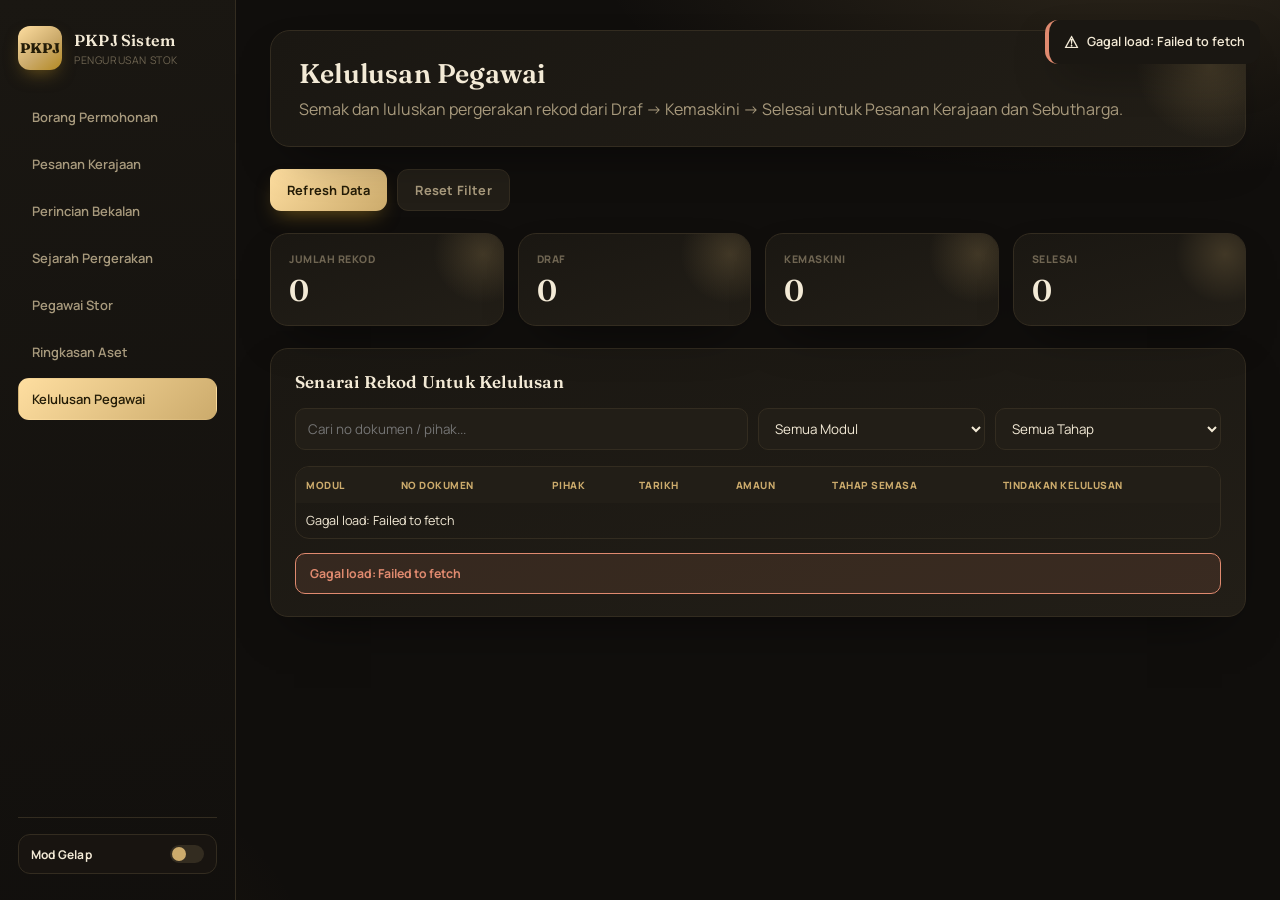
<file: kelulusan_pegawai.html>
<!DOCTYPE html>
<html lang="ms">
<head>
  <meta charset="UTF-8">
  <meta name="viewport" content="width=device-width, initial-scale=1.0">
  <title>Kelulusan Pegawai - PKPJ</title>

  <style>
@import url('https://fonts.googleapis.com/css2?family=Manrope:wght@400;500;600;700;800&family=Fraunces:opsz,wght@9..144,500;9..144,600;9..144,700&display=swap');

:root{
  --gold-pale:#FEDEA0;
  --gold-mid:#CCAB6C;
  --gold-deep:#B38922;
  --ink:#34312F;

  --bg:#100e0c;
  --bg-elev:#1a1712;
  --bg-elev-2:#221e17;
  --panel:#181410;
  --panel-border:#332c20;
  --text:#f3ead6;
  --text-dim:#a89a7d;
  --text-faint:#6f6552;
  --ok:#6fbf8b; --ok-bg:rgba(111,191,139,.12);
  --err:#e08a6f; --err-bg:rgba(224,138,111,.12);
  --info:#7fa8e0; --info-bg:rgba(127,168,224,.12);
  --shadow-soft:0 20px 50px -24px rgba(0,0,0,.65);
  color-scheme: dark;
}
[data-theme="light"]{
  --bg:#f6efdd;
  --bg-elev:#fffaf0;
  --bg-elev-2:#fbf3df;
  --panel:#fffdf8;
  --panel-border:#e7d9b6;
  --text:#2b2416;
  --text-dim:#7a6a45;
  --text-faint:#a7996f;
  --ok:#1f7a4d; --ok-bg:#e4f4ea;
  --err:#b5442e; --err-bg:#fbeae5;
  --info:#1d4ed8; --info-bg:#e6edfc;
  --shadow-soft:0 20px 44px -26px rgba(90,70,20,.35);
  color-scheme: light;
}

*{box-sizing:border-box;}
html,body{margin:0;padding:0;}
body{
  font-family:'Manrope',-apple-system,BlinkMacSystemFont,sans-serif;
  background:
    radial-gradient(900px 420px at 88% -8%, rgba(204,171,108,.16), transparent 60%),
    radial-gradient(700px 420px at -8% 108%, rgba(179,137,34,.10), transparent 60%),
    var(--bg);
  color:var(--text);
  min-height:100vh;
  transition:background .35s ease,color .35s ease;
}
h1,h2,h3{font-family:'Fraunces',serif;letter-spacing:.2px;margin:0;}
p{color:var(--text-dim);}
::selection{background:var(--gold-deep);color:#100e0c;}

.app{display:flex;min-height:100vh;}
.sidebar{
  width:236px;flex-shrink:0;padding:26px 18px;
  background:linear-gradient(175deg,var(--bg-elev) 0%, var(--bg) 120%);
  border-right:1px solid var(--panel-border);
  position:fixed;top:0;bottom:0;left:0;overflow-y:auto;
  display:flex;flex-direction:column;gap:26px;
}
.brand{display:flex;align-items:center;gap:12px;}
.brand-logo{
  width:44px;height:44px;border-radius:12px;flex-shrink:0;
  background:linear-gradient(140deg,var(--gold-pale),var(--gold-mid) 55%,var(--gold-deep));
  color:#241c07;font-weight:800;font-family:'Fraunces',serif;font-size:14px;
  display:flex;align-items:center;justify-content:center;
  box-shadow:0 8px 18px -6px rgba(179,137,34,.55);
}
.brand h2{font-size:16px;font-weight:600;color:var(--text);margin:0;font-family:'Fraunces',serif;}
.brand p{margin:3px 0 0;font-size:10.5px;letter-spacing:.6px;text-transform:uppercase;color:var(--text-faint);}

.menu{display:flex;flex-direction:column;gap:5px;}
.menu a{
  display:flex;align-items:center;gap:10px;text-decoration:none;
  color:var(--text-dim);font-size:13px;font-weight:600;
  padding:11px 13px;border-radius:11px;border:1px solid transparent;transition:.2s;
}
.menu a .dot{width:6px;height:6px;border-radius:50%;background:var(--text-faint);flex-shrink:0;}
.menu a:hover{background:var(--panel);border-color:var(--panel-border);color:var(--text);}
.menu a.active{background:linear-gradient(135deg,var(--gold-pale),var(--gold-mid));color:#241c07;box-shadow:var(--shadow-soft);}
.menu a.active .dot{background:#241c07;}

.sidebar-foot{margin-top:auto;padding-top:16px;border-top:1px solid var(--panel-border);}
.theme-toggle{
  width:100%;display:flex;align-items:center;justify-content:space-between;gap:8px;
  background:var(--panel);border:1px solid var(--panel-border);color:var(--text);
  padding:10px 12px;border-radius:12px;font-size:12px;font-weight:700;cursor:pointer;font-family:inherit;
}
.theme-toggle .knob{width:34px;height:18px;border-radius:999px;background:var(--panel-border);position:relative;transition:.25s;}
.theme-toggle .knob::after{content:"";position:absolute;top:2px;left:2px;width:14px;height:14px;border-radius:50%;background:var(--gold-mid);transition:.25s;}
[data-theme="light"] .theme-toggle .knob::after{left:18px;background:var(--gold-deep);}

.main{margin-left:236px;width:calc(100% - 236px);padding:30px 34px 60px;max-width:1220px;}

.hero{
  background:linear-gradient(150deg,var(--bg-elev) 0%,var(--bg-elev-2) 100%);
  border:1px solid var(--panel-border);
  color:var(--text);border-radius:20px;padding:26px 28px;margin-bottom:22px;
  box-shadow:var(--shadow-soft);position:relative;overflow:hidden;
}
.hero::after{content:"";position:absolute;right:-40px;top:-40px;width:150px;height:150px;border-radius:50%;
  background:radial-gradient(circle,rgba(204,171,108,.22),transparent 70%);}
.hero h1{margin:0;font-size:27px;font-weight:600;}
.hero p{margin:8px 0 0;color:var(--text-dim);}

.toolbar{display:flex;gap:10px;flex-wrap:wrap;margin-bottom:22px;}
button{border:none;cursor:pointer;font-weight:700;border-radius:11px;padding:11px 17px;font-size:12.8px;transition:.2s;letter-spacing:.2px;font-family:inherit;}
button:hover{transform:translateY(-1px);}
button:disabled{opacity:.5;cursor:not-allowed;transform:none;}
.btn-primary{background:linear-gradient(135deg,var(--gold-pale),var(--gold-mid));color:#241c07;box-shadow:0 10px 20px -8px rgba(179,137,34,.55);}
.btn-blue{background:var(--info);color:#0d1930;}
.btn-green{background:var(--ok);color:#0e1a13;}
.btn-red{background:var(--err);color:#2b0e07;}
.btn-gray{background:var(--bg-elev-2);color:var(--text-dim);border:1px solid var(--panel-border);}
.btn-small{padding:7px 11px;font-size:11px;border-radius:8px;}

.card{
  background:linear-gradient(165deg,var(--bg-elev),var(--bg-elev-2));
  border:1px solid var(--panel-border);border-radius:18px;
  padding:22px 24px;margin-bottom:20px;box-shadow:var(--shadow-soft);
}
.card h2{margin:0 0 16px;font-size:17px;font-weight:600;color:var(--text);}

label{display:block;font-size:11px;font-weight:700;margin-bottom:6px;color:var(--text-dim);letter-spacing:.2px;}
input,select{
  width:100%;padding:10px 12px;border:1px solid var(--panel-border);border-radius:10px;font-size:13.4px;outline:none;
  background:var(--bg-elev-2);font-family:inherit;color:var(--text);transition:.2s;
}
input:focus,select:focus{border-color:var(--gold-mid);box-shadow:0 0 0 3px rgba(204,171,108,.18);}
.search{width:100%;}

.table-wrap{overflow-x:auto;border-radius:14px;border:1px solid var(--panel-border);}
table{width:100%;border-collapse:collapse;}
thead tr{background:var(--bg-elev-2);}
th{color:var(--gold-mid);font-size:10px;font-weight:800;letter-spacing:.5px;text-transform:uppercase;padding:11px 10px;text-align:left;white-space:nowrap;}
td{border-bottom:1px solid var(--panel-border);padding:9px 10px;font-size:12.6px;vertical-align:middle;color:var(--text);}
tbody tr:hover{background:var(--bg-elev-2);}
tbody tr:last-child td{border-bottom:none;}
.kosong{text-align:center;color:var(--text-faint);padding:24px 10px !important;font-style:italic;}

.status,.badge{display:inline-block;padding:5px 11px;border-radius:999px;font-size:10.5px;font-weight:800;letter-spacing:.3px;}
.badge-draf{background:var(--info-bg);color:var(--info);}
.badge-kemaskini{background:rgba(204,171,108,.18);color:var(--gold-mid);}
.badge-selesai{background:var(--ok-bg);color:var(--ok);}
.badge-source{background:var(--bg-elev-2);color:var(--gold-mid);border:1px solid var(--panel-border);}

.summary-grid{display:grid;grid-template-columns:repeat(4,1fr);gap:14px;margin-bottom:22px;}
.summary-card{
  background:linear-gradient(165deg,var(--bg-elev),var(--bg-elev-2));
  border:1px solid var(--panel-border);border-radius:18px;padding:18px 18px 16px;
  box-shadow:var(--shadow-soft);position:relative;overflow:hidden;
}
.summary-card::after{content:"";position:absolute;right:-30px;top:-30px;width:100px;height:100px;border-radius:50%;
  background:radial-gradient(circle,rgba(204,171,108,.20),transparent 70%);}
.summary-card .label{font-size:10.5px;font-weight:800;letter-spacing:.5px;text-transform:uppercase;color:var(--text-faint);}
.summary-card .value{font-family:'Fraunces',serif;font-size:30px;font-weight:600;color:var(--text);margin-top:6px;}

.filter-grid{display:grid;grid-template-columns:2fr 1fr 1fr;gap:10px;margin-bottom:16px;}

.approve-actions{display:flex;gap:6px;flex-wrap:wrap;}

.msg{margin-top:14px;padding:11px 14px;border-radius:10px;font-weight:700;font-size:12.3px;display:none;}
.msg.show{display:block;}
.msg.ok{background:var(--ok-bg);color:var(--ok);border:1px solid var(--ok);}
.msg.err{background:var(--err-bg);color:var(--err);border:1px solid var(--err);}

.toast-stack{position:fixed;top:20px;right:20px;z-index:9999;display:flex;flex-direction:column;gap:9px;max-width:320px;}
.toast{display:flex;align-items:flex-start;gap:9px;background:var(--bg-elev);color:var(--text);padding:13px 15px;border-radius:13px;box-shadow:0 18px 40px -14px rgba(0,0,0,.5);border-left:4px solid var(--gold-mid);font-size:12.6px;font-weight:600;line-height:1.4;transform:translateX(120%);opacity:0;animation:toastIn .45s cubic-bezier(.2,.9,.3,1.3) forwards;}
.toast.err{border-left-color:var(--err);}
.toast .icn{font-size:16px;line-height:1;margin-top:1px;}
.toast.leaving{animation:toastOut .35s ease forwards;}
@keyframes toastIn{to{transform:translateX(0);opacity:1;}}
@keyframes toastOut{to{transform:translateX(120%);opacity:0;}}

.saving-overlay{
  display:none;position:fixed;inset:0;background:rgba(8,7,5,.55);
  backdrop-filter:blur(2px);
  align-items:center;justify-content:center;z-index:10000;padding:20px;
}
.saving-overlay.show{display:flex;}
.saving-box{
  background:var(--bg-elev);border:1px solid var(--panel-border);border-radius:18px;
  padding:30px 34px;box-shadow:0 30px 70px -20px rgba(0,0,0,.6);
  color:var(--text);text-align:center;min-width:220px;
}
.saving-spinner{
  width:46px;height:46px;border:5px solid var(--panel-border);
  border-top-color:var(--gold-mid);border-right-color:var(--gold-pale);
  border-radius:50%;animation:spin .85s linear infinite;margin:0 auto 16px;
}
@keyframes spin{to{transform:rotate(360deg);}}
.saving-title{font-weight:700;margin-bottom:4px;font-size:14px;color:var(--text);}
.saving-text{font-size:12.5px;color:var(--text-dim);}

@media(max-width:900px){
  .summary-grid{grid-template-columns:repeat(2,1fr);}
  .filter-grid{grid-template-columns:1fr 1fr;}
}
@media(max-width:760px){
  .sidebar{width:100%;position:relative;height:auto;padding:16px;}
  .app{flex-direction:column;}
  .main{margin-left:0;width:100%;padding:18px;}
  .summary-grid{grid-template-columns:1fr 1fr;}
  .filter-grid{grid-template-columns:1fr;}
}
</style>
</head>

<body>
<script>
(function () {
  function safeGet(k) { try { return localStorage.getItem(k); } catch (e) { return null; } }
  function safeSet(k, v) { try { localStorage.setItem(k, v); } catch (e) {} }
  function applyTheme(mode) {
    document.body.setAttribute("data-theme", mode);
    const label = document.getElementById("themeToggleLabel");
    if (label) label.textContent = mode === "dark" ? "Mod Gelap" : "Mod Terang";
    safeSet("pkpj_theme", mode);
  }
  window.toggleTheme = function () {
    const cur = document.body.getAttribute("data-theme") === "dark" ? "light" : "dark";
    applyTheme(cur);
  };
  document.addEventListener("DOMContentLoaded", function () {
    applyTheme(safeGet("pkpj_theme") || "dark");
  });
})();
</script>

<div class="toast-stack" id="toastStack"></div>

<div class="saving-overlay" id="savingOverlay">
  <div class="saving-box">
    <div class="saving-spinner"></div>
    <div class="saving-title" id="savingTitle">Sedang diproses...</div>
    <div class="saving-text" id="savingText">Sila tunggu sebentar</div>
  </div>
</div>

<div class="app">

  <aside class="sidebar">
    <div class="brand">
      <div class="brand-logo">PKPJ</div>
      <div>
        <h2>PKPJ Sistem</h2>
        <p>Pengurusan Stok</p>
      </div>
    </div>

    <nav class="menu">
      <a href="index.html"></span>Borang Permohonan</a>
      <a href="pesanan.html"></span>Pesanan Kerajaan</a>
      <a href="sebutharga.html"></span>Perincian Bekalan</a>
      <a href="sejarah_pergerakan.html"></span>Sejarah Pergerakan</a>
      <a href="pegawai_stor.html"></span>Pegawai Stor</a>
      <a href="ringkasan_aset.html"></span>Ringkasan Aset</a>
      <a href="kelulusan_pegawai.html" class="active"></span>Kelulusan Pegawai</a>
    </nav>
    <div class="sidebar-foot">
      <button class="theme-toggle" id="themeToggleBtn" onclick="toggleTheme()">
        <span id="themeToggleLabel">Mod Gelap</span>
        <span class="knob"></span>
      </button>
    </div>
  </aside>

  <main class="main">

    <section class="hero">
      <h1>Kelulusan Pegawai</h1>
      <p>Semak dan luluskan pergerakan rekod dari Draf → Kemaskini → Selesai untuk Pesanan Kerajaan dan Sebutharga.</p>
    </section>

    <div class="toolbar">
      <button class="btn-primary" onclick="loadSemua()">Refresh Data</button>
      <button class="btn-gray" onclick="resetFilter()">Reset Filter</button>
    </div>

    <section class="summary-grid">
      <div class="summary-card">
        <div class="label">Jumlah Rekod</div>
        <div class="value" id="countTotal">0</div>
      </div>
      <div class="summary-card">
        <div class="label">Draf</div>
        <div class="value" id="countDraf">0</div>
      </div>
      <div class="summary-card">
        <div class="label">Kemaskini</div>
        <div class="value" id="countKemaskini">0</div>
      </div>
      <div class="summary-card">
        <div class="label">Selesai</div>
        <div class="value" id="countSelesai">0</div>
      </div>
    </section>

    <section class="card">
      <h2>Senarai Rekod Untuk Kelulusan</h2>

      <div class="filter-grid">
        <input id="searchInput" type="text" placeholder="Cari no dokumen / pihak..." oninput="applyFilter()">

        <select id="sourceFilter" onchange="applyFilter()">
          <option value="">Semua Modul</option>
          <option value="Pesanan Kerajaan">Pesanan Kerajaan</option>
          <option value="Sebutharga">Sebutharga</option>
        </select>

        <select id="stageFilter" onchange="applyFilter()">
          <option value="">Semua Tahap</option>
          <option value="DRAF">Draf</option>
          <option value="KEMASKINI">Kemaskini</option>
          <option value="SELESAI">Selesai</option>
        </select>
      </div>

      <div class="table-wrap">
        <table>
          <thead>
            <tr>
              <th>Modul</th>
              <th>No Dokumen</th>
              <th>Pihak</th>
              <th>Tarikh</th>
              <th>Amaun</th>
              <th>Tahap Semasa</th>
              <th>Tindakan Kelulusan</th>
            </tr>
          </thead>
          <tbody id="recordBody">
            <tr><td colspan="7">Memuatkan data...</td></tr>
          </tbody>
        </table>
      </div>

      <div id="msg" class="msg"></div>
    </section>

  </main>
</div>

<script>
  const APPS_SCRIPT_URL = "https://script.google.com/macros/s/AKfycbyLsu4ZUtYEO5lhbKWW-VVPEaxvAKlOuAz5X7XppNHdX0lBHoh9273DdBMGNTbrcM4I/exec";
  const SHEET_SECRET = "pkpj-secret-123";

  let allRecords = [];
  let filteredRecords = [];

  document.addEventListener("DOMContentLoaded", function () {
    loadSemua();
  });

  function showSaving(title, text) {
    document.getElementById("savingTitle").textContent = title || "Sedang diproses...";
    document.getElementById("savingText").textContent = text || "Sila tunggu sebentar";
    document.getElementById("savingOverlay").classList.add("show");
  }
  function hideSaving() {
    document.getElementById("savingOverlay").classList.remove("show");
  }

  function showToast(text, ok) {
    const stack = document.getElementById("toastStack");
    const t = document.createElement("div");
    t.className = "toast" + (ok ? "" : " err");
    t.innerHTML = '<span class="icn">' + (ok ? "✓" : "⚠") + '</span><span>' + escapeHtml(text) + '</span>';
    stack.appendChild(t);
    setTimeout(function () {
      t.classList.add("leaving");
      setTimeout(function () { t.remove(); }, 350);
    }, 3200);
  }

  function setMsg(text, ok) {
    const el = document.getElementById("msg");
    el.textContent = text || "";
    el.className = "msg" + (text ? " show " + (ok ? "ok" : "err") : "");
  }

  async function readJson(response) {
    const text = await response.text();
    try {
      return JSON.parse(text);
    } catch (err) {
      throw new Error("Apps Script tidak pulangkan JSON. Response: " + text.substring(0, 160));
    }
  }

  async function fetchList(action) {
    let url = APPS_SCRIPT_URL + "?secret=" + encodeURIComponent(SHEET_SECRET);
    if (action) url += "&action=" + encodeURIComponent(action);
    const res = await fetch(url);
    const result = await readJson(res);
    if (!result.ok) throw new Error(result.error || "Gagal baca data.");
    return result.data || [];
  }

  function normalizeTahap(status) {
    const s = String(status || "").toUpperCase().trim();
    if (["SELESAI", "DITERIMA", "DILULUSKAN", "LULUS", "APPROVED", "COMPLETE", "COMPLETED"].includes(s)) {
      return "SELESAI";
    }
    if (["KEMASKINI", "DIKEMASKINI", "DIHANTAR", "DALAM PROSES", "PROSES", "PROCESSING", "DITOLAK"].includes(s)) {
      return "KEMASKINI";
    }
    return "DRAF";
  }

  // Tahap paparan dipetakan semula kepada status sebenar yang disimpan di Sheet,
  // supaya setiap modul (Pesanan / Sebutharga) simpan nilai status yang mereka faham.
  function tahapToStoredStatus(tahap) {
    if (tahap === "SELESAI") return "SELESAI";
    if (tahap === "KEMASKINI") return "DIHANTAR";
    return "DRAF";
  }

  function nextTahap(tahap) {
    if (tahap === "DRAF") return "KEMASKINI";
    if (tahap === "KEMASKINI") return "SELESAI";
    return null;
  }

  function loadSemua() {
    const tbody = document.getElementById("recordBody");
    setMsg("Sedang memuatkan rekod...", true);
    tbody.innerHTML = '<tr><td colspan="7">Memuatkan data...</td></tr>';

    Promise.all([fetchList("pesanan_list"), fetchList("sebutharga_list")])
      .then(function (results) {
        const pesanan = results[0];
        const sebutharga = results[1];

        allRecords = [];

        pesanan.forEach(function (d) {
          allRecords.push({
            source: "Pesanan Kerajaan",
            id: d.id,
            ref: d.no_dokumen || d.id || "-",
            pihak: d.pembekal || d.penyedia || "-",
            tarikh: d.tarikh_dokumen || d.created_at || "",
            amaun: d.jumlah_keseluruhan || "0.00",
            statusAsal: d.status || "DRAF",
            tahap: normalizeTahap(d.status),
            raw: d
          });
        });

        sebutharga.forEach(function (d) {
          allRecords.push({
            source: "Sebutharga",
            id: d.id,
            ref: d.no_sebutharga || d.id || "-",
            pihak: d.prepared_by || "-",
            tarikh: d.tarikh || "",
            amaun: d.grand_total || "0.00",
            statusAsal: d.status || "DRAF",
            tahap: normalizeTahap(d.status),
            raw: d
          });
        });

        applyFilter();
        setMsg("Data berjaya dimuatkan.", true);
        showToast("Data berjaya dimuatkan.", true);
      })
      .catch(function (err) {
        tbody.innerHTML = '<tr><td colspan="7">Gagal load: ' + escapeHtml(err.message) + '</td></tr>';
        setMsg("Gagal load: " + err.message, false);
        showToast("Gagal load: " + err.message, false);
      });
  }

  function applyFilter() {
    const search = String(document.getElementById("searchInput").value || "").toLowerCase().trim();
    const source = document.getElementById("sourceFilter").value;
    const stage = document.getElementById("stageFilter").value;

    filteredRecords = allRecords.filter(function (row) {
      const matchSearch = !search ||
        String(row.ref || "").toLowerCase().includes(search) ||
        String(row.pihak || "").toLowerCase().includes(search);
      const matchSource = !source || row.source === source;
      const matchStage = !stage || row.tahap === stage;
      return matchSearch && matchSource && matchStage;
    });

    renderTable(filteredRecords);
    updateSummary(filteredRecords);
  }

  function resetFilter() {
    document.getElementById("searchInput").value = "";
    document.getElementById("sourceFilter").value = "";
    document.getElementById("stageFilter").value = "";
    applyFilter();
  }

  function renderTable(data) {
    const tbody = document.getElementById("recordBody");

    if (!data.length) {
      tbody.innerHTML = '<tr><td colspan="7" class="kosong">Tiada rekod dijumpai.</td></tr>';
      return;
    }

    tbody.innerHTML = data.map(function (row, index) {
      const next = nextTahap(row.tahap);
      let actionsHtml = "";

      if (next) {
        actionsHtml += `<button class="btn-small btn-green" onclick="approveRecord(${index})">Lulus ke ${next === "KEMASKINI" ? "Kemaskini" : "Selesai"}</button>`;
      } else {
        actionsHtml += `<span style="color:var(--text-faint);font-size:11px;">Sudah selesai</span>`;
      }

      if (row.tahap !== "DRAF") {
        actionsHtml += ` <button class="btn-small btn-gray" onclick="revertRecord(${index})">Undur ke Draf</button>`;
      }

      return `
        <tr>
          <td><span class="badge badge-source">${escapeHtml(row.source)}</span></td>
          <td>${escapeHtml(row.ref)}</td>
          <td>${escapeHtml(shortText(row.pihak, 40))}</td>
          <td>${formatDate(row.tarikh)}</td>
          <td>RM ${escapeHtml(formatMoney(row.amaun))}</td>
          <td>${renderTahapBadge(row.tahap)}</td>
          <td class="approve-actions">${actionsHtml}</td>
        </tr>
      `;
    }).join("");
  }

  function renderTahapBadge(tahap) {
    if (tahap === "SELESAI") return '<span class="badge badge-selesai">SELESAI</span>';
    if (tahap === "KEMASKINI") return '<span class="badge badge-kemaskini">KEMASKINI</span>';
    return '<span class="badge badge-draf">DRAF</span>';
  }

  function updateSummary(data) {
    const total = data.length;
    const draf = data.filter(function (x) { return x.tahap === "DRAF"; }).length;
    const kemaskini = data.filter(function (x) { return x.tahap === "KEMASKINI"; }).length;
    const selesai = data.filter(function (x) { return x.tahap === "SELESAI"; }).length;

    document.getElementById("countTotal").innerText = total;
    document.getElementById("countDraf").innerText = draf;
    document.getElementById("countKemaskini").innerText = kemaskini;
    document.getElementById("countSelesai").innerText = selesai;
  }

  // Luluskan rekod ke tahap seterusnya. Kita hantar semula keseluruhan
  // rekod asal (raw) dengan medan "status" sahaja yang diubah, supaya
  // data lain (items, gambar dsb) di Google Sheet tidak hilang.
  async function approveRecord(index) {
    const row = filteredRecords[index];
    if (!row) return;

    const next = nextTahap(row.tahap);
    if (!next) return;

    await updateRecordStatus(row, next);
  }

  async function revertRecord(index) {
    const row = filteredRecords[index];
    if (!row) return;

    if (!confirm("Undur rekod ini kembali ke peringkat Draf?")) return;

    await updateRecordStatus(row, "DRAF");
  }

  async function updateRecordStatus(row, newTahap) {
    const newStatus = tahapToStoredStatus(newTahap);

    const payload = Object.assign({}, row.raw, {
      secret: SHEET_SECRET,
      action: row.source === "Pesanan Kerajaan" ? "pesanan_update" : "sebutharga_update",
      id: row.id,
      status: newStatus
    });

    showSaving("Mengemaskini status...", "Rekod " + row.ref + " sedang dikemaskini.");

    try {
      const res = await fetch(APPS_SCRIPT_URL, {
        method: "POST",
        headers: { "Content-Type": "text/plain;charset=utf-8" },
        body: JSON.stringify(payload)
      });

      const result = await readJson(res);

      if (!result.ok) {
        throw new Error(result.error || "Gagal kemaskini status.");
      }

      showToast("Rekod " + row.ref + " berjaya dikemaskini ke " + newTahap + ".", true);
      setMsg("Rekod " + row.ref + " berjaya dikemaskini ke " + newTahap + ".", true);

      await loadSemuaAsync();

    } catch (err) {
      showToast("Gagal: " + err.message, false);
      setMsg("Gagal: " + err.message, false);
    } finally {
      hideSaving();
    }
  }

  function loadSemuaAsync() {
    return new Promise(function (resolve) {
      loadSemua();
      // loadSemua sendiri async melalui Promise.all didalamnya; beri sedikit masa
      // supaya UI sempat refresh sebelum overlay saving ditutup.
      setTimeout(resolve, 300);
    });
  }

  function escapeHtml(value) {
    return String(value ?? "").replace(/[&<>'"]/g, function (char) {
      return {
        "&": "&amp;",
        "<": "&lt;",
        ">": "&gt;",
        "'": "&#039;",
        '"': "&quot;"
      }[char];
    });
  }

  function shortText(value, max) {
    const text = String(value || "");
    return text.length <= max ? text : text.slice(0, max) + "...";
  }

  function formatDate(value) {
    if (!value) return "-";
    try {
      const d = new Date(value);
      if (isNaN(d.getTime())) return escapeHtml(value);
      return d.toLocaleDateString("ms-MY");
    } catch (err) {
      return escapeHtml(value);
    }
  }

  function formatMoney(value) {
    const n = Number(String(value || "0").replace(/[^0-9.-]/g, ""));
    if (isNaN(n)) return "0.00";
    return n.toFixed(2);
  }
</script>

</body>
</html>
</file>
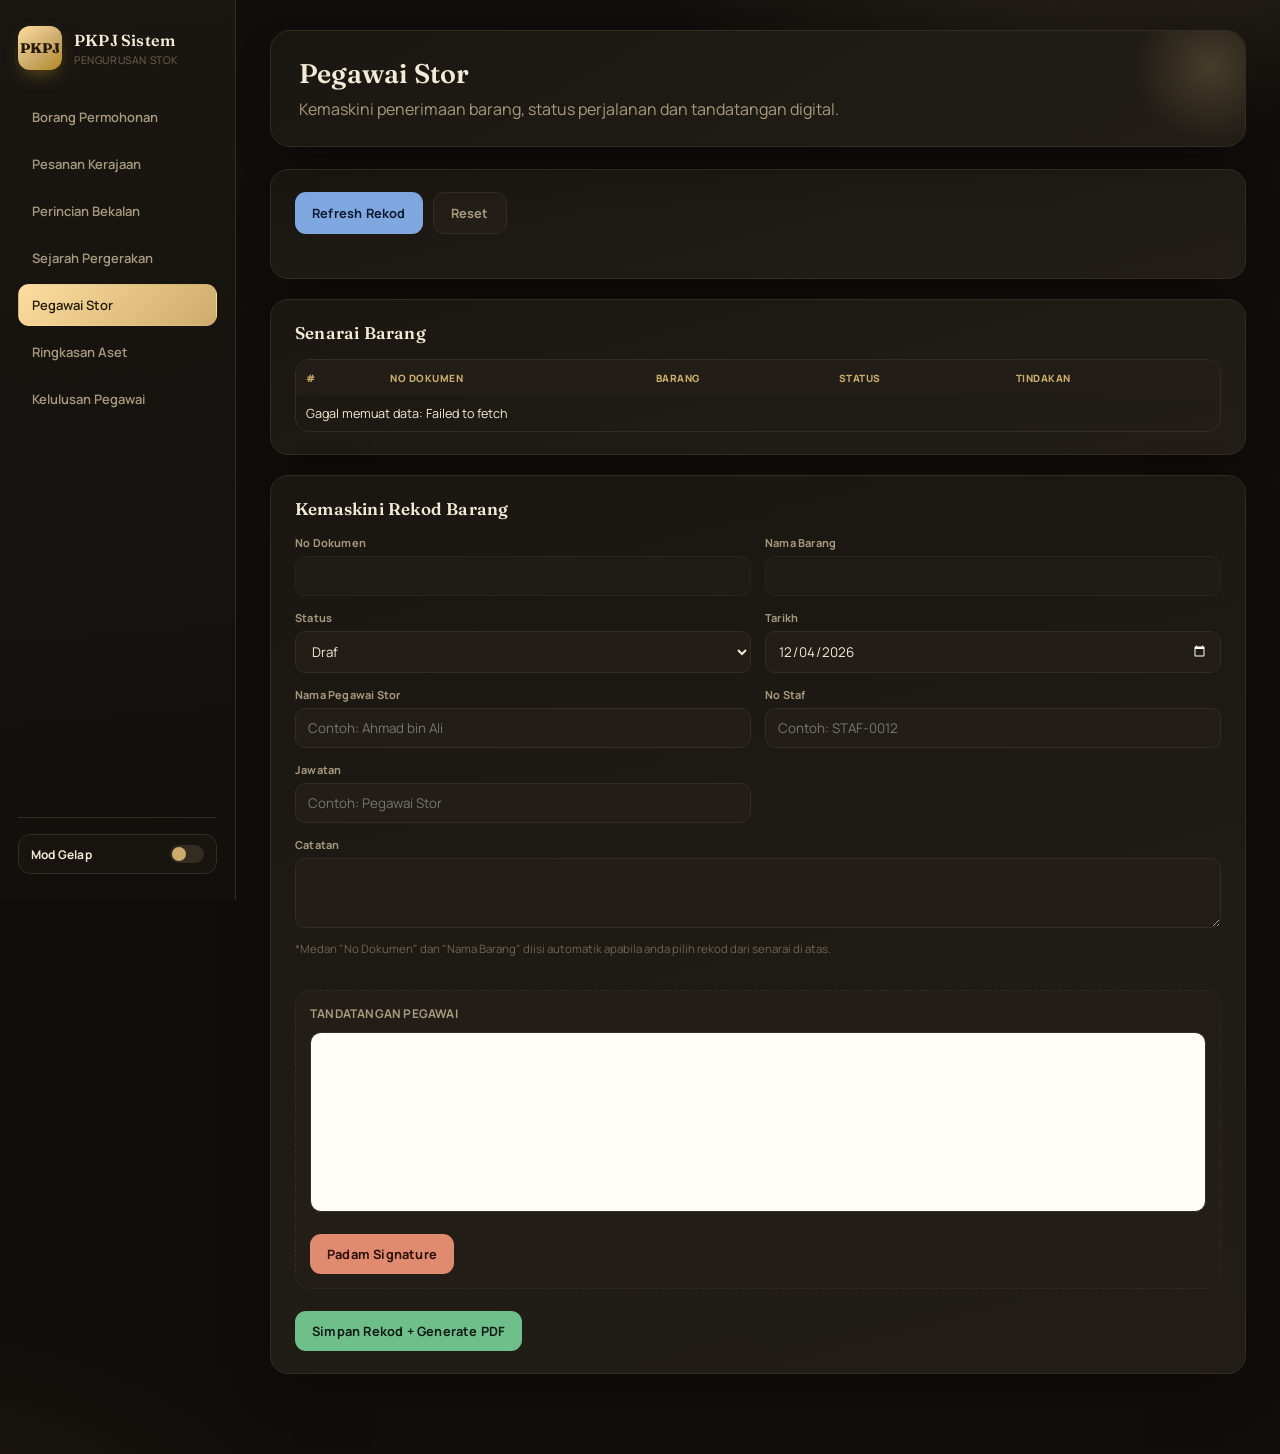
<file: pegawai_stor.html>
<!DOCTYPE html>
<html lang="ms">
<head>
<meta charset="UTF-8">
<meta name="viewport" content="width=device-width, initial-scale=1.0">
<title>Pegawai Stor - PKPJ</title>

<style>
@import url('https://fonts.googleapis.com/css2?family=Manrope:wght@400;500;600;700;800&family=Fraunces:opsz,wght@9..144,500;9..144,600;9..144,700&display=swap');

/* ============================================================
   PKPJ SHARED THEME — gold-on-charcoal design system
   Dipakai oleh semua halaman: index, pesanan, sebutharga,
   sejarah_pergerakan, pegawai_stor, ringkasan_aset.
   ============================================================ */
:root{
  --gold-pale:#FEDEA0;
  --gold-mid:#CCAB6C;
  --gold-deep:#B38922;
  --ink:#34312F;

  --bg:#100e0c;
  --bg-elev:#1a1712;
  --bg-elev-2:#221e17;
  --panel:#181410;
  --panel-border:#332c20;
  --text:#f3ead6;
  --text-dim:#a89a7d;
  --text-faint:#6f6552;
  --ok:#6fbf8b; --ok-bg:rgba(111,191,139,.12);
  --err:#e08a6f; --err-bg:rgba(224,138,111,.12);
  --info:#7fa8e0; --info-bg:rgba(127,168,224,.12);
  --shadow-soft:0 20px 50px -24px rgba(0,0,0,.65);
  color-scheme: dark;
}
[data-theme="light"]{
  --bg:#f6efdd;
  --bg-elev:#fffaf0;
  --bg-elev-2:#fbf3df;
  --panel:#fffdf8;
  --panel-border:#e7d9b6;
  --text:#2b2416;
  --text-dim:#7a6a45;
  --text-faint:#a7996f;
  --ok:#1f7a4d; --ok-bg:#e4f4ea;
  --err:#b5442e; --err-bg:#fbeae5;
  --info:#1d4ed8; --info-bg:#e6edfc;
  --shadow-soft:0 20px 44px -26px rgba(90,70,20,.35);
  color-scheme: light;
}

*{box-sizing:border-box;}
html,body{margin:0;padding:0;}
body{
  font-family:'Manrope',-apple-system,BlinkMacSystemFont,sans-serif;
  background:
    radial-gradient(900px 420px at 88% -8%, rgba(204,171,108,.16), transparent 60%),
    radial-gradient(700px 420px at -8% 108%, rgba(179,137,34,.10), transparent 60%),
    var(--bg);
  color:var(--text);
  min-height:100vh;
  transition:background .35s ease,color .35s ease;
}
h1,h2,h3{font-family:'Fraunces',serif;letter-spacing:.2px;margin:0;}
p{color:var(--text-dim);}
::selection{background:var(--gold-deep);color:#100e0c;}

/* ============================================================
   APP SHELL / SIDEBAR
   ============================================================ */
.app{display:flex;min-height:100vh;}
.sidebar{
  width:236px;flex-shrink:0;padding:26px 18px;
  background:linear-gradient(175deg,var(--bg-elev) 0%, var(--bg) 120%);
  border-right:1px solid var(--panel-border);
  position:fixed;top:0;bottom:0;left:0;overflow-y:auto;
  display:flex;flex-direction:column;gap:26px;
}
.brand{display:flex;align-items:center;gap:12px;}
.brand-logo{
  width:44px;height:44px;border-radius:12px;flex-shrink:0;
  background:linear-gradient(140deg,var(--gold-pale),var(--gold-mid) 55%,var(--gold-deep));
  color:#241c07;font-weight:800;font-family:'Fraunces',serif;font-size:14px;
  display:flex;align-items:center;justify-content:center;
  box-shadow:0 8px 18px -6px rgba(179,137,34,.55);
}
.brand h2{font-size:16px;font-weight:600;color:var(--text);margin:0;font-family:'Fraunces',serif;}
.brand p{margin:3px 0 0;font-size:10.5px;letter-spacing:.6px;text-transform:uppercase;color:var(--text-faint);}

.menu{display:flex;flex-direction:column;gap:5px;}
.menu a{
  display:flex;align-items:center;gap:10px;text-decoration:none;
  color:var(--text-dim);font-size:13px;font-weight:600;
  padding:11px 13px;border-radius:11px;border:1px solid transparent;transition:.2s;
}
.menu a .dot{width:6px;height:6px;border-radius:50%;background:var(--text-faint);flex-shrink:0;}
.menu a:hover{background:var(--panel);border-color:var(--panel-border);color:var(--text);}
.menu a.active{background:linear-gradient(135deg,var(--gold-pale),var(--gold-mid));color:#241c07;box-shadow:var(--shadow-soft);}
.menu a.active .dot{background:#241c07;}

.sidebar-foot{margin-top:auto;padding-top:16px;border-top:1px solid var(--panel-border);}
.theme-toggle{
  width:100%;display:flex;align-items:center;justify-content:space-between;gap:8px;
  background:var(--panel);border:1px solid var(--panel-border);color:var(--text);
  padding:10px 12px;border-radius:12px;font-size:12px;font-weight:700;cursor:pointer;font-family:inherit;
}
.theme-toggle .knob{width:34px;height:18px;border-radius:999px;background:var(--panel-border);position:relative;transition:.25s;}
.theme-toggle .knob::after{content:"";position:absolute;top:2px;left:2px;width:14px;height:14px;border-radius:50%;background:var(--gold-mid);transition:.25s;}
[data-theme="light"] .theme-toggle .knob::after{left:18px;background:var(--gold-deep);}

.main{margin-left:236px;width:calc(100% - 236px);padding:30px 34px 60px;max-width:1220px;}

/* ============================================================
   HERO
   ============================================================ */
.hero{
  background:linear-gradient(150deg,var(--bg-elev) 0%,var(--bg-elev-2) 100%);
  border:1px solid var(--panel-border);
  color:var(--text);border-radius:20px;padding:26px 28px;margin-bottom:22px;
  box-shadow:var(--shadow-soft);position:relative;overflow:hidden;
}
.hero::after{content:"";position:absolute;right:-40px;top:-40px;width:150px;height:150px;border-radius:50%;
  background:radial-gradient(circle,rgba(204,171,108,.22),transparent 70%);}
.hero h1{margin:0;font-size:27px;font-weight:600;}
.hero p{margin:8px 0 0;color:var(--text-dim);}

/* ============================================================
   TOOLBAR / BUTTONS
   ============================================================ */
.toolbar{display:flex;gap:10px;flex-wrap:wrap;margin-bottom:22px;}
button{border:none;cursor:pointer;font-weight:700;border-radius:11px;padding:11px 17px;font-size:12.8px;transition:.2s;letter-spacing:.2px;font-family:inherit;}
button:hover{transform:translateY(-1px);}
button:disabled{opacity:.5;cursor:not-allowed;transform:none;}
.btn-primary{background:linear-gradient(135deg,var(--gold-pale),var(--gold-mid));color:#241c07;box-shadow:0 10px 20px -8px rgba(179,137,34,.55);}
.btn-blue{background:var(--info);color:#0d1930;}
.btn-green{background:var(--ok);color:#0e1a13;}
.btn-red{background:var(--err);color:#2b0e07;}
.btn-gray{background:var(--bg-elev-2);color:var(--text-dim);border:1px solid var(--panel-border);}
.btn-small{padding:7px 11px;font-size:11px;border-radius:8px;}

/* ============================================================
   CARD / SECTIONS
   ============================================================ */
.card{
  background:linear-gradient(165deg,var(--bg-elev),var(--bg-elev-2));
  border:1px solid var(--panel-border);border-radius:18px;
  padding:22px 24px;margin-bottom:20px;box-shadow:var(--shadow-soft);
}
.card h2{margin:0 0 16px;font-size:17px;font-weight:600;color:var(--text);}
.list-card{background:linear-gradient(165deg,var(--bg-elev),var(--bg-elev-2));border:1px solid var(--panel-border);border-radius:18px;padding:20px 22px;box-shadow:var(--shadow-soft);}

/* document-style card (sebutharga) */
.document-box{
  background:linear-gradient(165deg,var(--bg-elev),var(--bg-elev-2));
  border:1px solid var(--panel-border);border-radius:18px;padding:24px;margin-bottom:20px;box-shadow:var(--shadow-soft);
}
.doc-header{display:flex;justify-content:space-between;gap:22px;flex-wrap:wrap;margin-bottom:18px;padding-bottom:18px;border-bottom:1px dashed var(--panel-border);}
.company-box h2{font-size:16px;margin-bottom:6px;}
.company-box p{margin:2px 0;font-size:12.5px;color:var(--text-dim);}
.info-box{min-width:260px;flex:1;max-width:340px;}
.info-row{display:flex;align-items:center;justify-content:space-between;gap:10px;margin-bottom:8px;}
.info-row span{font-size:11.5px;font-weight:700;color:var(--text-dim);flex-shrink:0;}
.info-row input{max-width:180px;}

/* ============================================================
   FORM ELEMENTS
   ============================================================ */
.form-grid{display:grid;grid-template-columns:repeat(2,1fr);gap:14px;}
.form-grid.cols-4{grid-template-columns:repeat(4,1fr);}
.full{grid-column:1/-1;}
.half{grid-column:span 2;}
label{display:block;font-size:11px;font-weight:700;margin-bottom:6px;color:var(--text-dim);letter-spacing:.2px;}
.required{color:var(--err);}
input,textarea,select{
  width:100%;padding:10px 12px;border:1px solid var(--panel-border);border-radius:10px;font-size:13.4px;outline:none;
  background:var(--bg-elev-2);font-family:inherit;color:var(--text);transition:.2s;
}
input:focus,textarea:focus,select:focus{border-color:var(--gold-mid);box-shadow:0 0 0 3px rgba(204,171,108,.18);}
input[readonly]{opacity:.65;}
textarea{min-height:70px;resize:vertical;}
.hint{font-size:11.5px;color:var(--text-faint);margin-top:8px;}
.search{width:100%;}

/* ============================================================
   TABLES
   ============================================================ */
.table-wrap,.items-table-wrap{overflow-x:auto;border-radius:14px;border:1px solid var(--panel-border);}
table,.items-table{width:100%;border-collapse:collapse;}
thead tr{background:var(--bg-elev-2);}
th{color:var(--gold-mid);font-size:10px;font-weight:800;letter-spacing:.5px;text-transform:uppercase;padding:11px 10px;text-align:left;white-space:nowrap;}
td{border-bottom:1px solid var(--panel-border);padding:9px 10px;font-size:12.6px;vertical-align:middle;color:var(--text);}
td input, td textarea{padding:8px 9px;font-size:12.6px;}
tbody tr{transition:background .15s;}
tbody tr:hover{background:var(--bg-elev-2);}
tbody tr:last-child td{border-bottom:none;}
.kosong,.empty{text-align:center;color:var(--text-faint);padding:24px 10px !important;font-style:italic;}
.item-desc{min-width:200px;}
.item-text{min-width:220px;min-height:54px;}
.item-images-btn{padding:7px 10px;font-size:10.5px;border-radius:8px;background:var(--info);color:#0d1930;border:none;cursor:pointer;white-space:nowrap;font-weight:700;}
.no-col{width:44px;}
.qty-col{width:90px;}
.price-col{width:120px;}
.amount-col{width:130px;}
.action-col,.action-buttons{width:90px;}

/* ============================================================
   TOTALS
   ============================================================ */
.total-box,.total-area{
  max-width:430px;margin-left:auto;margin-top:18px;
  background:var(--bg-elev-2);border:1px solid var(--panel-border);border-radius:14px;padding:15px;
}
.total-row{display:grid;grid-template-columns:1fr 140px;align-items:center;gap:10px;margin-bottom:10px;}
.total-row:last-child{margin-bottom:0;}
.total-row span,.total-row b{font-size:13px;color:var(--text-dim);font-weight:700;}
.grand-total{color:var(--gold-mid) !important;font-size:14px !important;}

/* ============================================================
   IMAGE UPLOAD / GALLERY
   ============================================================ */
.gambar-box{border:1.5px dashed var(--panel-border);border-radius:16px;padding:16px;background:var(--bg-elev-2);}
.gambar-actions{display:flex;flex-wrap:wrap;gap:10px;margin-bottom:12px;}
.gambar-list,.item-images-grid{display:grid;grid-template-columns:repeat(auto-fill,minmax(150px,1fr));gap:12px;margin-top:12px;}
.gambar-item,.item-image-preview{position:relative;border:1px solid var(--panel-border);border-radius:12px;overflow:hidden;background:var(--panel);}
.gambar-item img,.item-image-preview img{width:100%;height:120px;object-fit:cover;display:block;}
.gambar-item-name,.item-image-name{padding:8px;font-size:11.5px;word-break:break-word;background:var(--panel);color:var(--text-dim);}
.gambar-item-delete,.item-image-delete-btn{
  position:absolute;top:5px;right:5px;background:var(--err);color:#2b0e07;border:none;
  border-radius:8px;padding:4px 8px;font-size:10.5px;font-weight:800;cursor:pointer;
}
.link-gambar{color:var(--gold-mid);font-weight:700;text-decoration:none;}
.link-gambar:hover{text-decoration:underline;}
.upload-status{margin-top:10px;padding:8px 13px;border-radius:999px;font-size:12px;font-weight:700;display:inline-block;background:var(--bg-elev-2);color:var(--text-dim);}

/* ============================================================
   MODALS / OVERLAYS
   ============================================================ */
.modal-overlay,.camera-overlay,.item-images-modal,.saving-overlay,.loading{
  display:none;position:fixed;inset:0;background:rgba(8,7,5,.72);
  align-items:center;justify-content:center;z-index:999;padding:20px;
}
.modal-overlay.open,.camera-overlay.open,.item-images-modal.open{display:flex;}
.modal-box,.camera-box,.item-images-modal-content,.saving-box,.loading-box{
  background:var(--bg-elev);border:1px solid var(--panel-border);border-radius:18px;padding:24px;
  max-width:820px;width:100%;max-height:88vh;overflow-y:auto;box-shadow:0 30px 70px -20px rgba(0,0,0,.6);
  color:var(--text);text-align:center;
}
.modal-close{margin-top:16px;width:100%;background:var(--bg-elev-2);color:var(--text-dim);border:1px solid var(--panel-border);}
.modal-img{width:100%;max-height:220px;object-fit:cover;border-radius:12px;margin-bottom:12px;background:var(--bg-elev-2);}
.modal-tag{display:inline-block;font-size:10.5px;font-weight:800;letter-spacing:.4px;text-transform:uppercase;color:var(--gold-mid);background:var(--bg-elev-2);border:1px solid var(--panel-border);padding:4px 10px;border-radius:999px;margin-bottom:8px;}
.modal-detail{text-align:left;margin-top:12px;font-size:13px;color:var(--text-dim);}
#cameraPreview{width:100%;max-height:400px;background:#000;border-radius:12px;margin-top:10px;}
.camera-actions{display:flex;gap:10px;margin-top:16px;}
.camera-actions button{flex:1;}

.loading,.saving-overlay{z-index:9999;}
.spinner,.saving-spinner{width:44px;height:44px;border:5px solid var(--panel-border);border-top-color:var(--gold-mid);border-radius:50%;animation:spin 1s linear infinite;margin:0 auto 14px;}
@keyframes spin{to{transform:rotate(360deg);}}
.saving-title{font-weight:700;margin-bottom:4px;}
.saving-text{font-size:12.5px;color:var(--text-dim);}

/* ============================================================
   SIGNATURE
   ============================================================ */
.signature-box{border:1.5px dashed var(--panel-border);border-radius:15px;padding:14px;background:var(--bg-elev-2);}
.signature-box h3,.signature-box h4{margin:0 0 10px;font-size:12px;color:var(--text-dim);font-weight:700;letter-spacing:.2px;text-transform:uppercase;font-family:'Manrope',sans-serif;}
#signatureCanvas,canvas.sig-canvas{width:100%;height:180px;background:#fffdf8;border:1px solid var(--panel-border);border-radius:11px;touch-action:none;display:block;}

/* ============================================================
   STATUS / BADGES (semua varian — dipakai dinamik dari JS)
   ============================================================ */
.status,.badge,.status-badge{display:inline-block;padding:5px 11px;border-radius:999px;font-size:10.5px;font-weight:800;letter-spacing:.3px;}
.status-draf,.status-DRAF,.badge-draf{background:var(--info-bg);color:var(--info);}
.status-proses,.status-DALAM-PROSES,.status-dihantar,.status-DIHANTAR,.badge-kemaskini,.status-dikemaskini,.status-DIKEMASKINI{background:var(--gold-mid);color:#241c07;background-color:rgba(204,171,108,.18);color:var(--gold-mid);}
.status-selesai,.status-SELESAI,.badge-selesai,.status-diluluskan,.status-DILULUSKAN,.status-diterima,.status-DITERIMA{background:var(--ok-bg);color:var(--ok);}
.status-pending,.status-PENDING{background:var(--info-bg);color:var(--info);}
.status-ditolak,.status-DITOLAK{background:var(--err-bg);color:var(--err);}
.badge-source{background:var(--bg-elev-2);color:var(--gold-mid);border:1px solid var(--panel-border);}

/* ============================================================
   SUMMARY / STAT GRIDS
   ============================================================ */
.summary-grid,.stat-row{display:grid;grid-template-columns:repeat(4,1fr);gap:14px;margin-bottom:22px;}
.summary-card,.stat-card{
  background:linear-gradient(165deg,var(--bg-elev),var(--bg-elev-2));
  border:1px solid var(--panel-border);border-radius:18px;padding:18px 18px 16px;
  box-shadow:var(--shadow-soft);position:relative;overflow:hidden;
}
.summary-card::after,.stat-card::after{content:"";position:absolute;right:-30px;top:-30px;width:100px;height:100px;border-radius:50%;
  background:radial-gradient(circle,rgba(204,171,108,.20),transparent 70%);}
.summary-card .label,.stat-card .lbl{font-size:10.5px;font-weight:800;letter-spacing:.5px;text-transform:uppercase;color:var(--text-faint);}
.summary-card .value,.stat-card .num{font-family:'Fraunces',serif;font-size:30px;font-weight:600;color:var(--text);margin-top:6px;}

.filter-grid{display:grid;grid-template-columns:2fr 1fr 1fr 1fr;gap:10px;margin-bottom:16px;}

/* ============================================================
   ASSET / GRID CARDS (ringkasan_aset)
   ============================================================ */
.section-title{font-size:16px;font-weight:600;display:flex;align-items:center;gap:8px;color:var(--text);}
.section-badge{background:var(--bg-elev-2);color:var(--gold-mid);font-size:10.5px;font-weight:800;padding:3px 9px;border-radius:999px;border:1px solid var(--panel-border);}
.section-sub{margin:4px 0 14px;font-size:12px;color:var(--text-dim);}
.grid{display:grid;grid-template-columns:repeat(auto-fill,minmax(230px,1fr));gap:14px;}
.asset-card{
  background:var(--bg-elev-2);border:1px solid var(--panel-border);border-radius:14px;overflow:hidden;cursor:pointer;transition:.2s;
}
.asset-card:hover{transform:translateY(-2px);box-shadow:var(--shadow-soft);}
.asset-img{width:100%;height:120px;object-fit:cover;background:var(--panel);}
.asset-img.noimg{display:flex;align-items:center;justify-content:center;color:var(--text-faint);font-size:11px;}
.asset-body{padding:12px;}
.asset-meta{font-size:11.5px;color:var(--text-dim);margin-top:4px;}

/* ============================================================
   TIMELINE / STEP (sejarah pergerakan)
   ============================================================ */
.timeline{display:flex;align-items:center;gap:4px;}
.step{width:8px;height:8px;border-radius:50%;background:var(--panel-border);}
.step.active{background:var(--gold-mid);}
.line{flex:1;height:2px;background:var(--panel-border);min-width:10px;}

/* ============================================================
   MESSAGES / TOASTS
   ============================================================ */
.msg{margin-top:14px;padding:11px 14px;border-radius:10px;font-weight:700;font-size:12.3px;}
.toast-notification{
  position:fixed;top:20px;right:20px;z-index:9999;background:var(--bg-elev);color:var(--text);
  padding:13px 18px;border-radius:13px;box-shadow:0 18px 40px -14px rgba(0,0,0,.5);border-left:4px solid var(--gold-mid);
  font-size:12.6px;font-weight:600;display:none;max-width:320px;
}
.toast-notification.show{display:block;}

/* ============================================================
   RESPONSIVE
   ============================================================ */
@media(max-width:900px){
  .summary-grid,.stat-row{grid-template-columns:repeat(2,1fr);}
  .filter-grid{grid-template-columns:1fr 1fr;}
  .doc-header{flex-direction:column;}
}
@media(max-width:760px){
  .sidebar{width:100%;position:relative;height:auto;padding:16px;}
  .app{flex-direction:column;}
  .main{margin-left:0;width:100%;padding:18px;}
  .form-grid,.form-grid.cols-4{grid-template-columns:1fr;}
  .full,.half{grid-column:auto;}
  .summary-grid,.stat-row{grid-template-columns:1fr 1fr;}
  .filter-grid{grid-template-columns:1fr;}
}

/* ============================================================
   DASHBOARD (index.html) — kad KPI, graf, aliran kerja accordion
   ============================================================ */
.page-header{display:flex;align-items:flex-end;justify-content:space-between;gap:16px;margin-bottom:24px;flex-wrap:wrap;}
.page-header h2{font-size:25px;font-weight:600;color:var(--text);}
.page-header p{margin:6px 0 0;color:var(--text-dim);font-size:13px;}
.pill-live{display:inline-flex;align-items:center;gap:7px;font-size:11px;font-weight:800;letter-spacing:.4px;color:var(--gold-mid);background:var(--panel);border:1px solid var(--panel-border);padding:7px 13px;border-radius:999px;}
.pill-live .blip{width:7px;height:7px;border-radius:50%;background:var(--ok);box-shadow:0 0 0 3px var(--ok-bg);}

.stat-card{cursor:pointer;transition:.2s;}
.stat-card:hover{transform:translateY(-2px);}
.stat-card .sub{font-size:11.5px;color:var(--text-dim);margin-top:4px;}
.stat-card .bar{height:5px;border-radius:99px;background:var(--panel-border);margin-top:14px;overflow:hidden;}
.stat-card .bar i{display:block;height:100%;border-radius:99px;background:linear-gradient(90deg,var(--gold-mid),var(--gold-deep));width:0%;transition:width .6s ease;}

.chart-card{background:linear-gradient(165deg,var(--bg-elev),var(--bg-elev-2));border:1px solid var(--panel-border);border-radius:18px;padding:20px 22px;box-shadow:var(--shadow-soft);margin-bottom:22px;}
.chart-card .chart-head{display:flex;align-items:center;justify-content:space-between;margin-bottom:14px;flex-wrap:wrap;gap:8px;}
.chart-card h3{font-size:15px;font-weight:600;color:var(--text);}
.chart-card .chart-head p{margin:2px 0 0;font-size:11.5px;color:var(--text-dim);}
.chart-legend{display:flex;gap:14px;flex-wrap:wrap;}
.chart-legend span{display:inline-flex;align-items:center;gap:6px;font-size:11px;color:var(--text-dim);font-weight:700;}
.chart-legend i{width:8px;height:8px;border-radius:2px;display:inline-block;}
#chartWrap{width:100%;overflow-x:auto;}
.bar-rect{transition:height .6s ease, y .6s ease;}
.bar-label{font-size:10.5px;font-weight:700;}

.flow-item{background:var(--panel);border:1px solid var(--panel-border);border-radius:18px;margin-bottom:16px;overflow:hidden;box-shadow:var(--shadow-soft);transition:box-shadow .25s;}
.flow-item.open{box-shadow:0 24px 50px -22px rgba(179,137,34,.30), var(--shadow-soft);}
.flow-head{display:flex;align-items:center;justify-content:space-between;padding:18px 20px;cursor:pointer;user-select:none;}
.flow-head:hover{background:rgba(204,171,108,.05);}
.flow-head .left{display:flex;align-items:center;gap:14px;}
.step-num{width:36px;height:36px;border-radius:11px;flex-shrink:0;background:linear-gradient(140deg,var(--gold-pale),var(--gold-mid));color:#241c07;font-family:'Fraunces',serif;font-weight:700;font-size:14px;display:flex;align-items:center;justify-content:center;transition:transform .25s;}
.flow-item:hover .step-num{transform:scale(1.06) rotate(-3deg);}
.flow-head h2{font-size:16px;font-weight:600;color:var(--text);}
.flow-head .sub{margin:3px 0 0;font-size:12px;color:var(--text-dim);}
.count-pill{background:var(--bg-elev-2);color:var(--gold-mid);font-size:10.5px;font-weight:800;padding:3px 9px;border-radius:999px;margin-left:8px;border:1px solid var(--panel-border);}
.chevron{font-size:15px;color:var(--gold-mid);transition:transform .25s;}
.flow-item.open .chevron{transform:rotate(180deg);}
.flow-body{display:none;padding:0 20px 22px;border-top:1px solid var(--panel-border);}
.flow-item.open .flow-body{display:block;padding-top:18px;animation:fadeSlideIn .3s ease;}
@keyframes fadeSlideIn{from{opacity:0;transform:translateY(-6px);}to{opacity:1;transform:translateY(0);}}
.panel-toolbar{display:flex;gap:10px;margin-bottom:14px;flex-wrap:wrap;align-items:center;}
.panel-toolbar input{flex:1;min-width:160px;}
.detail-form{margin-top:18px;padding-top:18px;border-top:1px dashed var(--panel-border);display:none;}
.detail-form.show{display:block;}
.detail-form .form-title{display:flex;align-items:center;justify-content:space-between;margin-bottom:14px;gap:10px;flex-wrap:wrap;}
.detail-form .form-title h3{font-size:15px;font-weight:600;color:var(--text);}
.sig-existing{display:flex;align-items:center;gap:13px;padding:9px 11px;background:var(--panel);border:1px solid var(--panel-border);border-radius:11px;margin-bottom:9px;}
.sig-existing img{height:52px;border-radius:8px;border:1px solid var(--panel-border);background:#fff;}
.sig-existing span{font-size:11px;color:var(--text-dim);}
.sig-actions{display:flex;gap:8px;margin-top:9px;}
.msg{display:none;}
.msg.show{display:block;}
.msg.ok{background:var(--ok-bg);color:var(--ok);border:1px solid var(--ok);}
.msg.err{background:var(--err-bg);color:var(--err);border:1px solid var(--err);}

.toast-stack{position:fixed;top:20px;right:20px;z-index:9999;display:flex;flex-direction:column;gap:9px;max-width:320px;}
.toast{display:flex;align-items:flex-start;gap:9px;background:var(--bg-elev);color:var(--text);padding:13px 15px;border-radius:13px;box-shadow:0 18px 40px -14px rgba(0,0,0,.5);border-left:4px solid var(--gold-mid);font-size:12.6px;font-weight:600;line-height:1.4;transform:translateX(120%);opacity:0;animation:toastIn .45s cubic-bezier(.2,.9,.3,1.3) forwards;}
.toast.err{border-left-color:var(--err);}
.toast .icn{font-size:16px;line-height:1;margin-top:1px;}
.toast.leaving{animation:toastOut .35s ease forwards;}
@keyframes toastIn{to{transform:translateX(0);opacity:1;}}
@keyframes toastOut{to{transform:translateX(120%);opacity:0;}}

</style>
</head>

<body>
<script>
// ============================================================
// PKPJ — suis Mod Gelap / Mod Terang (dikongsi semua halaman)
// ============================================================
(function () {
  function safeGet(k) { try { return localStorage.getItem(k); } catch (e) { return null; } }
  function safeSet(k, v) { try { localStorage.setItem(k, v); } catch (e) {} }

  function applyTheme(mode) {
    document.body.setAttribute("data-theme", mode);
    const label = document.getElementById("themeToggleLabel");
    if (label) label.textContent = mode === "dark" ? "Mod Gelap" : "Mod Terang";
    safeSet("pkpj_theme", mode);
  }

  window.toggleTheme = function () {
    const cur = document.body.getAttribute("data-theme") === "dark" ? "light" : "dark";
    applyTheme(cur);
  };

  document.addEventListener("DOMContentLoaded", function () {
    applyTheme(safeGet("pkpj_theme") || "dark");
  });
})();

</script>
<div class="app">

  <aside class="sidebar">
    <div class="brand">
      <div class="brand-logo">PKPJ</div>
      <div>
        <h2>PKPJ Sistem</h2>
        <p>Pengurusan Stok</p>
      </div>
    </div>
    <nav class="menu">
      <a href="index.html"></span>Borang Permohonan</a>
      <a href="pesanan.html"></span>Pesanan Kerajaan</a>
      <a href="sebutharga.html"></span>Perincian Bekalan</a>
      <a href="sejarah_pergerakan.html"></span>Sejarah Pergerakan</a>
      <a href="pegawai_stor.html" class="active"></span>Pegawai Stor</a>
      <a href="ringkasan_aset.html"></span>Ringkasan Aset</a>
      <a href="kelulusan_pegawai.html"></span>Kelulusan Pegawai</a>
    </nav>
    <div class="sidebar-foot">
      <button class="theme-toggle" id="themeToggleBtn" onclick="toggleTheme()">
        <span id="themeToggleLabel">Mod Gelap</span>
        <span class="knob"></span>
      </button>
    </div>
  </aside>

  <main class="main">

    <section class="hero">
      <h1>Pegawai Stor</h1>
      <p>Kemaskini penerimaan barang, status perjalanan dan tandatangan digital.</p>
    </section>

    <section class="card">
      <div class="toolbar">
        <button class="btn-blue" onclick="loadBarang()">Refresh Rekod</button>
        <button class="btn-gray" onclick="resetForm()">Reset</button>
      </div>
    </section>

    <section class="card">
      <h2>Senarai Barang</h2>
      <div class="table-wrap">
        <table>
          <thead>
            <tr>
              <th>#</th>
              <th>No Dokumen</th>
              <th>Barang</th>
              <th>Status</th>
              <th>Tindakan</th>
            </tr>
          </thead>
          <tbody id="barangTable">
            <tr><td colspan="5">Memuatkan data...</td></tr>
          </tbody>
        </table>
      </div>
    </section>

    <section class="card">
      <h2>Kemaskini Rekod Barang</h2>

      <input type="hidden" id="id_barang">

      <div class="form-grid">
        <div>
          <label>No Dokumen</label>
          <input id="no_dokumen" readonly>
        </div>

        <div>
          <label>Nama Barang</label>
          <input id="nama_barang" readonly>
        </div>

        <div>
          <label>Status</label>
          <select id="status">
            <option value="DRAF">Draf</option>
            <option value="DALAM PROSES">Dalam Proses</option>
            <option value="SELESAI">Selesai</option>
          </select>
        </div>

        <div>
          <label>Tarikh</label>
          <input type="date" id="tarikh">
        </div>

        <div>
          <label>Nama Pegawai Stor</label>
          <input id="nama_pegawai" placeholder="Contoh: Ahmad bin Ali">
        </div>

        <div>
          <label>No Staf</label>
          <input id="no_staf" placeholder="Contoh: STAF-0012">
        </div>

        <div>
          <label>Jawatan</label>
          <input id="jawatan" placeholder="Contoh: Pegawai Stor">
        </div>

        <div class="full">
          <label>Catatan</label>
          <textarea id="catatan"></textarea>
        </div>
      </div>

      <p class="hint">*Medan "No Dokumen" dan "Nama Barang" diisi automatik apabila anda pilih rekod dari senarai di atas.</p>

      <br>

      <div class="signature-box">
        <h3>Tandatangan Pegawai</h3>
        <canvas id="signatureCanvas"></canvas>
        <br>
        <button class="btn-red" onclick="clearSignature()">Padam Signature</button>
      </div>

      <br>

      <button class="btn-green" id="btnSimpan" onclick="simpanPegawaiStor()">
        Simpan Rekod + Generate PDF
      </button>
    </section>

  </main>
</div>

<div class="loading" id="loading">
  <div class="loading-box">
    <div class="spinner"></div>
    <br>
    Sedang menyimpan...
  </div>
</div>

<script>

const APPS_SCRIPT_URL = "https://script.google.com/macros/s/AKfycbyLsu4ZUtYEO5lhbKWW-VVPEaxvAKlOuAz5X7XppNHdX0lBHoh9273DdBMGNTbrcM4I/exec";
const SHEET_SECRET = "pkpj-secret-123";

let semuaBarang = [];
let signatureCanvas, ctx, drawing = false;

document.addEventListener("DOMContentLoaded", function () {
  document.getElementById("tarikh").value = new Date().toISOString().split("T")[0];
  setupSignature();
  loadBarang();
});

// ============================
// LOAD DATA BARANG (dari Pesanan Kerajaan)
// ============================
async function loadBarang() {
  const table = document.getElementById("barangTable");
  table.innerHTML = `<tr><td colspan="5">Memuatkan data...</td></tr>`;

  try {
    const url = APPS_SCRIPT_URL + "?secret=" + encodeURIComponent(SHEET_SECRET) + "&action=pesanan_list";
    const response = await fetch(url);
    const result = await response.json();

    if (!result.ok) throw new Error(result.error || "Ralat tidak diketahui dari server");

    semuaBarang = result.data || [];
    paparBarang();

  } catch (err) {
    table.innerHTML = `<tr><td colspan="5">Gagal memuat data: ${err.message}</td></tr>`;
  }
}

function paparBarang() {
  const table = document.getElementById("barangTable");
  table.innerHTML = "";

  // hanya papar barang yang belum SELESAI
  const senarai = semuaBarang.filter(function (item) {
    return !(item.status && item.status.toUpperCase() === "SELESAI");
  });

  if (senarai.length === 0) {
    table.innerHTML = `<tr><td colspan="5">Tiada rekod barang</td></tr>`;
    return;
  }

  senarai.forEach(function (item) {
    // cari index sebenar dalam semuaBarang supaya pilihBarang() tepat
    const realIndex = semuaBarang.indexOf(item);

    let statusClass = "status-draf";
    const statusUpper = (item.status || "").toUpperCase();
    if (statusUpper === "DALAM PROSES") statusClass = "status-proses";
    if (statusUpper === "SELESAI") statusClass = "status-selesai";

    table.innerHTML += `
      <tr>
        <td>${realIndex + 1}</td>
        <td>${item.no_dokumen || "-"}</td>
        <td>${item.perihal || item.nama_barang || "-"}</td>
        <td><span class="status ${statusClass}">${item.status || "DRAF"}</span></td>
        <td><button class="btn-blue" onclick="pilihBarang(${realIndex})">Kemaskini</button></td>
      </tr>
    `;
  });
}

// ============================
// PILIH BARANG
// ============================
function pilihBarang(index) {
  const item = semuaBarang[index];
  if (!item) {
    alert("Rekod tidak dijumpai. Sila refresh senarai.");
    return;
  }

  document.getElementById("id_barang").value = item.id || "";
  document.getElementById("no_dokumen").value = item.no_dokumen || "";
  document.getElementById("nama_barang").value = item.perihal || item.nama_barang || "";
  document.getElementById("status").value = item.status || "DRAF";

  window.scrollTo({ top: document.body.scrollHeight, behavior: "smooth" });
}

// ============================
// SIGNATURE CANVAS
// ============================
function setupSignature() {
  signatureCanvas = document.getElementById("signatureCanvas");
  ctx = signatureCanvas.getContext("2d");
  resizeCanvas();

  window.addEventListener("resize", resizeCanvas);

  signatureCanvas.addEventListener("mousedown", startDraw);
  signatureCanvas.addEventListener("mousemove", draw);
  signatureCanvas.addEventListener("mouseup", stopDraw);
  signatureCanvas.addEventListener("mouseout", stopDraw);

  signatureCanvas.addEventListener("touchstart", startDraw);
  signatureCanvas.addEventListener("touchmove", draw);
  signatureCanvas.addEventListener("touchend", stopDraw);
}

function resizeCanvas() {
  const old = signatureCanvas.toDataURL();
  signatureCanvas.width = signatureCanvas.offsetWidth;
  signatureCanvas.height = 220;

  ctx = signatureCanvas.getContext("2d");
  ctx.lineWidth = 3;
  ctx.lineCap = "round";
  ctx.strokeStyle = "#000";

  if (old.length > 20) {
    const img = new Image();
    img.onload = function () { ctx.drawImage(img, 0, 0); };
    img.src = old;
  }
}

function getPosition(e) {
  const rect = signatureCanvas.getBoundingClientRect();
  if (e.touches && e.touches.length > 0) {
    return { x: e.touches[0].clientX - rect.left, y: e.touches[0].clientY - rect.top };
  }
  return { x: e.clientX - rect.left, y: e.clientY - rect.top };
}

function startDraw(e) {
  e.preventDefault();
  drawing = true;
  const pos = getPosition(e);
  ctx.beginPath();
  ctx.moveTo(pos.x, pos.y);
}

function draw(e) {
  if (!drawing) return;
  e.preventDefault();
  const pos = getPosition(e);
  ctx.lineTo(pos.x, pos.y);
  ctx.stroke();
}

function stopDraw() {
  drawing = false;
  ctx.closePath();
}

function clearSignature() {
  ctx.clearRect(0, 0, signatureCanvas.width, signatureCanvas.height);
  ctx.beginPath();
}

function getSignatureBase64() {
  return signatureCanvas.toDataURL("image/png");
}

function isSignatureEmpty() {
  // anggaran mudah: signature kosong biasanya < 2000 aksara base64
  return getSignatureBase64().length < 2000;
}

// ============================
// SIMPAN
// ============================
async function simpanPegawaiStor() {
  const id_barang = document.getElementById("id_barang").value;
  const nama_pegawai = document.getElementById("nama_pegawai").value.trim();
  const jawatan = document.getElementById("jawatan").value.trim();

  if (!id_barang) {
    alert("Sila pilih barang dari senarai dahulu.");
    return;
  }
  if (!nama_pegawai) {
    alert("Sila isi nama pegawai stor.");
    return;
  }
  if (!jawatan) {
    alert("Sila isi jawatan.");
    return;
  }
  if (isSignatureEmpty()) {
    alert("Sila tandatangan dahulu.");
    return;
  }

  const data = {
    secret: SHEET_SECRET,
    action: "pegawai_stor_update",
    id_barang: id_barang,
    no_dokumen: document.getElementById("no_dokumen").value,
    nama_barang: document.getElementById("nama_barang").value,
    status: document.getElementById("status").value,
    nama_pegawai: nama_pegawai,
    no_staf: document.getElementById("no_staf").value.trim(),
    jawatan: jawatan,
    tarikh: document.getElementById("tarikh").value,
    catatan: document.getElementById("catatan").value,
    signature: getSignatureBase64()
  };

  const btn = document.getElementById("btnSimpan");
  btn.disabled = true;
  document.getElementById("loading").style.display = "flex";

  try {
    const response = await fetch(APPS_SCRIPT_URL, {
      method: "POST",
      headers: { "Content-Type": "text/plain;charset=utf-8" },
      body: JSON.stringify(data)
    });

    const result = await response.json();

    if (!result.ok) {
      throw new Error(result.error || "Ralat tidak diketahui dari server");
    }

    alert(result.message || "Rekod berjaya disimpan");

    resetForm();
    await loadBarang();

  } catch (err) {
    alert("Gagal simpan: " + err.message);
  } finally {
    btn.disabled = false;
    document.getElementById("loading").style.display = "none";
  }
}

// ============================
// RESET
// ============================
function resetForm() {
  document.getElementById("id_barang").value = "";
  document.getElementById("no_dokumen").value = "";
  document.getElementById("nama_barang").value = "";
  document.getElementById("nama_pegawai").value = "";
  document.getElementById("no_staf").value = "";
  document.getElementById("jawatan").value = "";
  document.getElementById("catatan").value = "";
  document.getElementById("status").value = "DRAF";
  document.getElementById("tarikh").value = new Date().toISOString().split("T")[0];
  clearSignature();
}

</script>
</body>
</html>
</file>
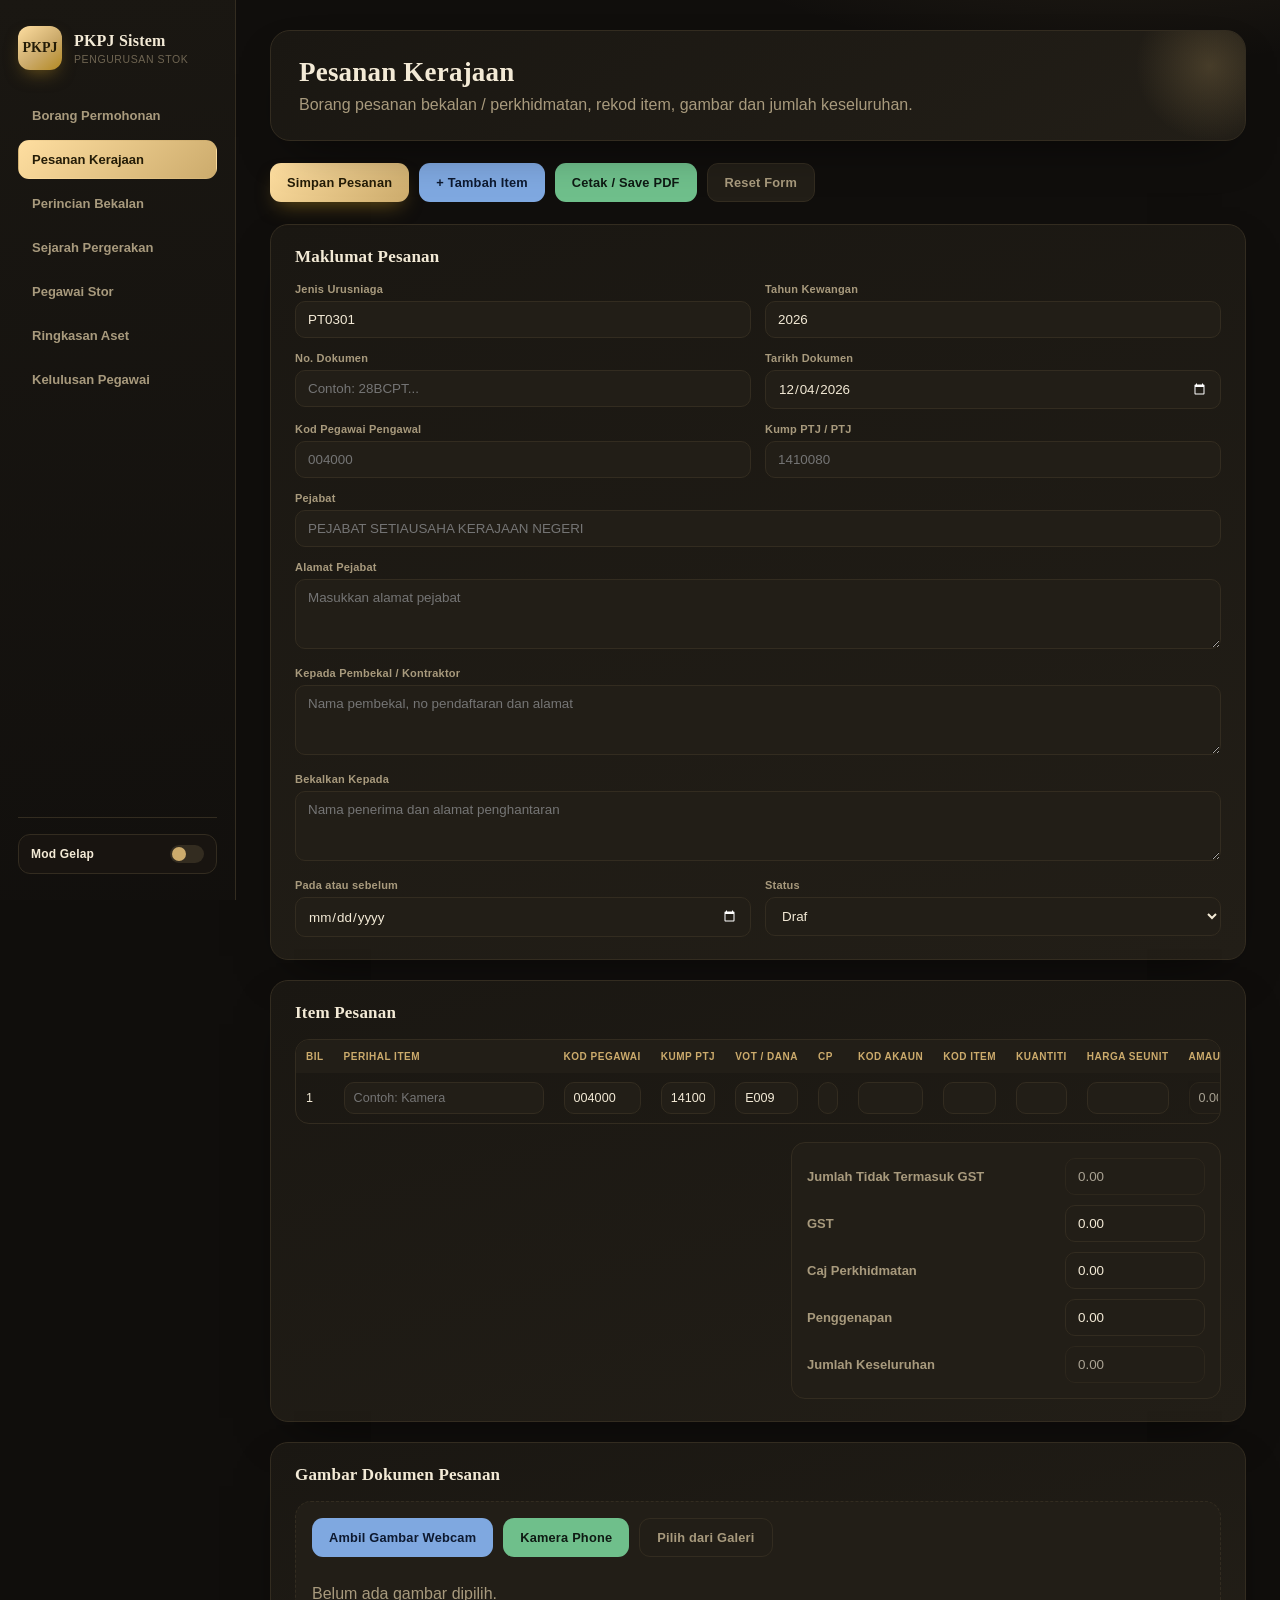
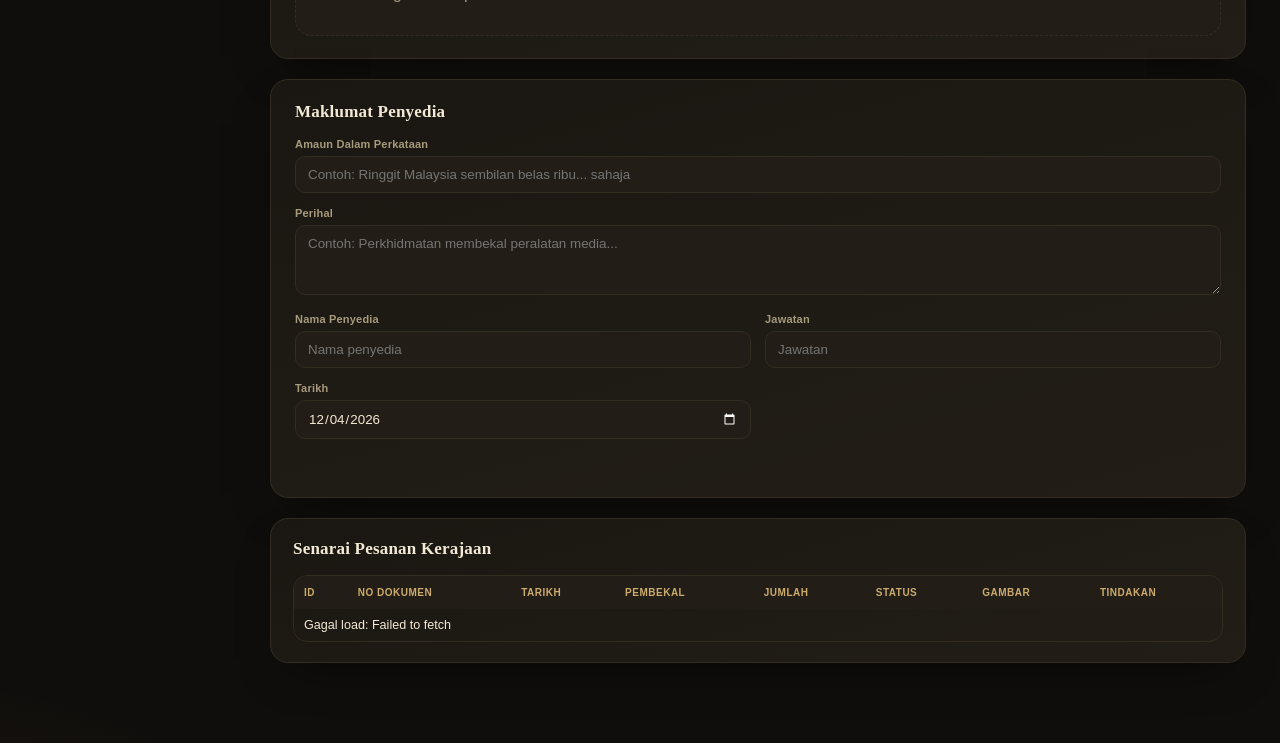
<file: pesanan.html>
<!DOCTYPE html>
<html lang="ms">
<head>
  <meta charset="UTF-8">
  <meta name="viewport" content="width=device-width, initial-scale=1.0">
  <title>Pesanan Kerajaan - PKPJ</title>

  <style>
/* ============================================================
   PKPJ SHARED THEME — gold-on-charcoal design system
   Dipakai oleh semua halaman: index, pesanan, sebutharga,
   sejarah_pergerakan, pegawai_stor, ringkasan_aset.
   ============================================================ */
:root{
  --gold-pale:#FEDEA0;
  --gold-mid:#CCAB6C;
  --gold-deep:#B38922;
  --ink:#34312F;

  --bg:#100e0c;
  --bg-elev:#1a1712;
  --bg-elev-2:#221e17;
  --panel:#181410;
  --panel-border:#332c20;
  --text:#f3ead6;
  --text-dim:#a89a7d;
  --text-faint:#6f6552;
  --ok:#6fbf8b; --ok-bg:rgba(111,191,139,.12);
  --err:#e08a6f; --err-bg:rgba(224,138,111,.12);
  --info:#7fa8e0; --info-bg:rgba(127,168,224,.12);
  --shadow-soft:0 20px 50px -24px rgba(0,0,0,.65);
  color-scheme: dark;
}
[data-theme="light"]{
  --bg:#f6efdd;
  --bg-elev:#fffaf0;
  --bg-elev-2:#fbf3df;
  --panel:#fffdf8;
  --panel-border:#e7d9b6;
  --text:#2b2416;
  --text-dim:#7a6a45;
  --text-faint:#a7996f;
  --ok:#1f7a4d; --ok-bg:#e4f4ea;
  --err:#b5442e; --err-bg:#fbeae5;
  --info:#1d4ed8; --info-bg:#e6edfc;
  --shadow-soft:0 20px 44px -26px rgba(90,70,20,.35);
  color-scheme: light;
}

*{box-sizing:border-box;}
html,body{margin:0;padding:0;}
body{
  font-family:'Manrope',-apple-system,BlinkMacSystemFont,sans-serif;
  background:
    radial-gradient(900px 420px at 88% -8%, rgba(204,171,108,.16), transparent 60%),
    radial-gradient(700px 420px at -8% 108%, rgba(179,137,34,.10), transparent 60%),
    var(--bg);
  color:var(--text);
  min-height:100vh;
  transition:background .35s ease,color .35s ease;
}
h1,h2,h3{font-family:'Fraunces',serif;letter-spacing:.2px;margin:0;}
p{color:var(--text-dim);}
::selection{background:var(--gold-deep);color:#100e0c;}

/* ============================================================
   APP SHELL / SIDEBAR
   ============================================================ */
.app{display:flex;min-height:100vh;}
.sidebar{
  width:236px;flex-shrink:0;padding:26px 18px;
  background:linear-gradient(175deg,var(--bg-elev) 0%, var(--bg) 120%);
  border-right:1px solid var(--panel-border);
  position:fixed;top:0;bottom:0;left:0;overflow-y:auto;
  display:flex;flex-direction:column;gap:26px;
}
.brand{display:flex;align-items:center;gap:12px;}
.brand-logo{
  width:44px;height:44px;border-radius:12px;flex-shrink:0;
  background:linear-gradient(140deg,var(--gold-pale),var(--gold-mid) 55%,var(--gold-deep));
  color:#241c07;font-weight:800;font-family:'Fraunces',serif;font-size:14px;
  display:flex;align-items:center;justify-content:center;
  box-shadow:0 8px 18px -6px rgba(179,137,34,.55);
}
.brand h2{font-size:16px;font-weight:600;color:var(--text);margin:0;font-family:'Fraunces',serif;}
.brand p{margin:3px 0 0;font-size:10.5px;letter-spacing:.6px;text-transform:uppercase;color:var(--text-faint);}

.menu{display:flex;flex-direction:column;gap:5px;}
.menu a{
  display:flex;align-items:center;gap:10px;text-decoration:none;
  color:var(--text-dim);font-size:13px;font-weight:600;
  padding:11px 13px;border-radius:11px;border:1px solid transparent;transition:.2s;
}
.menu a:hover{background:var(--panel);border-color:var(--panel-border);color:var(--text);}
.menu a.active{background:linear-gradient(135deg,var(--gold-pale),var(--gold-mid));color:#241c07;box-shadow:var(--shadow-soft);}

.sidebar-foot{margin-top:auto;padding-top:16px;border-top:1px solid var(--panel-border);}
.theme-toggle{
  width:100%;display:flex;align-items:center;justify-content:space-between;gap:8px;
  background:var(--panel);border:1px solid var(--panel-border);color:var(--text);
  padding:10px 12px;border-radius:12px;font-size:12px;font-weight:700;cursor:pointer;font-family:inherit;
}
.theme-toggle .knob{width:34px;height:18px;border-radius:999px;background:var(--panel-border);position:relative;transition:.25s;}
.theme-toggle .knob::after{content:"";position:absolute;top:2px;left:2px;width:14px;height:14px;border-radius:50%;background:var(--gold-mid);transition:.25s;}
[data-theme="light"] .theme-toggle .knob::after{left:18px;background:var(--gold-deep);}

.main{margin-left:236px;width:calc(100% - 236px);padding:30px 34px 60px;max-width:1220px;}

/* ============================================================
   HERO
   ============================================================ */
.hero{
  background:linear-gradient(150deg,var(--bg-elev) 0%,var(--bg-elev-2) 100%);
  border:1px solid var(--panel-border);
  color:var(--text);border-radius:20px;padding:26px 28px;margin-bottom:22px;
  box-shadow:var(--shadow-soft);position:relative;overflow:hidden;
}
.hero::after{content:"";position:absolute;right:-40px;top:-40px;width:150px;height:150px;border-radius:50%;
  background:radial-gradient(circle,rgba(204,171,108,.22),transparent 70%);}
.hero h1{margin:0;font-size:27px;font-weight:600;}
.hero p{margin:8px 0 0;color:var(--text-dim);}

/* ============================================================
   TOOLBAR / BUTTONS
   ============================================================ */
.toolbar{display:flex;gap:10px;flex-wrap:wrap;margin-bottom:22px;}
button{border:none;cursor:pointer;font-weight:700;border-radius:11px;padding:11px 17px;font-size:12.8px;transition:.2s;letter-spacing:.2px;font-family:inherit;}
button:hover{transform:translateY(-1px);}
button:disabled{opacity:.5;cursor:not-allowed;transform:none;}
.btn-primary{background:linear-gradient(135deg,var(--gold-pale),var(--gold-mid));color:#241c07;box-shadow:0 10px 20px -8px rgba(179,137,34,.55);}
.btn-blue{background:var(--info);color:#0d1930;}
.btn-green{background:var(--ok);color:#0e1a13;}
.btn-red{background:var(--err);color:#2b0e07;}
.btn-gray{background:var(--bg-elev-2);color:var(--text-dim);border:1px solid var(--panel-border);}
.btn-small{padding:7px 11px;font-size:11px;border-radius:8px;}

/* ============================================================
   CARD / SECTIONS
   ============================================================ */
.card{
  background:linear-gradient(165deg,var(--bg-elev),var(--bg-elev-2));
  border:1px solid var(--panel-border);border-radius:18px;
  padding:22px 24px;margin-bottom:20px;box-shadow:var(--shadow-soft);
}
.card h2{margin:0 0 16px;font-size:17px;font-weight:600;color:var(--text);}
.list-card{background:linear-gradient(165deg,var(--bg-elev),var(--bg-elev-2));border:1px solid var(--panel-border);border-radius:18px;padding:20px 22px;box-shadow:var(--shadow-soft);}

/* document-style card (sebutharga) */
.document-box{
  background:linear-gradient(165deg,var(--bg-elev),var(--bg-elev-2));
  border:1px solid var(--panel-border);border-radius:18px;padding:24px;margin-bottom:20px;box-shadow:var(--shadow-soft);
}
.doc-header{display:flex;justify-content:space-between;gap:22px;flex-wrap:wrap;margin-bottom:18px;padding-bottom:18px;border-bottom:1px dashed var(--panel-border);}
.company-box h2{font-size:16px;margin-bottom:6px;}
.company-box p{margin:2px 0;font-size:12.5px;color:var(--text-dim);}
.info-box{min-width:260px;flex:1;max-width:340px;}
.info-row{display:flex;align-items:center;justify-content:space-between;gap:10px;margin-bottom:8px;}
.info-row span{font-size:11.5px;font-weight:700;color:var(--text-dim);flex-shrink:0;}
.info-row input{max-width:180px;}

/* ============================================================
   FORM ELEMENTS
   ============================================================ */
.form-grid{display:grid;grid-template-columns:repeat(2,1fr);gap:14px;}
.form-grid.cols-4{grid-template-columns:repeat(4,1fr);}
.full{grid-column:1/-1;}
.half{grid-column:span 2;}
label{display:block;font-size:11px;font-weight:700;margin-bottom:6px;color:var(--text-dim);letter-spacing:.2px;}
.required{color:var(--err);}
input,textarea,select{
  width:100%;padding:10px 12px;border:1px solid var(--panel-border);border-radius:10px;font-size:13.4px;outline:none;
  background:var(--bg-elev-2);font-family:inherit;color:var(--text);transition:.2s;
}
input:focus,textarea:focus,select:focus{border-color:var(--gold-mid);box-shadow:0 0 0 3px rgba(204,171,108,.18);}
input[readonly]{opacity:.65;}
textarea{min-height:70px;resize:vertical;}
.hint{font-size:11.5px;color:var(--text-faint);margin-top:8px;}
.search{width:100%;}

/* ============================================================
   TABLES
   ============================================================ */
.table-wrap,.items-table-wrap{overflow-x:auto;border-radius:14px;border:1px solid var(--panel-border);}
table,.items-table{width:100%;border-collapse:collapse;}
thead tr{background:var(--bg-elev-2);}
th{color:var(--gold-mid);font-size:10px;font-weight:800;letter-spacing:.5px;text-transform:uppercase;padding:11px 10px;text-align:left;white-space:nowrap;}
td{border-bottom:1px solid var(--panel-border);padding:9px 10px;font-size:12.6px;vertical-align:middle;color:var(--text);}
td input, td textarea{padding:8px 9px;font-size:12.6px;}
tbody tr{transition:background .15s;}
tbody tr:hover{background:var(--bg-elev-2);}
tbody tr:last-child td{border-bottom:none;}
.kosong,.empty{text-align:center;color:var(--text-faint);padding:24px 10px !important;font-style:italic;}
.item-desc{min-width:200px;}
.item-text{min-width:220px;min-height:54px;}
.item-images-btn{padding:7px 10px;font-size:10.5px;border-radius:8px;background:var(--info);color:#0d1930;border:none;cursor:pointer;white-space:nowrap;font-weight:700;}
.no-col{width:44px;}
.qty-col{width:90px;}
.price-col{width:120px;}
.amount-col{width:130px;}
.action-col,.action-buttons{width:90px;}

/* ============================================================
   TOTALS
   ============================================================ */
.total-box,.total-area{
  max-width:430px;margin-left:auto;margin-top:18px;
  background:var(--bg-elev-2);border:1px solid var(--panel-border);border-radius:14px;padding:15px;
}
.total-row{display:grid;grid-template-columns:1fr 140px;align-items:center;gap:10px;margin-bottom:10px;}
.total-row:last-child{margin-bottom:0;}
.total-row span,.total-row b{font-size:13px;color:var(--text-dim);font-weight:700;}
.grand-total{color:var(--gold-mid) !important;font-size:14px !important;}

/* ============================================================
   IMAGE UPLOAD / GALLERY
   ============================================================ */
.gambar-box{border:1.5px dashed var(--panel-border);border-radius:16px;padding:16px;background:var(--bg-elev-2);}
.gambar-actions{display:flex;flex-wrap:wrap;gap:10px;margin-bottom:12px;}
.gambar-list,.item-images-grid{display:grid;grid-template-columns:repeat(auto-fill,minmax(150px,1fr));gap:12px;margin-top:12px;}
.gambar-item,.item-image-preview{position:relative;border:1px solid var(--panel-border);border-radius:12px;overflow:hidden;background:var(--panel);}
.gambar-item img,.item-image-preview img{width:100%;height:120px;object-fit:cover;display:block;}
.gambar-item-name,.item-image-name{padding:8px;font-size:11.5px;word-break:break-word;background:var(--panel);color:var(--text-dim);}
.gambar-item-delete,.item-image-delete-btn{
  position:absolute;top:5px;right:5px;background:var(--err);color:#2b0e07;border:none;
  border-radius:8px;padding:4px 8px;font-size:10.5px;font-weight:800;cursor:pointer;
}
.link-gambar{color:var(--gold-mid);font-weight:700;text-decoration:none;}
.link-gambar:hover{text-decoration:underline;}
.upload-status{margin-top:10px;padding:8px 13px;border-radius:999px;font-size:12px;font-weight:700;display:inline-block;background:var(--bg-elev-2);color:var(--text-dim);}

/* ============================================================
   MODALS / OVERLAYS
   ============================================================ */
.modal-overlay,.camera-overlay,.item-images-modal,.saving-overlay,.loading{
  display:none;position:fixed;inset:0;background:rgba(8,7,5,.72);
  align-items:center;justify-content:center;z-index:999;padding:20px;
}
.modal-overlay.open,.camera-overlay.open,.item-images-modal.open{display:flex;}
.modal-box,.camera-box,.item-images-modal-content,.saving-box,.loading-box{
  background:var(--bg-elev);border:1px solid var(--panel-border);border-radius:18px;padding:24px;
  max-width:820px;width:100%;max-height:88vh;overflow-y:auto;box-shadow:0 30px 70px -20px rgba(0,0,0,.6);
  color:var(--text);text-align:center;
}
.modal-close{margin-top:16px;width:100%;background:var(--bg-elev-2);color:var(--text-dim);border:1px solid var(--panel-border);}
.modal-img{width:100%;max-height:220px;object-fit:cover;border-radius:12px;margin-bottom:12px;background:var(--bg-elev-2);}
.modal-tag{display:inline-block;font-size:10.5px;font-weight:800;letter-spacing:.4px;text-transform:uppercase;color:var(--gold-mid);background:var(--bg-elev-2);border:1px solid var(--panel-border);padding:4px 10px;border-radius:999px;margin-bottom:8px;}
.modal-detail{text-align:left;margin-top:12px;font-size:13px;color:var(--text-dim);}
#cameraPreview{width:100%;max-height:400px;background:#000;border-radius:12px;margin-top:10px;}
.camera-actions{display:flex;gap:10px;margin-top:16px;}
.camera-actions button{flex:1;}

.loading,.saving-overlay{z-index:9999;}
.spinner,.saving-spinner{width:44px;height:44px;border:5px solid var(--panel-border);border-top-color:var(--gold-mid);border-radius:50%;animation:spin 1s linear infinite;margin:0 auto 14px;}
@keyframes spin{to{transform:rotate(360deg);}}
.saving-check{display:none;width:74px;height:74px;margin:0 auto 14px;}
.saving-check.show{display:block;animation:pkPop .5s cubic-bezier(.2,.9,.3,1.5);}
.saving-check svg{width:100%;height:100%;display:block;filter:drop-shadow(0 8px 14px rgba(31,122,77,.45));}
@keyframes pkPop{0%{transform:scale(0) rotate(-12deg);opacity:0;}60%{transform:scale(1.18) rotate(4deg);}100%{transform:scale(1) rotate(0);opacity:1;}}
.row-deleting{animation:rowOut .42s ease forwards;transform-origin:center;}
.row-deleting td{background:var(--err-bg) !important;color:var(--err) !important;}
@keyframes rowOut{0%{opacity:1;transform:translateX(0);}30%{opacity:.7;transform:translateX(-8px);}100%{opacity:0;transform:translateX(60px) scale(.96);}}
.saving-title{font-weight:700;margin-bottom:4px;}
.saving-text{font-size:12.5px;color:var(--text-dim);}

/* ============================================================
   SIGNATURE
   ============================================================ */
.signature-box{border:1.5px dashed var(--panel-border);border-radius:15px;padding:14px;background:var(--bg-elev-2);}
.signature-box h3,.signature-box h4{margin:0 0 10px;font-size:12px;color:var(--text-dim);font-weight:700;letter-spacing:.2px;text-transform:uppercase;font-family:'Manrope',sans-serif;}
#signatureCanvas,canvas.sig-canvas{width:100%;height:180px;background:#fffdf8;border:1px solid var(--panel-border);border-radius:11px;touch-action:none;display:block;}

/* ============================================================
   STATUS / BADGES (semua varian — dipakai dinamik dari JS)
   ============================================================ */
.status,.badge,.status-badge{display:inline-block;padding:5px 11px;border-radius:999px;font-size:10.5px;font-weight:800;letter-spacing:.3px;}
.status-draf,.status-DRAF,.badge-draf{background:var(--info-bg);color:var(--info);}
.status-proses,.status-DALAM-PROSES,.status-dihantar,.status-DIHANTAR,.badge-kemaskini,.status-dikemaskini,.status-DIKEMASKINI{background:var(--gold-mid);color:#241c07;background-color:rgba(204,171,108,.18);color:var(--gold-mid);}
.status-selesai,.status-SELESAI,.badge-selesai,.status-diluluskan,.status-DILULUSKAN,.status-diterima,.status-DITERIMA{background:var(--ok-bg);color:var(--ok);}
.status-pending,.status-PENDING{background:var(--info-bg);color:var(--info);}
.status-ditolak,.status-DITOLAK{background:var(--err-bg);color:var(--err);}
.badge-source{background:var(--bg-elev-2);color:var(--gold-mid);border:1px solid var(--panel-border);}

/* ============================================================
   SUMMARY / STAT GRIDS
   ============================================================ */
.summary-grid,.stat-row{display:grid;grid-template-columns:repeat(4,1fr);gap:14px;margin-bottom:22px;}
.summary-card,.stat-card{
  background:linear-gradient(165deg,var(--bg-elev),var(--bg-elev-2));
  border:1px solid var(--panel-border);border-radius:18px;padding:18px 18px 16px;
  box-shadow:var(--shadow-soft);position:relative;overflow:hidden;
}
.summary-card::after,.stat-card::after{content:"";position:absolute;right:-30px;top:-30px;width:100px;height:100px;border-radius:50%;
  background:radial-gradient(circle,rgba(204,171,108,.20),transparent 70%);}
.summary-card .label,.stat-card .lbl{font-size:10.5px;font-weight:800;letter-spacing:.5px;text-transform:uppercase;color:var(--text-faint);}
.summary-card .value,.stat-card .num{font-family:'Fraunces',serif;font-size:30px;font-weight:600;color:var(--text);margin-top:6px;}

.filter-grid{display:grid;grid-template-columns:2fr 1fr 1fr 1fr;gap:10px;margin-bottom:16px;}

/* ============================================================
   ASSET / GRID CARDS (ringkasan_aset)
   ============================================================ */
.section-title{font-size:16px;font-weight:600;display:flex;align-items:center;gap:8px;color:var(--text);}
.section-badge{background:var(--bg-elev-2);color:var(--gold-mid);font-size:10.5px;font-weight:800;padding:3px 9px;border-radius:999px;border:1px solid var(--panel-border);}
.section-sub{margin:4px 0 14px;font-size:12px;color:var(--text-dim);}
.grid{display:grid;grid-template-columns:repeat(auto-fill,minmax(230px,1fr));gap:14px;}
.asset-card{
  background:var(--bg-elev-2);border:1px solid var(--panel-border);border-radius:14px;overflow:hidden;cursor:pointer;transition:.2s;
}
.asset-card:hover{transform:translateY(-2px);box-shadow:var(--shadow-soft);}
.asset-img{width:100%;height:120px;object-fit:cover;background:var(--panel);}
.asset-img.noimg{display:flex;align-items:center;justify-content:center;color:var(--text-faint);font-size:11px;}
.asset-body{padding:12px;}
.asset-meta{font-size:11.5px;color:var(--text-dim);margin-top:4px;}

/* ============================================================
   TIMELINE / STEP (sejarah pergerakan)
   ============================================================ */
.timeline{display:flex;align-items:center;gap:4px;}
.step{width:8px;height:8px;border-radius:50%;background:var(--panel-border);}
.step.active{background:var(--gold-mid);}
.line{flex:1;height:2px;background:var(--panel-border);min-width:10px;}

/* ============================================================
   MESSAGES / TOASTS
   ============================================================ */
.msg{margin-top:14px;padding:11px 14px;border-radius:10px;font-weight:700;font-size:12.3px;}
.toast-notification{
  position:fixed;top:20px;right:20px;z-index:9999;background:var(--bg-elev);color:var(--text);
  padding:13px 18px;border-radius:13px;box-shadow:0 18px 40px -14px rgba(0,0,0,.5);border-left:4px solid var(--gold-mid);
  font-size:12.6px;font-weight:600;display:none;max-width:320px;
}
.toast-notification.show{display:block;}

/* ============================================================
   RESPONSIVE
   ============================================================ */
@media(max-width:900px){
  .summary-grid,.stat-row{grid-template-columns:repeat(2,1fr);}
  .filter-grid{grid-template-columns:1fr 1fr;}
  .doc-header{flex-direction:column;}
}
@media(max-width:760px){
  .sidebar{width:100%;position:relative;height:auto;padding:16px;}
  .app{flex-direction:column;}
  .main{margin-left:0;width:100%;padding:18px;}
  .form-grid,.form-grid.cols-4{grid-template-columns:1fr;}
  .full,.half{grid-column:auto;}
  .summary-grid,.stat-row{grid-template-columns:1fr 1fr;}
  .filter-grid{grid-template-columns:1fr;}
}
</style>
</head>

<body>
<script>
(function () {
  function safeGet(k) { try { return localStorage.getItem(k); } catch (e) { return null; } }
  function safeSet(k, v) { try { localStorage.setItem(k, v); } catch (e) {} }

  function applyTheme(mode) {
    document.body.setAttribute("data-theme", mode);
    const label = document.getElementById("themeToggleLabel");
    if (label) label.textContent = mode === "dark" ? "Mod Gelap" : "Mod Terang";
    safeSet("pkpj_theme", mode);
  }

  window.toggleTheme = function () {
    const cur = document.body.getAttribute("data-theme") === "dark" ? "light" : "dark";
    applyTheme(cur);
  };

  document.addEventListener("DOMContentLoaded", function () {
    applyTheme(safeGet("pkpj_theme") || "dark");
  });
})();
</script>

<div class="app">

  <aside class="sidebar">
    <div class="brand">
      <div class="brand-logo">PKPJ</div>
      <div>
        <h2>PKPJ Sistem</h2>
        <p>Pengurusan Stok</p>
      </div>
    </div>

    <nav class="menu">
      <a href="index.html"></span>Borang Permohonan</a>
      <a href="pesanan.html" class="active">Pesanan Kerajaan</a>
      <a href="sebutharga.html"></span>Perincian Bekalan</a>
      <a href="sejarah_pergerakan.html"></span>Sejarah Pergerakan</a>
      <a href="pegawai_stor.html"></span>Pegawai Stor</a>
      <a href="ringkasan_aset.html"></span>Ringkasan Aset</a>
      <a href="kelulusan_pegawai.html"></span>Kelulusan Pegawai</a>
    </nav>
    <div class="sidebar-foot">
      <button class="theme-toggle" id="themeToggleBtn" onclick="toggleTheme()">
        <span id="themeToggleLabel">Mod Gelap</span>
        <span class="knob"></span>
      </button>
    </div>
  </aside>

  <main class="main">

    <section class="hero">
      <h1>Pesanan Kerajaan</h1>
      <p>Borang pesanan bekalan / perkhidmatan, rekod item, gambar dan jumlah keseluruhan.</p>
    </section>

    <div class="toolbar">
      <button class="btn-primary" onclick="simpanPesanan()">Simpan Pesanan</button>
      <button class="btn-blue" onclick="tambahItem()">+ Tambah Item</button>
      <button class="btn-green" onclick="window.print()">Cetak / Save PDF</button>
      <button class="btn-gray" onclick="resetForm()">Reset Form</button>
    </div>

    <section class="card">
      <h2>Maklumat Pesanan</h2>

      <input type="hidden" id="edit_id">

      <div class="form-grid">
        <div>
          <label>Jenis Urusniaga</label>
          <input id="jenis_urusniaga" value="PT0301">
        </div>

        <div>
          <label>Tahun Kewangan</label>
          <input id="tahun_kewangan" value="2026">
        </div>

        <div>
          <label>No. Dokumen</label>
          <input id="no_dokumen" placeholder="Contoh: 28BCPT...">
        </div>

        <div>
          <label>Tarikh Dokumen</label>
          <input id="tarikh_dokumen" type="date">
        </div>

        <div>
          <label>Kod Pegawai Pengawal</label>
          <input id="kod_pegawai_pengawal" placeholder="004000">
        </div>

        <div>
          <label>Kump PTJ / PTJ</label>
          <input id="kump_ptj" placeholder="1410080">
        </div>

        <div class="half">
          <label>Pejabat</label>
          <input id="pejabat" placeholder="PEJABAT SETIAUSAHA KERAJAAN NEGERI">
        </div>

        <div class="half">
          <label>Alamat Pejabat</label>
          <textarea id="alamat_pejabat" placeholder="Masukkan alamat pejabat"></textarea>
        </div>

        <div class="half">
          <label>Kepada Pembekal / Kontraktor</label>
          <textarea id="pembekal" placeholder="Nama pembekal, no pendaftaran dan alamat"></textarea>
        </div>

        <div class="half">
          <label>Bekalkan Kepada</label>
          <textarea id="alamat_penghantaran" placeholder="Nama penerima dan alamat penghantaran"></textarea>
        </div>

        <div>
          <label>Pada atau sebelum</label>
          <input id="tarikh_bekal" type="date">
        </div>

        <div>
          <label>Status</label>
          <select id="status">
            <option value="DRAF">Draf</option>
            <option value="DIHANTAR">Dihantar</option>
            <option value="DILULUSKAN">Diluluskan</option>
            <option value="DITOLAK">Ditolak</option>
          </select>
        </div>
      </div>
    </section>

    <section class="card">
      <h2>Item Pesanan</h2>

      <div class="table-wrap">
        <table id="itemTable">
          <thead>
            <tr>
              <th>Bil</th>
              <th>Perihal Item</th>
              <th>Kod Pegawai</th>
              <th>Kump PTJ</th>
              <th>Vot / Dana</th>
              <th>CP</th>
              <th>Kod Akaun</th>
              <th>Kod Item</th>
              <th>Kuantiti</th>
              <th>Harga Seunit</th>
              <th>Amaun</th>
              <th>Gambar Item</th>
              <th>Aksi</th>
            </tr>
          </thead>

          <tbody id="itemBody">
            <tr>
              <td>1</td>
              <td><input class="item-desc" placeholder="Contoh: Kamera"></td>
              <td><input value="004000"></td>
              <td><input value="1410080"></td>
              <td><input value="E009"></td>
              <td><input></td>
              <td><input></td>
              <td><input></td>
              <td><input type="number" min="0" oninput="kiraJumlah()"></td>
              <td><input type="number" min="0" step="0.01" oninput="kiraJumlah()"></td>
              <td><input readonly></td>
              <td>
                <button type="button" class="item-images-btn" onclick="openItemImagesModal(this)">Gambar</button>
              </td>
              <td>
                <button class="btn-small btn-red" onclick="padamItem(this)">Delete</button>
              </td>
            </tr>
          </tbody>
        </table>
      </div>

      <div class="total-box">
        <div class="total-row">
          <b>Jumlah Tidak Termasuk GST</b>
          <input id="jumlah" readonly value="0.00">
        </div>

        <div class="total-row">
          <b>GST</b>
          <input id="gst" value="0.00" oninput="kiraJumlahAkhir()">
        </div>

        <div class="total-row">
          <b>Caj Perkhidmatan</b>
          <input id="caj" value="0.00" oninput="kiraJumlahAkhir()">
        </div>

        <div class="total-row">
          <b>Penggenapan</b>
          <input id="penggenapan" value="0.00" oninput="kiraJumlahAkhir()">
        </div>

        <div class="total-row">
          <b>Jumlah Keseluruhan</b>
          <input id="jumlah_keseluruhan" readonly value="0.00">
        </div>
      </div>
    </section>

    <section class="card">
      <h2>Gambar Dokumen Pesanan</h2>

      <div class="gambar-box">
        <div class="gambar-actions">
          <button class="btn-blue" type="button" onclick="openCamera()">Ambil Gambar Webcam</button>
          <button class="btn-green" type="button" onclick="openPhoneCamera()">Kamera Phone</button>
          <button class="btn-gray" type="button" onclick="openGallery()">Pilih dari Galeri</button>
        </div>

        <input id="gambar" type="file" accept="image/*" style="display:none;" onchange="handleGambarSelection(event)" multiple>
        <input id="gambarPhoneCamera" type="file" accept="image/*" capture="environment" style="display:none;" onchange="handleGambarSelection(event)">

        <div id="gambarList" class="gambar-list"></div>
        <p id="uploadStatus">Belum ada gambar dipilih.</p>
      </div>
    </section>

    <section class="card">
      <h2>Maklumat Penyedia</h2>

      <div class="form-grid">
        <div class="full">
          <label>Amaun Dalam Perkataan</label>
          <input id="amaun_perkataan" placeholder="Contoh: Ringgit Malaysia sembilan belas ribu... sahaja">
        </div>

        <div class="full">
          <label>Perihal</label>
          <textarea id="perihal" placeholder="Contoh: Perkhidmatan membekal peralatan media..."></textarea>
        </div>

        <div>
          <label>Nama Penyedia</label>
          <input id="penyedia" placeholder="Nama penyedia">
        </div>

        <div>
          <label>Jawatan</label>
          <input id="penyedia_jawatan" placeholder="Jawatan">
        </div>

        <div>
          <label>Tarikh</label>
          <input id="penyedia_tarikh" type="date">
        </div>
      </div>

      <div id="msg" class="msg"></div>
    </section>

    <section class="card list-card">
      <h2>Senarai Pesanan Kerajaan</h2>

      <div class="table-wrap">
        <table>
          <thead>
            <tr>
              <th>ID</th>
              <th>No Dokumen</th>
              <th>Tarikh</th>
              <th>Pembekal</th>
              <th>Jumlah</th>
              <th>Status</th>
              <th>Gambar</th>
              <th>Tindakan</th>
            </tr>
          </thead>

          <tbody id="senaraiPesanan">
            <tr>
              <td colspan="8">Memuatkan data...</td>
            </tr>
          </tbody>
        </table>
      </div>
    </section>

  </main>
</div>

<div class="saving-overlay" id="savingOverlay">
  <div class="saving-box">
    <div class="saving-spinner" id="savingSpinner"></div>
    <div class="saving-check" id="savingCheck">
      <svg viewBox="0 0 100 100" xmlns="http://www.w3.org/2000/svg">
        <defs>
          <radialGradient id="pkChk" cx="42%" cy="34%" r="70%">
            <stop offset="0%" stop-color="#8FdE6a"/>
            <stop offset="55%" stop-color="#5cbf5c"/>
            <stop offset="100%" stop-color="#2f9e3f"/>
          </radialGradient>
        </defs>
        <circle cx="50" cy="53" r="42" fill="#1f7a34"/>
        <circle cx="50" cy="48" r="42" fill="url(#pkChk)" stroke="#1f7a34" stroke-width="3"/>
        <ellipse cx="38" cy="30" rx="16" ry="9" fill="#ffffff" opacity="0.28"/>
        <path d="M32 49 L45 62 L70 34" fill="none" stroke="#ffffff" stroke-width="9"
          stroke-linecap="round" stroke-linejoin="round"/>
      </svg>
    </div>
    <div class="saving-title" id="savingTitle">Sedang disimpan...</div>
    <div class="saving-text" id="savingText">Sila tunggu sebentar. Data sedang diproses.</div>
  </div>
</div>

<div class="toast-notification" id="toastNotification"></div>

<div class="camera-overlay" id="cameraModal">
  <div class="camera-box">
    <h3>Ambil Gambar</h3>
    <p>Pastikan gambar jelas sebelum tekan Ambil.</p>

    <video id="cameraPreview" autoplay playsinline></video>
    <canvas id="cameraCanvas" style="display:none;"></canvas>

    <div class="toolbar">
      <button class="btn-gray" onclick="closeCamera()">Batal</button>
      <button class="btn-primary" onclick="capturePhoto()">Ambil</button>
    </div>
  </div>
</div>

<div class="item-images-modal" id="itemImagesModal">
  <div class="item-images-modal-content">
    <h3 id="itemImageTitle">Gambar Item</h3>

    <div class="gambar-actions">
      <button class="btn-blue" type="button" onclick="openItemCamera()">Ambil Gambar Webcam</button>
      <button class="btn-green" type="button" onclick="openItemPhoneCamera()">Kamera Phone</button>
      <button class="btn-gray" type="button" onclick="openItemGallery()">Pilih dari Galeri</button>

      <input id="itemGambarInput" type="file" accept="image/*" style="display:none;" onchange="handleItemGambarSelection(event)" multiple>
      <input id="itemGambarPhoneCamera" type="file" accept="image/*" capture="environment" style="display:none;" onchange="handleItemGambarSelection(event)">
    </div>

    <div id="itemImagesGrid" class="item-images-grid"></div>

    <div style="margin-top:18px;border-top:1px solid #e2e8f0;padding-top:14px;">
      <button class="btn-primary" onclick="closeItemImagesModal()">Selesai</button>
    </div>
  </div>
</div>

<script>
  const APPS_SCRIPT_URL = "https://script.google.com/macros/s/AKfycbyLsu4ZUtYEO5lhbKWW-VVPEaxvAKlOuAz5X7XppNHdX0lBHoh9273DdBMGNTbrcM4I/exec";
  const SHEET_SECRET = "pkpj-secret-123";

  let allPesanan = [];
  let cameraStream = null;
  let gambarList = [];
  let itemImagesMap = {};
  let currentItemImagesKey = "";
  let cameraTarget = "dokumen";

  document.addEventListener("DOMContentLoaded", function () {
    setToday("tarikh_dokumen");
    setToday("penyedia_tarikh");
    setupExistingItemRows();
    kiraJumlah();
    loadPesanan();
  });

  function showSavingPopup(title, text) {
    const overlay = document.getElementById("savingOverlay");
    const titleEl = document.getElementById("savingTitle");
    const textEl = document.getElementById("savingText");
    const spinner = document.getElementById("savingSpinner");
    const check = document.getElementById("savingCheck");

    if (titleEl) titleEl.innerText = title || "Sedang disimpan...";
    if (textEl) textEl.innerText = text || "Sila tunggu sebentar.";
    if (spinner) spinner.style.display = "block";
    if (check) check.classList.remove("show");
    if (overlay) overlay.classList.add("open");

    setSavingButtons(true);
  }

  function updateSavingPopup(title, text) {
    const titleEl = document.getElementById("savingTitle");
    const textEl = document.getElementById("savingText");

    if (titleEl && title) titleEl.innerText = title;
    if (textEl && text) textEl.innerText = text;
  }

  function showDonePopup(title, text, success) {
    const titleEl = document.getElementById("savingTitle");
    const textEl = document.getElementById("savingText");
    const spinner = document.getElementById("savingSpinner");
    const check = document.getElementById("savingCheck");

    if (titleEl) titleEl.innerText = title || "Selesai";
    if (textEl) textEl.innerText = text || "Data berjaya disimpan.";
    if (spinner) spinner.style.display = "none";
    if (check) {
      if (success) {
        check.classList.remove("show");
        void check.offsetWidth; // reset animasi
        check.classList.add("show");
      } else {
        check.classList.remove("show");
      }
    }
  }

  function hideSavingPopup() {
    const overlay = document.getElementById("savingOverlay");
    const check = document.getElementById("savingCheck");
    if (overlay) overlay.classList.remove("open");
    if (check) check.classList.remove("show");

    setSavingButtons(false);
  }

  function showToast(message, type) {
    const toast = document.getElementById("toastNotification");
    if (!toast) return;

    toast.className = "toast-notification";

    if (type === "success") toast.classList.add("toast-success");
    else if (type === "error") toast.classList.add("toast-error");
    else toast.classList.add("toast-info");

    toast.innerText = message;
    toast.classList.add("show");

    setTimeout(function () {
      toast.classList.remove("show");
    }, 3500);
  }

  function setSavingButtons(disabled) {
    const buttons = document.querySelectorAll("button");

    buttons.forEach(function(btn) {
      btn.disabled = disabled;
      btn.style.opacity = disabled ? "0.65" : "1";
      btn.style.cursor = disabled ? "not-allowed" : "pointer";
    });
  }

  function setToday(id) {
    const el = document.getElementById(id);
    if (el && !el.value) el.valueAsDate = new Date();
  }

  function getValue(id) {
    const el = document.getElementById(id);
    return el ? String(el.value || "").trim() : "";
  }

  function setField(id, value) {
    const el = document.getElementById(id);
    if (el) el.value = value || "";
  }

  function setMsg(text, color) {
    const el = document.getElementById("msg");
    if (!el) return;
    el.innerText = text || "";
    el.style.color = color || "#0f172a";
  }

  function escapeHtml(value) {
    return String(value ?? "").replace(/[&<>'"]/g, function (char) {
      return {
        "&": "&amp;",
        "<": "&lt;",
        ">": "&gt;",
        "'": "&#039;",
        '"': "&quot;"
      }[char];
    });
  }

  function shortText(value, max) {
    const text = String(value || "");
    return text.length <= max ? text : text.slice(0, max) + "...";
  }

  function toInputDate(value) {
    if (!value) return "";
    try {
      const d = new Date(value);
      if (isNaN(d.getTime())) return String(value).slice(0, 10);
      return d.toISOString().slice(0, 10);
    } catch (err) {
      return "";
    }
  }

  function formatDate(value) {
    if (!value) return "-";
    try {
      const d = new Date(value);
      if (isNaN(d.getTime())) return String(value);
      return d.toLocaleDateString("ms-MY");
    } catch (err) {
      return String(value);
    }
  }

  function parseLinks(value) {
    if (!value) return [];
    return String(value)
      .split("|")
      .map(function (x) { return x.trim(); })
      .filter(Boolean);
  }

  function makeItemKey() {
    return "item_" + Date.now() + "_" + Math.floor(Math.random() * 1000000);
  }

  function setupExistingItemRows() {
    document.querySelectorAll("#itemBody tr").forEach(function (row) {
      if (!row.dataset.itemKey) row.dataset.itemKey = makeItemKey();
      if (!itemImagesMap[row.dataset.itemKey]) itemImagesMap[row.dataset.itemKey] = [];
      updateItemImageButton(row.dataset.itemKey);
    });
  }

  function getItemRowByKey(key) {
    return Array.from(document.querySelectorAll("#itemBody tr")).find(function (row) {
      return row.dataset.itemKey === key;
    });
  }

  function updateItemImageButton(key) {
    const row = getItemRowByKey(key);
    if (!row) return;

    const btn = row.querySelector(".item-images-btn");
    if (!btn) return;

    const count = itemImagesMap[key] ? itemImagesMap[key].length : 0;
    btn.innerText = count > 0 ? "Gambar (" + count + ")" : "Gambar";
  }

  function tambahItem() {
    const tbody = document.getElementById("itemBody");
    const bil = tbody.children.length + 1;
    const key = makeItemKey();

    const tr = document.createElement("tr");
    tr.dataset.itemKey = key;

    tr.innerHTML = `
      <td>${bil}</td>
      <td><input class="item-desc" placeholder="Perihal item"></td>
      <td><input value="004000"></td>
      <td><input value="1410080"></td>
      <td><input value="E009"></td>
      <td><input></td>
      <td><input></td>
      <td><input></td>
      <td><input type="number" min="0" oninput="kiraJumlah()"></td>
      <td><input type="number" min="0" step="0.01" oninput="kiraJumlah()"></td>
      <td><input readonly></td>
      <td><button type="button" class="item-images-btn" onclick="openItemImagesModal(this)">Gambar</button></td>
      <td><button class="btn-small btn-red" onclick="padamItem(this)">Delete</button></td>
    `;

    tbody.appendChild(tr);
    itemImagesMap[key] = [];
    susunBil();
  }

  function padamItem(button) {
    const tbody = document.getElementById("itemBody");
    const row = button.closest("tr");
    if (!row) return;

    const key = row.dataset.itemKey;
    if (key && itemImagesMap[key]) delete itemImagesMap[key];

    row.remove();

    if (tbody.children.length === 0) tambahItem();

    susunBil();
    kiraJumlah();
  }

  function susunBil() {
    document.querySelectorAll("#itemBody tr").forEach(function (row, index) {
      row.children[0].innerText = index + 1;
    });
  }

  function kiraJumlah() {
    let total = 0;

    document.querySelectorAll("#itemBody tr").forEach(function (row) {
      const qty = Number(row.children[8].querySelector("input").value) || 0;
      const harga = Number(row.children[9].querySelector("input").value) || 0;
      const amaun = qty * harga;

      row.children[10].querySelector("input").value = amaun.toFixed(2);
      total += amaun;
    });

    document.getElementById("jumlah").value = total.toFixed(2);
    kiraJumlahAkhir();
  }

  function kiraJumlahAkhir() {
    const jumlah = Number(getValue("jumlah")) || 0;
    const gst = Number(getValue("gst")) || 0;
    const caj = Number(getValue("caj")) || 0;
    const penggenapan = Number(getValue("penggenapan")) || 0;

    document.getElementById("jumlah_keseluruhan").value =
      (jumlah + gst + caj + penggenapan).toFixed(2);
  }

  function collectItems() {
    const items = [];

    document.querySelectorAll("#itemBody tr").forEach(function (row) {
      const inputs = row.querySelectorAll("input");
      const key = row.dataset.itemKey;

      const item = {
        perihal: inputs[0].value.trim(),
        kod_pegawai_pengawal: inputs[1].value.trim(),
        kump_ptj: inputs[2].value.trim(),
        vot_dana: inputs[3].value.trim(),
        cp: inputs[4].value.trim(),
        kod_akaun: inputs[5].value.trim(),
        kod_item: inputs[6].value.trim(),
        kuantiti: inputs[7].value.trim(),
        harga_seunit: inputs[8].value.trim(),
        amaun: inputs[9].value.trim(),
        gambar_item: "",
        _itemKey: key
      };

      if (item.perihal || item.kuantiti) {
        items.push(item);
      }
    });

    return items;
  }

  function fileToBase64(file) {
    return new Promise(function (resolve, reject) {
      if (!file) {
        resolve({});
        return;
      }

      const reader = new FileReader();

      reader.onload = function () {
        const result = String(reader.result || "");
        const base64 = result.includes(",") ? result.split(",")[1] : result;

        resolve({
          gambar_filename: file.name,
          gambar_mime: file.type,
          gambar_base64: base64
        });
      };

      reader.onerror = function () {
        reject(new Error("Gagal baca gambar."));
      };

      reader.readAsDataURL(file);
    });
  }

  function fileToPreview(file) {
    return new Promise(function (resolve, reject) {
      const reader = new FileReader();

      reader.onload = function (e) {
        resolve(e.target.result);
      };

      reader.onerror = function () {
        reject(new Error("Gagal preview gambar."));
      };

      reader.readAsDataURL(file);
    });
  }

  async function readAppsScriptJson(response) {
    const text = await response.text();

    try {
      return JSON.parse(text);
    } catch (err) {
      const preview = text.replace(/\s+/g, " ").substring(0, 180);
      throw new Error("Apps Script tidak pulangkan JSON. Semak URL Web App dan Deployment. Response: " + preview);
    }
  }

  async function uploadNewFilesToDrive(files) {
    if (!files.length) return [];

    const gambarFiles = [];

    for (let i = 0; i < files.length; i++) {
      const data = await fileToBase64(files[i]);
      if (data.gambar_base64) gambarFiles.push(data);
    }

    if (!gambarFiles.length) return [];

    const res = await fetch(APPS_SCRIPT_URL, {
      method: "POST",
      headers: { "Content-Type": "text/plain;charset=utf-8" },
      body: JSON.stringify({
        secret: SHEET_SECRET,
        action: "upload_image_only",
        gambar_files: gambarFiles
      })
    });

    const result = await readAppsScriptJson(res);

    if (!result.ok) {
      throw new Error(result.error || "Gagal upload gambar.");
    }

    if (Array.isArray(result.gambar)) {
      return result.gambar;
    }

    return parseLinks(result.gambar);
  }

  async function uploadImageListToDrive(list) {
    const existingUrls = [];
    const newFiles = [];

    list.forEach(function (img) {
      if (img.existingUrl) {
        existingUrls.push(img.existingUrl);
      } else if (img.file) {
        newFiles.push(img.file);
      }
    });

    const uploadedUrls = await uploadNewFilesToDrive(newFiles);
    return existingUrls.concat(uploadedUrls);
  }

  async function simpanPesanan() {
    if (!getValue("no_dokumen")) {
      setMsg("Sila isi No. Dokumen.", "#dc2626");
      showToast("Sila isi No. Dokumen.", "error");
      return;
    }

    const items = collectItems();

    if (!items.length) {
      setMsg("Sila isi sekurang-kurangnya satu item.", "#dc2626");
      showToast("Sila isi sekurang-kurangnya satu item.", "error");
      return;
    }

    try {
      showSavingPopup(
        "Sedang disimpan...",
        "Sila tunggu. Sistem sedang upload gambar dan simpan data."
      );

      setMsg("Sedang upload gambar dan simpan pesanan...", "#2563eb");

      const editId = getValue("edit_id");

      updateSavingPopup(
        "Upload gambar dokumen...",
        "Gambar dokumen pesanan sedang dihantar ke Google Drive."
      );

      const gambarDokumenUrls = await uploadImageListToDrive(gambarList);

      updateSavingPopup(
        "Upload gambar item...",
        "Gambar untuk setiap item sedang dihantar ke Google Drive."
      );

      for (let i = 0; i < items.length; i++) {
        const key = items[i]._itemKey;
        const itemImageUrls = await uploadImageListToDrive(itemImagesMap[key] || []);
        items[i].gambar_item = itemImageUrls.join("|");
        delete items[i]._itemKey;
      }

      updateSavingPopup(
        "Sabar Jap Tengah Simpan Data ...",
        "Data pesanan sedang disimpan kiwkiw ."
      );

      const payload = {
        secret: SHEET_SECRET,
        action: editId ? "pesanan_update" : "pesanan_create",
        id: editId,

        jenis_urusniaga: getValue("jenis_urusniaga"),
        tahun_kewangan: getValue("tahun_kewangan"),
        no_dokumen: getValue("no_dokumen"),
        tarikh_dokumen: getValue("tarikh_dokumen"),
        kod_pegawai_pengawal: getValue("kod_pegawai_pengawal"),
        kump_ptj: getValue("kump_ptj"),
        pejabat: getValue("pejabat"),
        alamat_pejabat: getValue("alamat_pejabat"),
        pembekal: getValue("pembekal"),
        alamat_penghantaran: getValue("alamat_penghantaran"),
        tarikh_bekal: getValue("tarikh_bekal"),
        items: items,
        jumlah: getValue("jumlah"),
        gst: getValue("gst"),
        caj: getValue("caj"),
        penggenapan: getValue("penggenapan"),
        jumlah_keseluruhan: getValue("jumlah_keseluruhan"),
        amaun_perkataan: getValue("amaun_perkataan"),
        perihal: getValue("perihal"),
        penyedia: getValue("penyedia"),
        penyedia_jawatan: getValue("penyedia_jawatan"),
        penyedia_tarikh: getValue("penyedia_tarikh"),
        status: getValue("status"),
        gambar: gambarDokumenUrls.join("|")
      };

      const res = await fetch(APPS_SCRIPT_URL, {
        method: "POST",
        headers: { "Content-Type": "text/plain;charset=utf-8" },
        body: JSON.stringify(payload)
      });

      const result = await readAppsScriptJson(res);

      if (!result.ok) {
        throw new Error(result.error || "Gagal simpan pesanan.");
      }

      updateSavingPopup(
        "Muat semula data...",
        "Data terbaru sedang dimuat semula ke halaman."
      );

      await loadPesanan();

      if (editId) {
        const updatedData = allPesanan.find(function (x) {
          return String(x.id) === String(editId);
        });

        if (updatedData) {
          editPesanan(updatedData);
        }
      } else {
        resetForm(false);
      }

      showDonePopup(
        "Selesai!",
        editId
          ? "Pesanan berjaya dikemaskini dan gambar dimuat semula."
          : "Pesanan berjaya disimpan.",
        true
      );

      setMsg(
        editId
          ? "Pesanan berjaya dikemaskini dan gambar dimuat semula."
          : "Pesanan berjaya disimpan.",
        "#16a34a"
      );

      showToast(
        editId
          ? "Pesanan berjaya dikemaskini."
          : "Pesanan berjaya disimpan.",
        "success"
      );

      setTimeout(function () {
        hideSavingPopup();
      }, 1800);

    } catch (err) {
      showDonePopup("Gagal disimpan", err.message, false);

      setMsg("Gagal: " + err.message, "#dc2626");
      showToast("Gagal: " + err.message, "error");

      setTimeout(function () {
        hideSavingPopup();
      }, 1800);
    }
  }

  async function loadPesanan() {
    const tbody = document.getElementById("senaraiPesanan");

    try {
      const url = APPS_SCRIPT_URL + "?secret=" + encodeURIComponent(SHEET_SECRET) + "&action=pesanan_list";
      const res = await fetch(url);
      const result = await readAppsScriptJson(res);

      if (!result.ok) {
        throw new Error(result.error || "Gagal baca pesanan.");
      }

      allPesanan = result.data || [];

      if (!allPesanan.length) {
        tbody.innerHTML = '<tr><td colspan="8">Tiada pesanan direkodkan.</td></tr>';
        return;
      }

      tbody.innerHTML = allPesanan.map(function (d, index) {
        const gambarLinks = parseLinks(d.gambar);

        const gambar = gambarLinks.length
          ? gambarLinks.map(function (url, i) {
              return '<a class="link-gambar" href="' + escapeHtml(url) + '" target="_blank">Gambar ' + (i + 1) + '</a>';
            }).join("<br>")
          : "-";

        return `
          <tr>
            <td>${escapeHtml(d.id)}</td>
            <td>${escapeHtml(d.no_dokumen)}</td>
            <td>${formatDate(d.tarikh_dokumen)}</td>
            <td>${escapeHtml(shortText(d.pembekal, 45))}</td>
            <td>RM ${escapeHtml(d.jumlah_keseluruhan || "0.00")}</td>
            <td><span class="status">${escapeHtml(d.status || "DRAF")}</span></td>
            <td>${gambar}</td>
            <td>
              <button class="btn-small btn-blue" onclick="editPesananByIndex(${index})">Edit</button>
              <button class="btn-small btn-gray" onclick="printPesananByIndex(${index})">Cetak</button>
              <button class="btn-small btn-red" onclick="deletePesananByIndex(${index})">Delete</button>
            </td>
          </tr>
        `;
      }).join("");

    } catch (err) {
      tbody.innerHTML = '<tr><td colspan="8">Gagal load: ' + escapeHtml(err.message) + '</td></tr>';
    }
  }

  function editPesananByIndex(index) {
    const d = allPesanan[index];

    if (!d) {
      alert("Data tidak dijumpai.");
      return;
    }

    editPesanan(d);
  }

  function editPesanan(d) {
    setField("edit_id", d.id);
    setField("jenis_urusniaga", d.jenis_urusniaga);
    setField("tahun_kewangan", d.tahun_kewangan);
    setField("no_dokumen", d.no_dokumen);
    setField("tarikh_dokumen", toInputDate(d.tarikh_dokumen));
    setField("kod_pegawai_pengawal", d.kod_pegawai_pengawal);
    setField("kump_ptj", d.kump_ptj);
    setField("pejabat", d.pejabat);
    setField("alamat_pejabat", d.alamat_pejabat);
    setField("pembekal", d.pembekal);
    setField("alamat_penghantaran", d.alamat_penghantaran);
    setField("tarikh_bekal", toInputDate(d.tarikh_bekal));
    setField("jumlah", d.jumlah);
    setField("gst", d.gst);
    setField("caj", d.caj);
    setField("penggenapan", d.penggenapan);
    setField("jumlah_keseluruhan", d.jumlah_keseluruhan);
    setField("amaun_perkataan", d.amaun_perkataan);
    setField("perihal", d.perihal);
    setField("penyedia", d.penyedia);
    setField("penyedia_jawatan", d.penyedia_jawatan);
    setField("penyedia_tarikh", toInputDate(d.penyedia_tarikh));
    setField("status", d.status || "DRAF");

    gambarList = parseLinks(d.gambar).map(function (url, i) {
      return {
        existingUrl: url,
        src: url,
        name: "Gambar dokumen sedia ada " + (i + 1)
      };
    });

    displayGambarList();
    loadItemsToTable(d.items || []);

    setMsg("Mode edit: kemaskini pesanan ID " + d.id, "#2563eb");
    window.scrollTo({ top: 0, behavior: "smooth" });
  }

  function loadItemsToTable(items) {
    const tbody = document.getElementById("itemBody");
    tbody.innerHTML = "";
    itemImagesMap = {};

    if (!items.length) {
      tambahItem();
      return;
    }

    items.forEach(function (item, index) {
      const key = makeItemKey();
      const tr = document.createElement("tr");
      tr.dataset.itemKey = key;

      tr.innerHTML = `
        <td>${index + 1}</td>
        <td><input class="item-desc" value="${escapeHtml(item.perihal || "")}"></td>
        <td><input value="${escapeHtml(item.kod_pegawai_pengawal || "")}"></td>
        <td><input value="${escapeHtml(item.kump_ptj || "")}"></td>
        <td><input value="${escapeHtml(item.vot_dana || "")}"></td>
        <td><input value="${escapeHtml(item.cp || "")}"></td>
        <td><input value="${escapeHtml(item.kod_akaun || "")}"></td>
        <td><input value="${escapeHtml(item.kod_item || "")}"></td>
        <td><input type="number" min="0" oninput="kiraJumlah()" value="${escapeHtml(item.kuantiti || "")}"></td>
        <td><input type="number" min="0" step="0.01" oninput="kiraJumlah()" value="${escapeHtml(item.harga_seunit || "")}"></td>
        <td><input readonly value="${escapeHtml(item.amaun || "")}"></td>
        <td><button type="button" class="item-images-btn" onclick="openItemImagesModal(this)">Gambar</button></td>
        <td><button class="btn-small btn-red" onclick="padamItem(this)">Delete</button></td>
      `;

      tbody.appendChild(tr);

      itemImagesMap[key] = parseLinks(item.gambar_item).map(function (url, i) {
        return {
          existingUrl: url,
          src: url,
          name: "Gambar item sedia ada " + (i + 1)
        };
      });

      updateItemImageButton(key);
    });

    kiraJumlah();
  }

  function deletePesananByIndex(index) {
    const d = allPesanan[index];
    if (!d) return;
    if (!confirm("Padam pesanan ini?")) return;

    const tbody = document.getElementById("senaraiPesanan");
    const row = tbody ? tbody.children[index] : null;
    if (row) {
      row.classList.add("row-deleting");
      setTimeout(function () { deletePesanan(d.id); }, 420);
    } else {
      deletePesanan(d.id);
    }
  }

  async function deletePesanan(id) {
    try {
      showSavingPopup("Sedang memadam...", "Sila tunggu, rekod sedang dipadam.");

      const res = await fetch(APPS_SCRIPT_URL, {
        method: "POST",
        headers: { "Content-Type": "text/plain;charset=utf-8" },
        body: JSON.stringify({
          secret: SHEET_SECRET,
          action: "pesanan_delete",
          id: id
        })
      });

      const result = await readAppsScriptJson(res);

      if (!result.ok) {
        throw new Error(result.error || "Gagal delete.");
      }

      await loadPesanan();

      showDonePopup("Berjaya dipadam!", "Rekod pesanan telah dipadam.", true);
      setMsg("Pesanan berjaya dipadam.", "#16a34a");
      showToast("Pesanan berjaya dipadam.", "success");

      setTimeout(function () { hideSavingPopup(); }, 1500);

    } catch (err) {
      showDonePopup("Gagal dipadam", err.message, false);
      setMsg("Gagal delete: " + err.message, "#dc2626");
      showToast("Gagal delete: " + err.message, "error");
      setTimeout(function () { hideSavingPopup(); }, 1800);
    }
  }

  function resetForm(clearMessage = true) {
    document.querySelectorAll("input, textarea, select").forEach(function (el) {
      if (el.id !== "jenis_urusniaga" && el.id !== "tahun_kewangan") {
        el.value = "";
      }
    });

    document.getElementById("jenis_urusniaga").value = "PT0301";
    document.getElementById("tahun_kewangan").value = "2026";
    document.getElementById("gst").value = "0.00";
    document.getElementById("caj").value = "0.00";
    document.getElementById("penggenapan").value = "0.00";
    document.getElementById("jumlah").value = "0.00";
    document.getElementById("jumlah_keseluruhan").value = "0.00";
    document.getElementById("status").value = "DRAF";

    document.getElementById("itemBody").innerHTML = "";
    itemImagesMap = {};
    tambahItem();

    gambarList = [];
    displayGambarList();

    const gambar = document.getElementById("gambar");
    const gambarPhoneCamera = document.getElementById("gambarPhoneCamera");
    const itemGambarInput = document.getElementById("itemGambarInput");
    const itemGambarPhoneCamera = document.getElementById("itemGambarPhoneCamera");

    if (gambar) gambar.value = "";
    if (gambarPhoneCamera) gambarPhoneCamera.value = "";
    if (itemGambarInput) itemGambarInput.value = "";
    if (itemGambarPhoneCamera) itemGambarPhoneCamera.value = "";

    document.getElementById("uploadStatus").innerText = "Belum ada gambar dipilih.";

    setToday("tarikh_dokumen");
    setToday("penyedia_tarikh");

    if (clearMessage) {
      setMsg("", "#0f172a");
    }
  }

  async function handleGambarSelection(event) {
    const files = Array.from(event.target.files || []);

    for (let i = 0; i < files.length; i++) {
      const file = files[i];

      if (!file.type.startsWith("image/")) continue;

      const src = await fileToPreview(file);

      gambarList.push({
        file: file,
        src: src,
        name: file.name || "Gambar dokumen"
      });
    }

    event.target.value = "";
    displayGambarList();
  }

  function displayGambarList() {
    const container = document.getElementById("gambarList");
    const status = document.getElementById("uploadStatus");

    container.innerHTML = "";

    if (!gambarList.length) {
      status.innerText = "Belum ada gambar dipilih.";
      return;
    }

    gambarList.forEach(function (img, index) {
      const src = img.src || img.existingUrl || "";

      const item = document.createElement("div");
      item.className = "gambar-item";

      item.innerHTML = `
        <img src="${src}" alt="Gambar" onerror="this.style.display='none'">
        <button type="button" class="gambar-item-delete" onclick="padamGambar(${index})">Hapus</button>
        <div class="gambar-item-name">
          ${escapeHtml(img.name || "Gambar " + (index + 1))}
          ${img.existingUrl ? '<br><a class="link-gambar" href="' + escapeHtml(img.existingUrl) + '" target="_blank">Buka gambar</a>' : ""}
        </div>
      `;

      container.appendChild(item);
    });

    status.innerText = gambarList.length + " gambar dokumen tersedia.";
  }

  function padamGambar(index) {
    gambarList.splice(index, 1);
    displayGambarList();
  }

  function openGallery() {
    document.getElementById("gambar").click();
  }

  function openPhoneCamera() {
    document.getElementById("gambarPhoneCamera").click();
  }

  function openItemImagesModal(button) {
    const row = button.closest("tr");

    if (!row.dataset.itemKey) row.dataset.itemKey = makeItemKey();

    currentItemImagesKey = row.dataset.itemKey;

    if (!itemImagesMap[currentItemImagesKey]) {
      itemImagesMap[currentItemImagesKey] = [];
    }

    const rowIndex = Array.from(document.querySelectorAll("#itemBody tr")).indexOf(row);
    const perihal = row.children[1].querySelector("input").value || "Item " + (rowIndex + 1);

    document.getElementById("itemImageTitle").innerText = "Gambar - " + perihal;
    displayItemImagesGrid();
    document.getElementById("itemImagesModal").classList.add("open");
  }

  function closeItemImagesModal() {
    document.getElementById("itemImagesModal").classList.remove("open");

    if (currentItemImagesKey) {
      updateItemImageButton(currentItemImagesKey);
    }

    currentItemImagesKey = "";
  }

  function openItemGallery() {
    document.getElementById("itemGambarInput").click();
  }

  function openItemPhoneCamera() {
    if (!currentItemImagesKey) {
      alert("Sila pilih item dahulu.");
      return;
    }

    document.getElementById("itemGambarPhoneCamera").click();
  }

  async function handleItemGambarSelection(event) {
    const files = Array.from(event.target.files || []);

    if (!currentItemImagesKey) {
      alert("Sila pilih item dahulu.");
      return;
    }

    if (!itemImagesMap[currentItemImagesKey]) {
      itemImagesMap[currentItemImagesKey] = [];
    }

    for (let i = 0; i < files.length; i++) {
      const file = files[i];

      if (!file.type.startsWith("image/")) continue;

      const src = await fileToPreview(file);

      itemImagesMap[currentItemImagesKey].push({
        file: file,
        src: src,
        name: file.name || "Gambar item"
      });
    }

    event.target.value = "";
    displayItemImagesGrid();
    updateItemImageButton(currentItemImagesKey);
  }

  function displayItemImagesGrid() {
    const grid = document.getElementById("itemImagesGrid");
    const images = itemImagesMap[currentItemImagesKey] || [];

    grid.innerHTML = "";

    if (!images.length) {
      grid.innerHTML = '<p style="color:#64748b;font-size:13px;">Belum ada gambar untuk item ini.</p>';
      return;
    }

    images.forEach(function (imgData, index) {
      const src = imgData.src || imgData.existingUrl || "";

      const div = document.createElement("div");
      div.className = "item-image-preview";

      div.innerHTML = `
        <img src="${src}" alt="Gambar Item" onerror="this.style.display='none'">
        <button type="button" class="item-image-delete-btn" onclick="deleteItemImage(${index})">Hapus</button>
        <div class="item-image-name">
          ${escapeHtml(imgData.name || "Gambar item " + (index + 1))}
          ${imgData.existingUrl ? '<br><a class="link-gambar" href="' + escapeHtml(imgData.existingUrl) + '" target="_blank">Buka</a>' : ""}
        </div>
      `;

      grid.appendChild(div);
    });
  }

  function deleteItemImage(index) {
    if (!itemImagesMap[currentItemImagesKey]) return;

    itemImagesMap[currentItemImagesKey].splice(index, 1);
    displayItemImagesGrid();
    updateItemImageButton(currentItemImagesKey);
  }

  async function openCamera() {
    cameraTarget = "dokumen";
    await startCamera();
  }

  async function openItemCamera() {
    if (!currentItemImagesKey) {
      alert("Sila pilih item dahulu.");
      return;
    }

    cameraTarget = "item";
    document.getElementById("itemImagesModal").classList.remove("open");
    await startCamera();
  }

  async function startCamera() {
    const modal = document.getElementById("cameraModal");
    const video = document.getElementById("cameraPreview");

    if (!navigator.mediaDevices || !navigator.mediaDevices.getUserMedia) {
      alert("Browser tidak support kamera. Guna butang Kamera Phone atau Pilih dari Galeri.");
      return;
    }

    try {
      modal.classList.add("open");

      cameraStream = await navigator.mediaDevices.getUserMedia({
        video: { facingMode: "environment" },
        audio: false
      });

      video.srcObject = cameraStream;

    } catch (err) {
      alert("Kamera tidak dapat dibuka. Pastikan permission camera Allow.");
      closeCamera();
    }
  }

  function closeCamera() {
    const modal = document.getElementById("cameraModal");
    const video = document.getElementById("cameraPreview");

    if (cameraStream) {
      cameraStream.getTracks().forEach(function (track) {
        track.stop();
      });
    }

    cameraStream = null;

    if (video) {
      video.srcObject = null;
    }

    if (modal) {
      modal.classList.remove("open");
    }

    if (cameraTarget === "item" && currentItemImagesKey) {
      document.getElementById("itemImagesModal").classList.add("open");
    }

    cameraTarget = "dokumen";
  }

  function capturePhoto() {
    const video = document.getElementById("cameraPreview");
    const canvas = document.getElementById("cameraCanvas");

    if (!video.videoWidth || !video.videoHeight) {
      alert("Kamera belum ready. Tunggu sekejap.");
      return;
    }

    canvas.width = video.videoWidth;
    canvas.height = video.videoHeight;

    const ctx = canvas.getContext("2d");
    ctx.drawImage(video, 0, 0, canvas.width, canvas.height);

    canvas.toBlob(function (blob) {
      if (!blob) {
        alert("Gagal ambil gambar.");
        return;
      }

      const file = new File([blob], "gambar-pesanan-" + Date.now() + ".jpg", {
        type: "image/jpeg"
      });

      const reader = new FileReader();

      reader.onload = function (e) {
        const imageObj = {
          file: file,
          src: e.target.result,
          name: file.name
        };

        if (cameraTarget === "item" && currentItemImagesKey) {
          if (!itemImagesMap[currentItemImagesKey]) {
            itemImagesMap[currentItemImagesKey] = [];
          }

          itemImagesMap[currentItemImagesKey].push(imageObj);
          displayItemImagesGrid();
          updateItemImageButton(currentItemImagesKey);
        } else {
          gambarList.push(imageObj);
          displayGambarList();
        }

        closeCamera();
      };

      reader.readAsDataURL(file);

    }, "image/jpeg", 0.85);
  }

  // ============================================================
  // CETAK PESANAN (per rekod di Senarai Pesanan Kerajaan)
  // ============================================================
  function printPesananByIndex(index) {
    const d = allPesanan[index];
    if (!d) {
      alert("Data tidak dijumpai.");
      return;
    }
    printPesanan(d);
  }

  function printPesanan(d) {
    const items = d.items || [];

    const itemRows = items.map(function (it, i) {
      return `
        <tr>
          <td>${i + 1}</td>
          <td>${escapeHtml(it.perihal || "-")}</td>
          <td>${escapeHtml(it.kod_item || "-")}</td>
          <td style="text-align:center;">${escapeHtml(it.kuantiti || "-")}</td>
          <td style="text-align:right;">${escapeHtml(it.harga_seunit || "0.00")}</td>
          <td style="text-align:right;">${escapeHtml(it.amaun || "0.00")}</td>
        </tr>
      `;
    }).join("") || '<tr><td colspan="6" style="text-align:center;color:#94a3b8;">Tiada item</td></tr>';

    const html = `
      <!DOCTYPE html>
      <html lang="ms">
      <head>
        <meta charset="UTF-8">
        <title>Cetak Pesanan - ${escapeHtml(d.no_dokumen || d.id)}</title>
        <style>
          @page { size: A4; margin: 16mm; }
          * { box-sizing: border-box; }
          body { font-family: Arial, Helvetica, sans-serif; color:#111; margin:0; padding:0; font-size:12.5px; }
          .doc-title { text-align:center; margin-bottom:18px; }
          .doc-title h1 { margin:0; font-size:18px; letter-spacing:.5px; }
          .doc-title p { margin:4px 0 0; font-size:11.5px; color:#555; }
          .meta-grid { display:grid; grid-template-columns:1fr 1fr; gap:6px 26px; margin-bottom:16px; border:1px solid #ccc; border-radius:6px; padding:12px 16px; }
          .meta-row { display:flex; justify-content:space-between; gap:10px; border-bottom:1px dotted #ddd; padding:3px 0; }
          .meta-row b { color:#555; font-weight:600; }
          .meta-row span { text-align:right; }
          .block-title { font-weight:700; font-size:12.5px; margin:16px 0 6px; text-transform:uppercase; letter-spacing:.4px; color:#333; border-bottom:2px solid #333; padding-bottom:4px; }
          table { width:100%; border-collapse:collapse; margin-bottom:10px; }
          th, td { border:1px solid #ccc; padding:6px 8px; font-size:11.5px; }
          th { background:#f0f0f0; text-align:left; }
          .total-table { width:320px; margin-left:auto; margin-top:6px; }
          .total-table td { border:none; padding:4px 6px; }
          .total-table tr td:first-child { text-align:right; color:#555; }
          .total-table tr td:last-child { text-align:right; font-weight:700; width:110px; }
          .grand { border-top:2px solid #333 !important; font-size:13px; }
          .sign-grid { display:grid; grid-template-columns:1fr 1fr; gap:30px; margin-top:40px; }
          .sign-box { text-align:center; }
          .sign-line { border-top:1px solid #333; margin-top:50px; padding-top:6px; font-size:11.5px; }
          .footer-note { margin-top:24px; font-size:10.5px; color:#888; text-align:center; }
          @media print { .no-print { display:none; } }
        </style>
      </head>
      <body>

        <div class="doc-title">
          <h1>PESANAN KERAJAAN</h1>
          <p>${escapeHtml(d.pejabat || "PKPJ Sistem Pengurusan Stok")}</p>
        </div>

        <div class="meta-grid">
          <div class="meta-row"><b>No. Dokumen</b><span>${escapeHtml(d.no_dokumen || "-")}</span></div>
          <div class="meta-row"><b>Tarikh Dokumen</b><span>${formatDate(d.tarikh_dokumen)}</span></div>
          <div class="meta-row"><b>Jenis Urusniaga</b><span>${escapeHtml(d.jenis_urusniaga || "-")}</span></div>
          <div class="meta-row"><b>Tahun Kewangan</b><span>${escapeHtml(d.tahun_kewangan || "-")}</span></div>
          <div class="meta-row"><b>Kod Pegawai Pengawal</b><span>${escapeHtml(d.kod_pegawai_pengawal || "-")}</span></div>
          <div class="meta-row"><b>Kump PTJ</b><span>${escapeHtml(d.kump_ptj || "-")}</span></div>
          <div class="meta-row"><b>Pada / Sebelum</b><span>${formatDate(d.tarikh_bekal)}</span></div>
          <div class="meta-row"><b>Status</b><span>${escapeHtml(d.status || "DRAF")}</span></div>
        </div>

        <div class="block-title">Kepada Pembekal / Kontraktor</div>
        <p>${escapeHtml(d.pembekal || "-").replace(/\n/g, "<br>")}</p>

        <div class="block-title">Bekalkan Kepada</div>
        <p>${escapeHtml(d.alamat_penghantaran || "-").replace(/\n/g, "<br>")}</p>

        <div class="block-title">Item Pesanan</div>
        <table>
          <thead>
            <tr>
              <th style="width:32px;">Bil</th>
              <th>Perihal Item</th>
              <th style="width:90px;">Kod Item</th>
              <th style="width:60px;">Kuantiti</th>
              <th style="width:90px;">Harga Seunit</th>
              <th style="width:100px;">Amaun</th>
            </tr>
          </thead>
          <tbody>
            ${itemRows}
          </tbody>
        </table>

        <table class="total-table">
          <tr><td>Jumlah Tidak Termasuk GST</td><td>RM ${escapeHtml(d.jumlah || "0.00")}</td></tr>
          <tr><td>GST</td><td>RM ${escapeHtml(d.gst || "0.00")}</td></tr>
          <tr><td>Caj Perkhidmatan</td><td>RM ${escapeHtml(d.caj || "0.00")}</td></tr>
          <tr><td>Penggenapan</td><td>RM ${escapeHtml(d.penggenapan || "0.00")}</td></tr>
          <tr class="grand"><td>Jumlah Keseluruhan</td><td>RM ${escapeHtml(d.jumlah_keseluruhan || "0.00")}</td></tr>
        </table>

        <p><b>Amaun Dalam Perkataan:</b> ${escapeHtml(d.amaun_perkataan || "-")}</p>
        <p><b>Perihal:</b> ${escapeHtml(d.perihal || "-")}</p>

        <div class="sign-grid">
          <div class="sign-box">
            <div class="sign-line">
              ${escapeHtml(d.penyedia || "( Nama Penyedia )")}<br>
              ${escapeHtml(d.penyedia_jawatan || "Jawatan")}<br>
              Tarikh: ${formatDate(d.penyedia_tarikh)}
            </div>
          </div>
          <div class="sign-box">
            <div class="sign-line">
              ( Pegawai Pelulus )<br>
              Jawatan<br>
              Tarikh: ______________
            </div>
          </div>
        </div>

        <p class="footer-note">Dicetak melalui Sistem PKPJ pada ${new Date().toLocaleString("ms-MY")}</p>

      </body>
      </html>
    `;

    const printWindow = window.open("", "_blank");
    if (!printWindow) {
      alert("Sila benarkan pop-up untuk mencetak dokumen.");
      return;
    }
    printWindow.document.open();
    printWindow.document.write(html);
    printWindow.document.close();

    // Tunggu dokumen siap render sepenuhnya sebelum trigger print,
    // supaya tidak bergantung pada tag skrip terbenam dalam HTML tadi.
    const triggerPrint = function () {
      printWindow.focus();
      printWindow.print();
    };

    if (printWindow.document.readyState === "complete") {
      setTimeout(triggerPrint, 250);
    } else {
      printWindow.addEventListener("load", function () {
        setTimeout(triggerPrint, 250);
      });
      // Fallback jika event 'load' tidak fire (sesetengah browser)
      setTimeout(triggerPrint, 800);
    }
  }
</script>

</body>
</html>
</file>
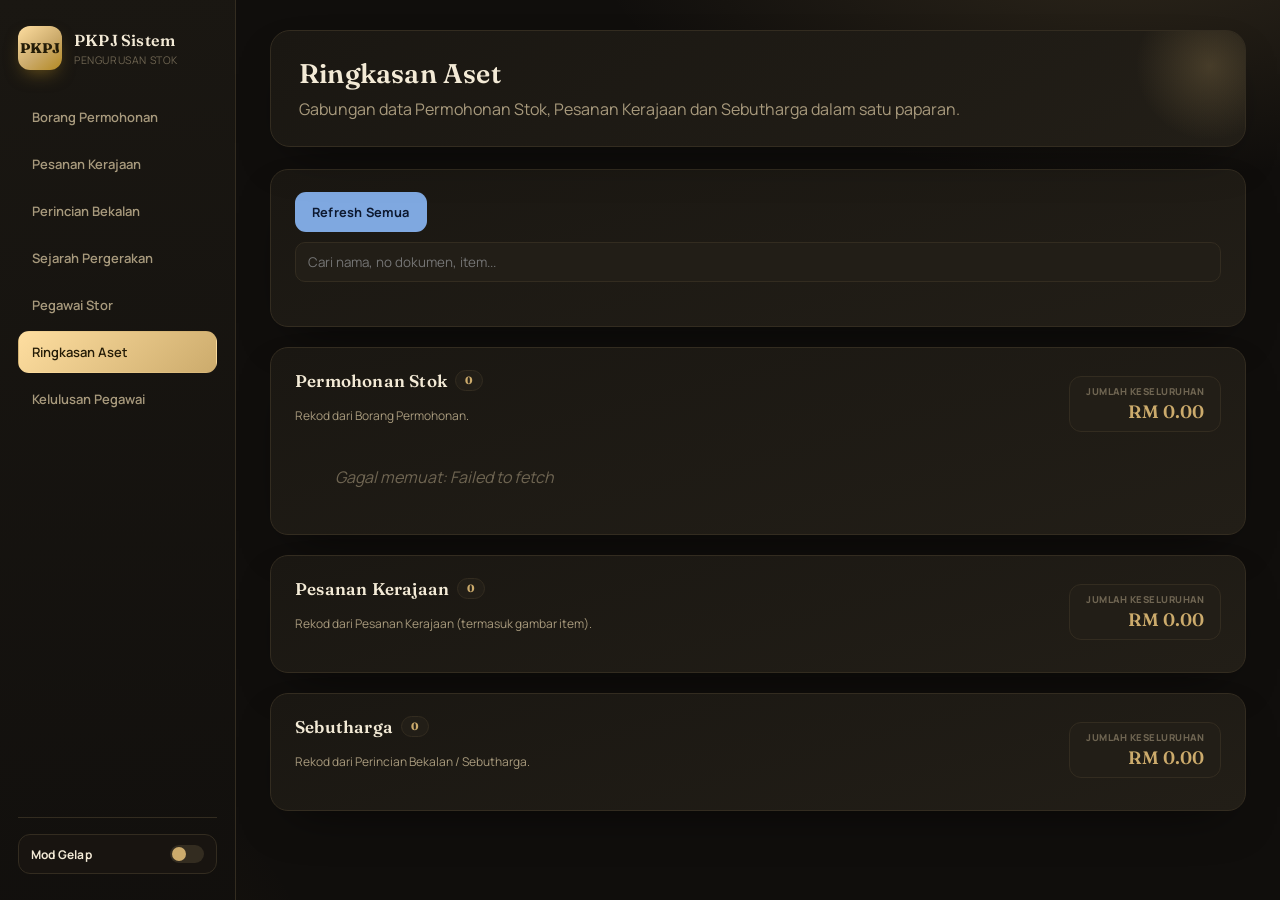
<file: ringkasan_aset.html>
<!DOCTYPE html>
<html lang="ms">
<head>
<meta charset="UTF-8">
<meta name="viewport" content="width=device-width, initial-scale=1.0">
<title>Ringkasan Aset - PKPJ</title>

<style>
@import url('https://fonts.googleapis.com/css2?family=Manrope:wght@400;500;600;700;800&family=Fraunces:opsz,wght@9..144,500;9..144,600;9..144,700&display=swap');

/* ============================================================
   PKPJ SHARED THEME — gold-on-charcoal design system
   Dipakai oleh semua halaman: index, pesanan, sebutharga,
   sejarah_pergerakan, pegawai_stor, ringkasan_aset.
   ============================================================ */
:root{
  --gold-pale:#FEDEA0;
  --gold-mid:#CCAB6C;
  --gold-deep:#B38922;
  --ink:#34312F;

  --bg:#100e0c;
  --bg-elev:#1a1712;
  --bg-elev-2:#221e17;
  --panel:#181410;
  --panel-border:#332c20;
  --text:#f3ead6;
  --text-dim:#a89a7d;
  --text-faint:#6f6552;
  --ok:#6fbf8b; --ok-bg:rgba(111,191,139,.12);
  --err:#e08a6f; --err-bg:rgba(224,138,111,.12);
  --info:#7fa8e0; --info-bg:rgba(127,168,224,.12);
  --shadow-soft:0 20px 50px -24px rgba(0,0,0,.65);
  color-scheme: dark;
}
[data-theme="light"]{
  --bg:#f6efdd;
  --bg-elev:#fffaf0;
  --bg-elev-2:#fbf3df;
  --panel:#fffdf8;
  --panel-border:#e7d9b6;
  --text:#2b2416;
  --text-dim:#7a6a45;
  --text-faint:#a7996f;
  --ok:#1f7a4d; --ok-bg:#e4f4ea;
  --err:#b5442e; --err-bg:#fbeae5;
  --info:#1d4ed8; --info-bg:#e6edfc;
  --shadow-soft:0 20px 44px -26px rgba(90,70,20,.35);
  color-scheme: light;
}

*{box-sizing:border-box;}
html,body{margin:0;padding:0;}
body{
  font-family:'Manrope',-apple-system,BlinkMacSystemFont,sans-serif;
  background:
    radial-gradient(900px 420px at 88% -8%, rgba(204,171,108,.16), transparent 60%),
    radial-gradient(700px 420px at -8% 108%, rgba(179,137,34,.10), transparent 60%),
    var(--bg);
  color:var(--text);
  min-height:100vh;
  transition:background .35s ease,color .35s ease;
}
h1,h2,h3{font-family:'Fraunces',serif;letter-spacing:.2px;margin:0;}
p{color:var(--text-dim);}
::selection{background:var(--gold-deep);color:#100e0c;}

/* ============================================================
   APP SHELL / SIDEBAR
   ============================================================ */
.app{display:flex;min-height:100vh;}
.sidebar{
  width:236px;flex-shrink:0;padding:26px 18px;
  background:linear-gradient(175deg,var(--bg-elev) 0%, var(--bg) 120%);
  border-right:1px solid var(--panel-border);
  position:fixed;top:0;bottom:0;left:0;overflow-y:auto;
  display:flex;flex-direction:column;gap:26px;
}
.brand{display:flex;align-items:center;gap:12px;}
.brand-logo{
  width:44px;height:44px;border-radius:12px;flex-shrink:0;
  background:linear-gradient(140deg,var(--gold-pale),var(--gold-mid) 55%,var(--gold-deep));
  color:#241c07;font-weight:800;font-family:'Fraunces',serif;font-size:14px;
  display:flex;align-items:center;justify-content:center;
  box-shadow:0 8px 18px -6px rgba(179,137,34,.55);
}
.brand h2{font-size:16px;font-weight:600;color:var(--text);margin:0;font-family:'Fraunces',serif;}
.brand p{margin:3px 0 0;font-size:10.5px;letter-spacing:.6px;text-transform:uppercase;color:var(--text-faint);}

.menu{display:flex;flex-direction:column;gap:5px;}
.menu a{
  display:flex;align-items:center;gap:10px;text-decoration:none;
  color:var(--text-dim);font-size:13px;font-weight:600;
  padding:11px 13px;border-radius:11px;border:1px solid transparent;transition:.2s;
}
.menu a .dot{width:6px;height:6px;border-radius:50%;background:var(--text-faint);flex-shrink:0;}
.menu a:hover{background:var(--panel);border-color:var(--panel-border);color:var(--text);}
.menu a.active{background:linear-gradient(135deg,var(--gold-pale),var(--gold-mid));color:#241c07;box-shadow:var(--shadow-soft);}
.menu a.active .dot{background:#241c07;}

.sidebar-foot{margin-top:auto;padding-top:16px;border-top:1px solid var(--panel-border);}
.theme-toggle{
  width:100%;display:flex;align-items:center;justify-content:space-between;gap:8px;
  background:var(--panel);border:1px solid var(--panel-border);color:var(--text);
  padding:10px 12px;border-radius:12px;font-size:12px;font-weight:700;cursor:pointer;font-family:inherit;
}
.theme-toggle .knob{width:34px;height:18px;border-radius:999px;background:var(--panel-border);position:relative;transition:.25s;}
.theme-toggle .knob::after{content:"";position:absolute;top:2px;left:2px;width:14px;height:14px;border-radius:50%;background:var(--gold-mid);transition:.25s;}
[data-theme="light"] .theme-toggle .knob::after{left:18px;background:var(--gold-deep);}

.main{margin-left:236px;width:calc(100% - 236px);padding:30px 34px 60px;max-width:1220px;}

/* ============================================================
   HERO
   ============================================================ */
.hero{
  background:linear-gradient(150deg,var(--bg-elev) 0%,var(--bg-elev-2) 100%);
  border:1px solid var(--panel-border);
  color:var(--text);border-radius:20px;padding:26px 28px;margin-bottom:22px;
  box-shadow:var(--shadow-soft);position:relative;overflow:hidden;
}
.hero::after{content:"";position:absolute;right:-40px;top:-40px;width:150px;height:150px;border-radius:50%;
  background:radial-gradient(circle,rgba(204,171,108,.22),transparent 70%);}
.hero h1{margin:0;font-size:27px;font-weight:600;}
.hero p{margin:8px 0 0;color:var(--text-dim);}

/* ============================================================
   TOOLBAR / BUTTONS
   ============================================================ */
.toolbar{display:flex;gap:10px;flex-wrap:wrap;margin-bottom:22px;}
button{border:none;cursor:pointer;font-weight:700;border-radius:11px;padding:11px 17px;font-size:12.8px;transition:.2s;letter-spacing:.2px;font-family:inherit;}
button:hover{transform:translateY(-1px);}
button:disabled{opacity:.5;cursor:not-allowed;transform:none;}
.btn-primary{background:linear-gradient(135deg,var(--gold-pale),var(--gold-mid));color:#241c07;box-shadow:0 10px 20px -8px rgba(179,137,34,.55);}
.btn-blue{background:var(--info);color:#0d1930;}
.btn-green{background:var(--ok);color:#0e1a13;}
.btn-red{background:var(--err);color:#2b0e07;}
.btn-gray{background:var(--bg-elev-2);color:var(--text-dim);border:1px solid var(--panel-border);}
.btn-small{padding:7px 11px;font-size:11px;border-radius:8px;}

/* ============================================================
   CARD / SECTIONS
   ============================================================ */
.card{
  background:linear-gradient(165deg,var(--bg-elev),var(--bg-elev-2));
  border:1px solid var(--panel-border);border-radius:18px;
  padding:22px 24px;margin-bottom:20px;box-shadow:var(--shadow-soft);
}
.card h2{margin:0 0 16px;font-size:17px;font-weight:600;color:var(--text);}
.list-card{background:linear-gradient(165deg,var(--bg-elev),var(--bg-elev-2));border:1px solid var(--panel-border);border-radius:18px;padding:20px 22px;box-shadow:var(--shadow-soft);}

/* document-style card (sebutharga) */
.document-box{
  background:linear-gradient(165deg,var(--bg-elev),var(--bg-elev-2));
  border:1px solid var(--panel-border);border-radius:18px;padding:24px;margin-bottom:20px;box-shadow:var(--shadow-soft);
}
.doc-header{display:flex;justify-content:space-between;gap:22px;flex-wrap:wrap;margin-bottom:18px;padding-bottom:18px;border-bottom:1px dashed var(--panel-border);}
.company-box h2{font-size:16px;margin-bottom:6px;}
.company-box p{margin:2px 0;font-size:12.5px;color:var(--text-dim);}
.info-box{min-width:260px;flex:1;max-width:340px;}
.info-row{display:flex;align-items:center;justify-content:space-between;gap:10px;margin-bottom:8px;}
.info-row span{font-size:11.5px;font-weight:700;color:var(--text-dim);flex-shrink:0;}
.info-row input{max-width:180px;}

/* ============================================================
   FORM ELEMENTS
   ============================================================ */
.form-grid{display:grid;grid-template-columns:repeat(2,1fr);gap:14px;}
.form-grid.cols-4{grid-template-columns:repeat(4,1fr);}
.full{grid-column:1/-1;}
.half{grid-column:span 2;}
label{display:block;font-size:11px;font-weight:700;margin-bottom:6px;color:var(--text-dim);letter-spacing:.2px;}
.required{color:var(--err);}
input,textarea,select{
  width:100%;padding:10px 12px;border:1px solid var(--panel-border);border-radius:10px;font-size:13.4px;outline:none;
  background:var(--bg-elev-2);font-family:inherit;color:var(--text);transition:.2s;
}
input:focus,textarea:focus,select:focus{border-color:var(--gold-mid);box-shadow:0 0 0 3px rgba(204,171,108,.18);}
input[readonly]{opacity:.65;}
textarea{min-height:70px;resize:vertical;}
.hint{font-size:11.5px;color:var(--text-faint);margin-top:8px;}
.search{width:100%;}

/* ============================================================
   TABLES
   ============================================================ */
.table-wrap,.items-table-wrap{overflow-x:auto;border-radius:14px;border:1px solid var(--panel-border);}
table,.items-table{width:100%;border-collapse:collapse;}
thead tr{background:var(--bg-elev-2);}
th{color:var(--gold-mid);font-size:10px;font-weight:800;letter-spacing:.5px;text-transform:uppercase;padding:11px 10px;text-align:left;white-space:nowrap;}
td{border-bottom:1px solid var(--panel-border);padding:9px 10px;font-size:12.6px;vertical-align:middle;color:var(--text);}
td input, td textarea{padding:8px 9px;font-size:12.6px;}
tbody tr{transition:background .15s;}
tbody tr:hover{background:var(--bg-elev-2);}
tbody tr:last-child td{border-bottom:none;}
.kosong,.empty{text-align:center;color:var(--text-faint);padding:24px 10px !important;font-style:italic;}
.item-desc{min-width:200px;}
.item-text{min-width:220px;min-height:54px;}
.item-images-btn{padding:7px 10px;font-size:10.5px;border-radius:8px;background:var(--info);color:#0d1930;border:none;cursor:pointer;white-space:nowrap;font-weight:700;}
.no-col{width:44px;}
.qty-col{width:90px;}
.price-col{width:120px;}
.amount-col{width:130px;}
.action-col,.action-buttons{width:90px;}

/* ============================================================
   TOTALS
   ============================================================ */
.total-box,.total-area{
  max-width:430px;margin-left:auto;margin-top:18px;
  background:var(--bg-elev-2);border:1px solid var(--panel-border);border-radius:14px;padding:15px;
}
.total-row{display:grid;grid-template-columns:1fr 140px;align-items:center;gap:10px;margin-bottom:10px;}
.total-row:last-child{margin-bottom:0;}
.total-row span,.total-row b{font-size:13px;color:var(--text-dim);font-weight:700;}
.grand-total{color:var(--gold-mid) !important;font-size:14px !important;}

/* ============================================================
   IMAGE UPLOAD / GALLERY
   ============================================================ */
.gambar-box{border:1.5px dashed var(--panel-border);border-radius:16px;padding:16px;background:var(--bg-elev-2);}
.gambar-actions{display:flex;flex-wrap:wrap;gap:10px;margin-bottom:12px;}
.gambar-list,.item-images-grid{display:grid;grid-template-columns:repeat(auto-fill,minmax(150px,1fr));gap:12px;margin-top:12px;}
.gambar-item,.item-image-preview{position:relative;border:1px solid var(--panel-border);border-radius:12px;overflow:hidden;background:var(--panel);}
.gambar-item img,.item-image-preview img{width:100%;height:120px;object-fit:cover;display:block;}
.gambar-item-name,.item-image-name{padding:8px;font-size:11.5px;word-break:break-word;background:var(--panel);color:var(--text-dim);}
.gambar-item-delete,.item-image-delete-btn{
  position:absolute;top:5px;right:5px;background:var(--err);color:#2b0e07;border:none;
  border-radius:8px;padding:4px 8px;font-size:10.5px;font-weight:800;cursor:pointer;
}
.link-gambar{color:var(--gold-mid);font-weight:700;text-decoration:none;}
.link-gambar:hover{text-decoration:underline;}
.upload-status{margin-top:10px;padding:8px 13px;border-radius:999px;font-size:12px;font-weight:700;display:inline-block;background:var(--bg-elev-2);color:var(--text-dim);}

/* ============================================================
   MODALS / OVERLAYS
   ============================================================ */
.modal-overlay,.camera-overlay,.item-images-modal,.saving-overlay,.loading{
  display:none;position:fixed;inset:0;background:rgba(8,7,5,.72);
  align-items:center;justify-content:center;z-index:999;padding:20px;
}
.modal-overlay.open,.camera-overlay.open,.item-images-modal.open{display:flex;}
.modal-box,.camera-box,.item-images-modal-content,.saving-box,.loading-box{
  background:var(--bg-elev);border:1px solid var(--panel-border);border-radius:18px;padding:24px;
  max-width:820px;width:100%;max-height:88vh;overflow-y:auto;box-shadow:0 30px 70px -20px rgba(0,0,0,.6);
  color:var(--text);text-align:center;
}
.modal-close{margin-top:16px;width:100%;background:var(--bg-elev-2);color:var(--text-dim);border:1px solid var(--panel-border);}
.modal-img{
  width:220px;height:220px;max-width:100%;object-fit:cover;object-position:center;
  border-radius:14px;margin:0 auto 14px;background:var(--bg-elev-2);
  border:1px solid var(--panel-border);overflow:hidden;display:flex;align-items:center;justify-content:center;
}
.modal-img img{width:100%;height:100%;object-fit:cover;object-position:center;display:block;}
.modal-img .noimg{width:100%;height:100%;display:flex;align-items:center;justify-content:center;color:var(--text-faint);font-size:12px;}
.modal-tag{display:inline-block;font-size:10.5px;font-weight:800;letter-spacing:.4px;text-transform:uppercase;color:var(--gold-mid);background:var(--bg-elev-2);border:1px solid var(--panel-border);padding:4px 10px;border-radius:999px;margin-bottom:8px;}
.modal-detail{text-align:left;margin-top:12px;font-size:13px;color:var(--text-dim);}
.modal-detail-grid{
  display:grid;grid-template-columns:1fr 1fr;gap:1px;background:var(--panel-border);
  border:1px solid var(--panel-border);border-radius:12px;overflow:hidden;margin-top:12px;text-align:left;
}
.modal-detail-grid .cell{background:var(--bg-elev);padding:10px 13px;}
.modal-detail-grid .cell.full{grid-column:1/-1;}
.modal-detail-grid .cell .k{font-size:10px;font-weight:800;letter-spacing:.4px;text-transform:uppercase;color:var(--text-faint);margin-bottom:3px;}
.modal-detail-grid .cell .v{font-size:13px;color:var(--text);font-weight:600;word-break:break-word;}
@media(max-width:520px){.modal-detail-grid{grid-template-columns:1fr;}}
#cameraPreview{width:100%;max-height:400px;background:#000;border-radius:12px;margin-top:10px;}
.camera-actions{display:flex;gap:10px;margin-top:16px;}
.camera-actions button{flex:1;}

.loading,.saving-overlay{z-index:9999;}
.spinner,.saving-spinner{width:44px;height:44px;border:5px solid var(--panel-border);border-top-color:var(--gold-mid);border-radius:50%;animation:spin 1s linear infinite;margin:0 auto 14px;}
@keyframes spin{to{transform:rotate(360deg);}}
.saving-title{font-weight:700;margin-bottom:4px;}
.saving-text{font-size:12.5px;color:var(--text-dim);}

/* ============================================================
   SIGNATURE
   ============================================================ */
.signature-box{border:1.5px dashed var(--panel-border);border-radius:15px;padding:14px;background:var(--bg-elev-2);}
.signature-box h3,.signature-box h4{margin:0 0 10px;font-size:12px;color:var(--text-dim);font-weight:700;letter-spacing:.2px;text-transform:uppercase;font-family:'Manrope',sans-serif;}
#signatureCanvas,canvas.sig-canvas{width:100%;height:180px;background:#fffdf8;border:1px solid var(--panel-border);border-radius:11px;touch-action:none;display:block;}

/* ============================================================
   STATUS / BADGES (semua varian — dipakai dinamik dari JS)
   ============================================================ */
.status,.badge,.status-badge{display:inline-block;padding:5px 11px;border-radius:999px;font-size:10.5px;font-weight:800;letter-spacing:.3px;}
.status-draf,.status-DRAF,.badge-draf{background:var(--info-bg);color:var(--info);}
.status-proses,.status-DALAM-PROSES,.status-dihantar,.status-DIHANTAR,.badge-kemaskini,.status-dikemaskini,.status-DIKEMASKINI{background:var(--gold-mid);color:#241c07;background-color:rgba(204,171,108,.18);color:var(--gold-mid);}
.status-selesai,.status-SELESAI,.badge-selesai,.status-diluluskan,.status-DILULUSKAN,.status-diterima,.status-DITERIMA{background:var(--ok-bg);color:var(--ok);}
.status-pending,.status-PENDING{background:var(--info-bg);color:var(--info);}
.status-ditolak,.status-DITOLAK{background:var(--err-bg);color:var(--err);}
.badge-source{background:var(--bg-elev-2);color:var(--gold-mid);border:1px solid var(--panel-border);}

/* ============================================================
   SUMMARY / STAT GRIDS
   ============================================================ */
.summary-grid,.stat-row{display:grid;grid-template-columns:repeat(4,1fr);gap:14px;margin-bottom:22px;}
.summary-card,.stat-card{
  background:linear-gradient(165deg,var(--bg-elev),var(--bg-elev-2));
  border:1px solid var(--panel-border);border-radius:18px;padding:18px 18px 16px;
  box-shadow:var(--shadow-soft);position:relative;overflow:hidden;
}
.summary-card::after,.stat-card::after{content:"";position:absolute;right:-30px;top:-30px;width:100px;height:100px;border-radius:50%;
  background:radial-gradient(circle,rgba(204,171,108,.20),transparent 70%);}
.summary-card .label,.stat-card .lbl{font-size:10.5px;font-weight:800;letter-spacing:.5px;text-transform:uppercase;color:var(--text-faint);}
.summary-card .value,.stat-card .num{font-family:'Fraunces',serif;font-size:30px;font-weight:600;color:var(--text);margin-top:6px;}

.filter-grid{display:grid;grid-template-columns:2fr 1fr 1fr 1fr;gap:10px;margin-bottom:16px;}

/* ============================================================
   ASSET / GRID CARDS (ringkasan_aset)
   ============================================================ */
.section-title{font-size:16px;font-weight:600;display:flex;align-items:center;gap:8px;color:var(--text);}
.section-head-row{display:flex;align-items:center;justify-content:space-between;gap:14px;flex-wrap:wrap;margin-bottom:4px;}
.section-total{
  background:var(--bg-elev-2);border:1px solid var(--panel-border);border-radius:12px;
  padding:8px 16px;text-align:right;flex-shrink:0;
}
.section-total .k{font-size:9.5px;font-weight:800;letter-spacing:.5px;text-transform:uppercase;color:var(--text-faint);}
.section-total .v{font-family:'Fraunces',serif;font-size:18px;font-weight:600;color:var(--gold-mid);margin-top:2px;}
.section-badge{background:var(--bg-elev-2);color:var(--gold-mid);font-size:10.5px;font-weight:800;padding:3px 9px;border-radius:999px;border:1px solid var(--panel-border);}
.section-sub{margin:4px 0 14px;font-size:12px;color:var(--text-dim);}
.grid{display:grid;grid-template-columns:repeat(auto-fill,minmax(230px,1fr));gap:14px;}
.asset-card{
  background:var(--bg-elev-2);border:1px solid var(--panel-border);border-radius:14px;overflow:hidden;cursor:pointer;transition:.2s;
}
.asset-card:hover{transform:translateY(-2px);box-shadow:var(--shadow-soft);}
.asset-img{width:100%;height:120px;overflow:hidden;background:var(--panel);}
.asset-img img{width:100%;height:100%;object-fit:cover;object-position:center;display:block;}
.asset-img .noimg,.asset-img.noimg{width:100%;height:100%;display:flex;align-items:center;justify-content:center;color:var(--text-faint);font-size:11px;}
.asset-body{padding:12px;}
.asset-meta{font-size:11.5px;color:var(--text-dim);margin-top:4px;}

/* ============================================================
   TIMELINE / STEP (sejarah pergerakan)
   ============================================================ */
.timeline{display:flex;align-items:center;gap:4px;}
.step{width:8px;height:8px;border-radius:50%;background:var(--panel-border);}
.step.active{background:var(--gold-mid);}
.line{flex:1;height:2px;background:var(--panel-border);min-width:10px;}

/* ============================================================
   MESSAGES / TOASTS
   ============================================================ */
.msg{margin-top:14px;padding:11px 14px;border-radius:10px;font-weight:700;font-size:12.3px;}
.toast-notification{
  position:fixed;top:20px;right:20px;z-index:9999;background:var(--bg-elev);color:var(--text);
  padding:13px 18px;border-radius:13px;box-shadow:0 18px 40px -14px rgba(0,0,0,.5);border-left:4px solid var(--gold-mid);
  font-size:12.6px;font-weight:600;display:none;max-width:320px;
}
.toast-notification.show{display:block;}

/* ============================================================
   RESPONSIVE
   ============================================================ */
@media(max-width:900px){
  .summary-grid,.stat-row{grid-template-columns:repeat(2,1fr);}
  .filter-grid{grid-template-columns:1fr 1fr;}
  .doc-header{flex-direction:column;}
}
@media(max-width:760px){
  .sidebar{width:100%;position:relative;height:auto;padding:16px;}
  .app{flex-direction:column;}
  .main{margin-left:0;width:100%;padding:18px;}
  .form-grid,.form-grid.cols-4{grid-template-columns:1fr;}
  .full,.half{grid-column:auto;}
  .summary-grid,.stat-row{grid-template-columns:1fr 1fr;}
  .filter-grid{grid-template-columns:1fr;}
}

/* ============================================================
   DASHBOARD (index.html) — kad KPI, graf, aliran kerja accordion
   ============================================================ */
.page-header{display:flex;align-items:flex-end;justify-content:space-between;gap:16px;margin-bottom:24px;flex-wrap:wrap;}
.page-header h2{font-size:25px;font-weight:600;color:var(--text);}
.page-header p{margin:6px 0 0;color:var(--text-dim);font-size:13px;}
.pill-live{display:inline-flex;align-items:center;gap:7px;font-size:11px;font-weight:800;letter-spacing:.4px;color:var(--gold-mid);background:var(--panel);border:1px solid var(--panel-border);padding:7px 13px;border-radius:999px;}
.pill-live .blip{width:7px;height:7px;border-radius:50%;background:var(--ok);box-shadow:0 0 0 3px var(--ok-bg);}

.stat-card{cursor:pointer;transition:.2s;}
.stat-card:hover{transform:translateY(-2px);}
.stat-card .sub{font-size:11.5px;color:var(--text-dim);margin-top:4px;}
.stat-card .bar{height:5px;border-radius:99px;background:var(--panel-border);margin-top:14px;overflow:hidden;}
.stat-card .bar i{display:block;height:100%;border-radius:99px;background:linear-gradient(90deg,var(--gold-mid),var(--gold-deep));width:0%;transition:width .6s ease;}

.chart-card{background:linear-gradient(165deg,var(--bg-elev),var(--bg-elev-2));border:1px solid var(--panel-border);border-radius:18px;padding:20px 22px;box-shadow:var(--shadow-soft);margin-bottom:22px;}
.chart-card .chart-head{display:flex;align-items:center;justify-content:space-between;margin-bottom:14px;flex-wrap:wrap;gap:8px;}
.chart-card h3{font-size:15px;font-weight:600;color:var(--text);}
.chart-card .chart-head p{margin:2px 0 0;font-size:11.5px;color:var(--text-dim);}
.chart-legend{display:flex;gap:14px;flex-wrap:wrap;}
.chart-legend span{display:inline-flex;align-items:center;gap:6px;font-size:11px;color:var(--text-dim);font-weight:700;}
.chart-legend i{width:8px;height:8px;border-radius:2px;display:inline-block;}
#chartWrap{width:100%;overflow-x:auto;}
.bar-rect{transition:height .6s ease, y .6s ease;}
.bar-label{font-size:10.5px;font-weight:700;}

.flow-item{background:var(--panel);border:1px solid var(--panel-border);border-radius:18px;margin-bottom:16px;overflow:hidden;box-shadow:var(--shadow-soft);transition:box-shadow .25s;}
.flow-item.open{box-shadow:0 24px 50px -22px rgba(179,137,34,.30), var(--shadow-soft);}
.flow-head{display:flex;align-items:center;justify-content:space-between;padding:18px 20px;cursor:pointer;user-select:none;}
.flow-head:hover{background:rgba(204,171,108,.05);}
.flow-head .left{display:flex;align-items:center;gap:14px;}
.step-num{width:36px;height:36px;border-radius:11px;flex-shrink:0;background:linear-gradient(140deg,var(--gold-pale),var(--gold-mid));color:#241c07;font-family:'Fraunces',serif;font-weight:700;font-size:14px;display:flex;align-items:center;justify-content:center;transition:transform .25s;}
.flow-item:hover .step-num{transform:scale(1.06) rotate(-3deg);}
.flow-head h2{font-size:16px;font-weight:600;color:var(--text);}
.flow-head .sub{margin:3px 0 0;font-size:12px;color:var(--text-dim);}
.count-pill{background:var(--bg-elev-2);color:var(--gold-mid);font-size:10.5px;font-weight:800;padding:3px 9px;border-radius:999px;margin-left:8px;border:1px solid var(--panel-border);}
.chevron{font-size:15px;color:var(--gold-mid);transition:transform .25s;}
.flow-item.open .chevron{transform:rotate(180deg);}
.flow-body{display:none;padding:0 20px 22px;border-top:1px solid var(--panel-border);}
.flow-item.open .flow-body{display:block;padding-top:18px;animation:fadeSlideIn .3s ease;}
@keyframes fadeSlideIn{from{opacity:0;transform:translateY(-6px);}to{opacity:1;transform:translateY(0);}}
.panel-toolbar{display:flex;gap:10px;margin-bottom:14px;flex-wrap:wrap;align-items:center;}
.panel-toolbar input{flex:1;min-width:160px;}
.detail-form{margin-top:18px;padding-top:18px;border-top:1px dashed var(--panel-border);display:none;}
.detail-form.show{display:block;}
.detail-form .form-title{display:flex;align-items:center;justify-content:space-between;margin-bottom:14px;gap:10px;flex-wrap:wrap;}
.detail-form .form-title h3{font-size:15px;font-weight:600;color:var(--text);}
.sig-existing{display:flex;align-items:center;gap:13px;padding:9px 11px;background:var(--panel);border:1px solid var(--panel-border);border-radius:11px;margin-bottom:9px;}
.sig-existing img{height:52px;border-radius:8px;border:1px solid var(--panel-border);background:#fff;}
.sig-existing span{font-size:11px;color:var(--text-dim);}
.sig-actions{display:flex;gap:8px;margin-top:9px;}
.msg{display:none;}
.msg.show{display:block;}
.msg.ok{background:var(--ok-bg);color:var(--ok);border:1px solid var(--ok);}
.msg.err{background:var(--err-bg);color:var(--err);border:1px solid var(--err);}

.toast-stack{position:fixed;top:20px;right:20px;z-index:9999;display:flex;flex-direction:column;gap:9px;max-width:320px;}
.toast{display:flex;align-items:flex-start;gap:9px;background:var(--bg-elev);color:var(--text);padding:13px 15px;border-radius:13px;box-shadow:0 18px 40px -14px rgba(0,0,0,.5);border-left:4px solid var(--gold-mid);font-size:12.6px;font-weight:600;line-height:1.4;transform:translateX(120%);opacity:0;animation:toastIn .45s cubic-bezier(.2,.9,.3,1.3) forwards;}
.toast.err{border-left-color:var(--err);}
.toast .icn{font-size:16px;line-height:1;margin-top:1px;}
.toast.leaving{animation:toastOut .35s ease forwards;}
@keyframes toastIn{to{transform:translateX(0);opacity:1;}}
@keyframes toastOut{to{transform:translateX(120%);opacity:0;}}

</style>
</head>

<body>
<script>
// ============================================================
// PKPJ — suis Mod Gelap / Mod Terang (dikongsi semua halaman)
// ============================================================
(function () {
  function safeGet(k) { try { return localStorage.getItem(k); } catch (e) { return null; } }
  function safeSet(k, v) { try { localStorage.setItem(k, v); } catch (e) {} }

  function applyTheme(mode) {
    document.body.setAttribute("data-theme", mode);
    const label = document.getElementById("themeToggleLabel");
    if (label) label.textContent = mode === "dark" ? "Mod Gelap" : "Mod Terang";
    safeSet("pkpj_theme", mode);
  }

  window.toggleTheme = function () {
    const cur = document.body.getAttribute("data-theme") === "dark" ? "light" : "dark";
    applyTheme(cur);
  };

  document.addEventListener("DOMContentLoaded", function () {
    applyTheme(safeGet("pkpj_theme") || "dark");
  });
})();

</script>
<div class="app">

  <aside class="sidebar">
    <div class="brand">
      <div class="brand-logo">PKPJ</div>
      <div>
        <h2>PKPJ Sistem</h2>
        <p>Pengurusan Stok</p>
      </div>
    </div>
    <nav class="menu">
      <a href="index.html"></span>Borang Permohonan</a>
      <a href="pesanan.html"></span>Pesanan Kerajaan</a>
      <a href="sebutharga.html"></span>Perincian Bekalan</a>
      <a href="sejarah_pergerakan.html"></span>Sejarah Pergerakan</a>
      <a href="pegawai_stor.html"></span>Pegawai Stor</a>
      <a href="ringkasan_aset.html" class="active"></span>Ringkasan Aset</a>
      <a href="kelulusan_pegawai.html"></span>Kelulusan Pegawai</a>
    </nav>
    <div class="sidebar-foot">
      <button class="theme-toggle" id="themeToggleBtn" onclick="toggleTheme()">
        <span id="themeToggleLabel">Mod Gelap</span>
        <span class="knob"></span>
      </button>
    </div>
  </aside>

  <main class="main">

    <section class="hero">
      <h1>Ringkasan Aset</h1>
      <p>Gabungan data Permohonan Stok, Pesanan Kerajaan dan Sebutharga dalam satu paparan.</p>
    </section>

    <section class="card">
      <div class="toolbar">
        <button class="btn-blue" onclick="loadSemua()">Refresh Semua</button>
        <input class="search" id="carian" placeholder="Cari nama, no dokumen, item..." oninput="paparSemua()">
      </div>
    </section>

    <!-- PERMOHONAN STOK -->
    <section class="card">
      <div class="section-head-row">
        <div>
          <h2 class="section-title">Permohonan Stok <span class="section-badge" id="countPermohonan">0</span></h2>
          <p class="section-sub">Rekod dari Borang Permohonan.</p>
        </div>
        <div class="section-total">
          <div class="k">Jumlah Keseluruhan</div>
          <div class="v" id="totalPermohonan">RM 0.00</div>
        </div>
      </div>
      <div class="grid" id="gridPermohonan"><div class="empty">Memuatkan data...</div></div>
    </section>

    <!-- PESANAN KERAJAAN -->
    <section class="card">
      <div class="section-head-row">
        <div>
          <h2 class="section-title">Pesanan Kerajaan <span class="section-badge" id="countPesanan">0</span></h2>
          <p class="section-sub">Rekod dari Pesanan Kerajaan (termasuk gambar item).</p>
        </div>
        <div class="section-total">
          <div class="k">Jumlah Keseluruhan</div>
          <div class="v" id="totalPesanan">RM 0.00</div>
        </div>
      </div>
      <div class="grid" id="gridPesanan"><div class="empty">Memuatkan data...</div></div>
    </section>

    <!-- SEBUTHARGA -->
    <section class="card">
      <div class="section-head-row">
        <div>
          <h2 class="section-title">Sebutharga <span class="section-badge" id="countSebutharga">0</span></h2>
          <p class="section-sub">Rekod dari Perincian Bekalan / Sebutharga.</p>
        </div>
        <div class="section-total">
          <div class="k">Jumlah Keseluruhan</div>
          <div class="v" id="totalSebutharga">RM 0.00</div>
        </div>
      </div>
      <div class="grid" id="gridSebutharga"><div class="empty">Memuatkan data...</div></div>
    </section>

  </main>
</div>

<div class="modal-overlay" id="detailModal" onclick="if(event.target===this) closeModal()">
  <div class="modal-box">
    <div class="modal-img" id="modalImg"></div>
    <span class="modal-tag" id="modalTag"></span>
    <h3 id="modalTitle"></h3>
    <div class="modal-detail-grid" id="modalDetail"></div>
    <div id="modalItems"></div>
    <button class="modal-close" onclick="closeModal()">Tutup</button>
  </div>
</div>

<script>
const APPS_SCRIPT_URL = "https://script.google.com/macros/s/AKfycbyLsu4ZUtYEO5lhbKWW-VVPEaxvAKlOuAz5X7XppNHdX0lBHoh9273DdBMGNTbrcM4I/exec";
const SHEET_SECRET = "pkpj-secret-123";

let dataPermohonan = [];
let dataPesanan = [];
let dataSebutharga = [];
let filteredPermohonan = [];
let filteredPesanan = [];
let filteredSebutharga = [];

document.addEventListener("DOMContentLoaded", loadSemua);

async function fetchList(action) {
  const url = APPS_SCRIPT_URL + "?secret=" + encodeURIComponent(SHEET_SECRET) +
    (action ? ("&action=" + encodeURIComponent(action)) : "");
  const res = await fetch(url);
  const result = await res.json();
  if (!result.ok) throw new Error(result.error || "Ralat tidak diketahui dari server");
  return result.data || [];
}

async function loadSemua() {
  document.getElementById("gridPermohonan").innerHTML = `<div class="empty">Memuatkan data...</div>`;
  document.getElementById("gridPesanan").innerHTML = `<div class="empty">Memuatkan data...</div>`;
  document.getElementById("gridSebutharga").innerHTML = `<div class="empty">Memuatkan data...</div>`;

  try {
    const [permohonan, pesanan, sebutharga] = await Promise.all([
      fetchList(""),
      fetchList("pesanan_list"),
      fetchList("sebutharga_list")
    ]);
    dataPermohonan = permohonan;
    dataPesanan = pesanan;
    dataSebutharga = sebutharga;
    paparSemua();
  } catch (err) {
    document.getElementById("gridPermohonan").innerHTML = `<div class="empty">Gagal memuat: ${escapeHtml(err.message)}</div>`;
    document.getElementById("gridPesanan").innerHTML = "";
    document.getElementById("gridSebutharga").innerHTML = "";
  }
}

function paparSemua() {
  const q = (document.getElementById("carian").value || "").toLowerCase().trim();

  // ---- Permohonan Stok ----
  filteredPermohonan = dataPermohonan.filter(function (item) {
    if (!q) return true;
    return [item.item_name, item.pemohon_nama, item.pemohon_jawatan, item.status]
      .join(" ").toLowerCase().indexOf(q) !== -1;
  });
  document.getElementById("countPermohonan").textContent = filteredPermohonan.length;
  document.getElementById("totalPermohonan").textContent = "RM " + formatMoney(sumAmaun(filteredPermohonan, function (it) { return it.amaun; }));
  document.getElementById("gridPermohonan").innerHTML = filteredPermohonan.length
    ? filteredPermohonan.map(renderPermohonanCard).join("")
    : `<div class="empty">Tiada rekod permohonan.</div>`;

  // ---- Pesanan Kerajaan ----
  filteredPesanan = dataPesanan.filter(function (item) {
    if (!q) return true;
    return [item.no_dokumen, item.pembekal, item.perihal, item.status]
      .join(" ").toLowerCase().indexOf(q) !== -1;
  });
  document.getElementById("countPesanan").textContent = filteredPesanan.length;
  document.getElementById("totalPesanan").textContent = "RM " + formatMoney(sumAmaun(filteredPesanan, function (it) { return it.jumlah_keseluruhan || it.jumlah; }));
  document.getElementById("gridPesanan").innerHTML = filteredPesanan.length
    ? filteredPesanan.map(renderPesananCard).join("")
    : `<div class="empty">Tiada rekod pesanan.</div>`;

  // ---- Sebutharga ----
  filteredSebutharga = dataSebutharga.filter(function (item) {
    if (!q) return true;
    return [item.no_sebutharga, item.prepared_by, item.po_no, item.status]
      .join(" ").toLowerCase().indexOf(q) !== -1;
  });
  document.getElementById("countSebutharga").textContent = filteredSebutharga.length;
  document.getElementById("totalSebutharga").textContent = "RM " + formatMoney(sumAmaun(filteredSebutharga, function (it) { return it.grand_total; }));
  document.getElementById("gridSebutharga").innerHTML = filteredSebutharga.length
    ? filteredSebutharga.map(renderSebuthargaCard).join("")
    : `<div class="empty">Tiada rekod sebutharga.</div>`;
}

function formatMoney(value) {
  const n = Number(String(value || "0").replace(/[^0-9.-]/g, ""));
  return isNaN(n) ? "0.00" : n.toFixed(2);
}

function sumAmaun(list, getVal) {
  return list.reduce(function (acc, item) {
    return acc + (Number(String(getVal(item) || "0").replace(/[^0-9.-]/g, "")) || 0);
  }, 0);
}

function statusClassFor(status) {
  const s = (status || "").toUpperCase().replace(/\s+/g, "-").toLowerCase();
  return "status-" + (s || "draf");
}

function renderPermohonanCard(item, idx) {
  const imgHtml = item.gambar
    ? `<img src="${escapeAttr(item.gambar)}" alt="Gambar Item" loading="lazy">`
    : `<div class="noimg">Tiada gambar</div>`;

  return `
    <div class="asset-card" onclick="openModal('permohonan', ${idx})">
      <div class="asset-img">${imgHtml}</div>
      <div class="asset-body">
        <h3>${escapeHtml(item.item_name || "-")}</h3>
        <div class="asset-meta">
          <div><b>Amaun:</b> RM ${formatMoney(item.amaun)}</div>
          <div><b>Status:</b> <span class="status ${statusClassFor(item.status)}">${escapeHtml(item.status || "PENDING")}</span></div>
        </div>
      </div>
    </div>
  `;
}

function renderPesananCard(item, idx) {
  const gambarItemObj = (item.items || []).find(function (it) { return it.gambar_item; });
  const gambar = (gambarItemObj && gambarItemObj.gambar_item) || item.gambar || "";

  const imgHtml = gambar
    ? `<img src="${escapeAttr(gambar)}" alt="Gambar Pesanan" loading="lazy">`
    : `<div class="noimg">Tiada gambar</div>`;

  return `
    <div class="asset-card" onclick="openModal('pesanan', ${idx})">
      <div class="asset-img">${imgHtml}</div>
      <div class="asset-body">
        <h3>${escapeHtml(item.no_dokumen || "-")}</h3>
        <div class="asset-meta">
          <div><b>Amaun:</b> RM ${formatMoney(item.jumlah_keseluruhan || item.jumlah)}</div>
          <div><b>Status:</b> <span class="status ${statusClassFor(item.status)}">${escapeHtml(item.status || "DRAF")}</span></div>
        </div>
      </div>
    </div>
  `;
}

function renderSebuthargaCard(item, idx) {
  return `
    <div class="asset-card" onclick="openModal('sebutharga', ${idx})">
      <div class="asset-img"><div class="noimg">Tiada gambar</div></div>
      <div class="asset-body">
        <h3>${escapeHtml(item.no_sebutharga || "-")}</h3>
        <div class="asset-meta">
          <div><b>Amaun:</b> RM ${formatMoney(item.grand_total)}</div>
          <div><b>Status:</b> <span class="status ${statusClassFor(item.status)}">${escapeHtml(item.status || "DRAF")}</span></div>
        </div>
      </div>
    </div>
  `;
}

// ============================
// MODAL DETAIL
// ============================
function openModal(type, idx) {
  let item, tag, title, gambar, rows, itemsHtml = "";

  if (type === "permohonan") {
    item = filteredPermohonan[idx];
    tag = "Permohonan Stok";
    title = item.item_name || "-";
    gambar = item.gambar || "";
    rows = [
      ["Nama Pemohon", item.pemohon_nama],
      ["Jawatan Pemohon", item.pemohon_jawatan],
      ["Kuantiti", item.qty_dipesan],
      ["Harga Seunit", "RM " + (item.harga_seunit || "0.00")],
      ["Amaun", "RM " + (item.amaun || "0.00")],
      ["Tarikh Permohonan", item.pemohon_tarikh],
      ["Kod Pegawai Pengawal", item.kod_pegawai_pengawal],
      ["Kump PTJ", item.kump_ptj],
      ["Vot / Dana", item.vot_dana],
      ["CP", item.cp],
      ["Program / Aktiviti", item.program_aktiviti],
      ["Projek", item.projek],
      ["Setia", item.setia],
      ["Sub Setia", item.sub_setia],
      ["Kod Akaun", item.kod_akaun],
      ["Kod Item", item.kod_item],
      ["Status", item.status]
    ];
  } else if (type === "pesanan") {
    item = filteredPesanan[idx];
    tag = "Pesanan Kerajaan";
    title = item.no_dokumen || "-";
    const gambarItemObj = (item.items || []).find(function (it) { return it.gambar_item; });
    gambar = (gambarItemObj && gambarItemObj.gambar_item) || item.gambar || "";
    rows = [
      ["Pembekal", item.pembekal],
      ["Alamat Penghantaran", item.alamat_penghantaran],
      ["Perihal", item.perihal],
      ["Bil Item", (item.items || []).length],
      ["Jumlah", "RM " + (item.jumlah || "0.00")],
      ["Jumlah Keseluruhan (Semua Item)", "RM " + (item.jumlah_keseluruhan || "0.00")],
      ["Penyedia", item.penyedia],
      ["Jawatan Penyedia", item.penyedia_jawatan],
      ["Tarikh Penyedia", item.penyedia_tarikh],
      ["Tarikh Bekal", item.tarikh_bekal],
      ["Status", item.status]
    ];
    itemsHtml = buildItemsTable(item.items, [
      ["Perihal", "perihal"], ["Kuantiti", "kuantiti"], ["Harga Seunit (RM)", "harga_seunit"], ["Amaun (RM)", "amaun"]
    ]);
  } else {
    item = filteredSebutharga[idx];
    tag = "Sebutharga";
    title = item.no_sebutharga || "-";
    gambar = "";
    rows = [
      ["PO No", item.po_no],
      ["No MOF", item.no_mof],
      ["Prepared By", item.prepared_by],
      ["Jumlah Keseluruhan (Semua Item)", "RM " + (item.grand_total || "0.00")],
      ["Tarikh", item.tarikh],
      ["Bil Item", (item.items || []).length],
      ["Status", item.status]
    ];
    itemsHtml = buildItemsTable(item.items, [
      ["Perihal", "perihal"], ["Kuantiti", "kuantiti"], ["Harga Unit (RM)", "harga_unit"], ["Jumlah (RM)", "jumlah"]
    ]);
  }

  document.getElementById("modalImg").innerHTML = gambar
    ? `<img src="${escapeAttr(gambar)}" alt="Gambar">`
    : `<div class="noimg">Tiada gambar</div>`;
  document.getElementById("modalTag").textContent = tag;
  document.getElementById("modalTitle").textContent = title;

  // baris yang perlu lebar penuh (kandungan panjang seperti alamat/perihal)
  const fullWidthKeys = ["Alamat Penghantaran", "Perihal", "Kod Pegawai Pengawal", "Program / Aktiviti"];

  document.getElementById("modalDetail").innerHTML = rows
    .map(function (r) {
      const isFull = fullWidthKeys.indexOf(r[0]) !== -1;
      const val = (r[1] === 0 ? "0" : r[1]) || "-";
      return `<div class="cell${isFull ? " full" : ""}"><div class="k">${escapeHtml(r[0])}</div><div class="v">${escapeHtml(val)}</div></div>`;
    })
    .join("");
  document.getElementById("modalItems").innerHTML = itemsHtml;

  document.getElementById("detailModal").classList.add("open");
}

function buildItemsTable(items, columns) {
  if (!items || !items.length) return "";

  const head = columns.map(function (c) { return `<th>${escapeHtml(c[0])}</th>`; }).join("");
  const body = items.map(function (it) {
    return "<tr>" + columns.map(function (c) {
      return `<td>${escapeHtml(it[c[1]] || "-")}</td>`;
    }).join("") + "</tr>";
  }).join("");

  return `
    <div class="items-title">Senarai Harga Satu Persatu (${items.length} item)</div>
    <div class="items-table-wrap">
      <table class="items-table">
        <thead><tr>${head}</tr></thead>
        <tbody>${body}</tbody>
      </table>
    </div>
  `;
}

function closeModal() {
  document.getElementById("detailModal").classList.remove("open");
}

function escapeHtml(value) {
  return String(value ?? "").replace(/[&<>'"]/g, function (char) {
    return { "&":"&amp;","<":"&lt;",">":"&gt;","'":"&#039;",'"':"&quot;" }[char];
  });
}
function escapeAttr(value) {
  return String(value ?? "").replace(/"/g, "&quot;");
}
</script>
</body>
</html>
</file>
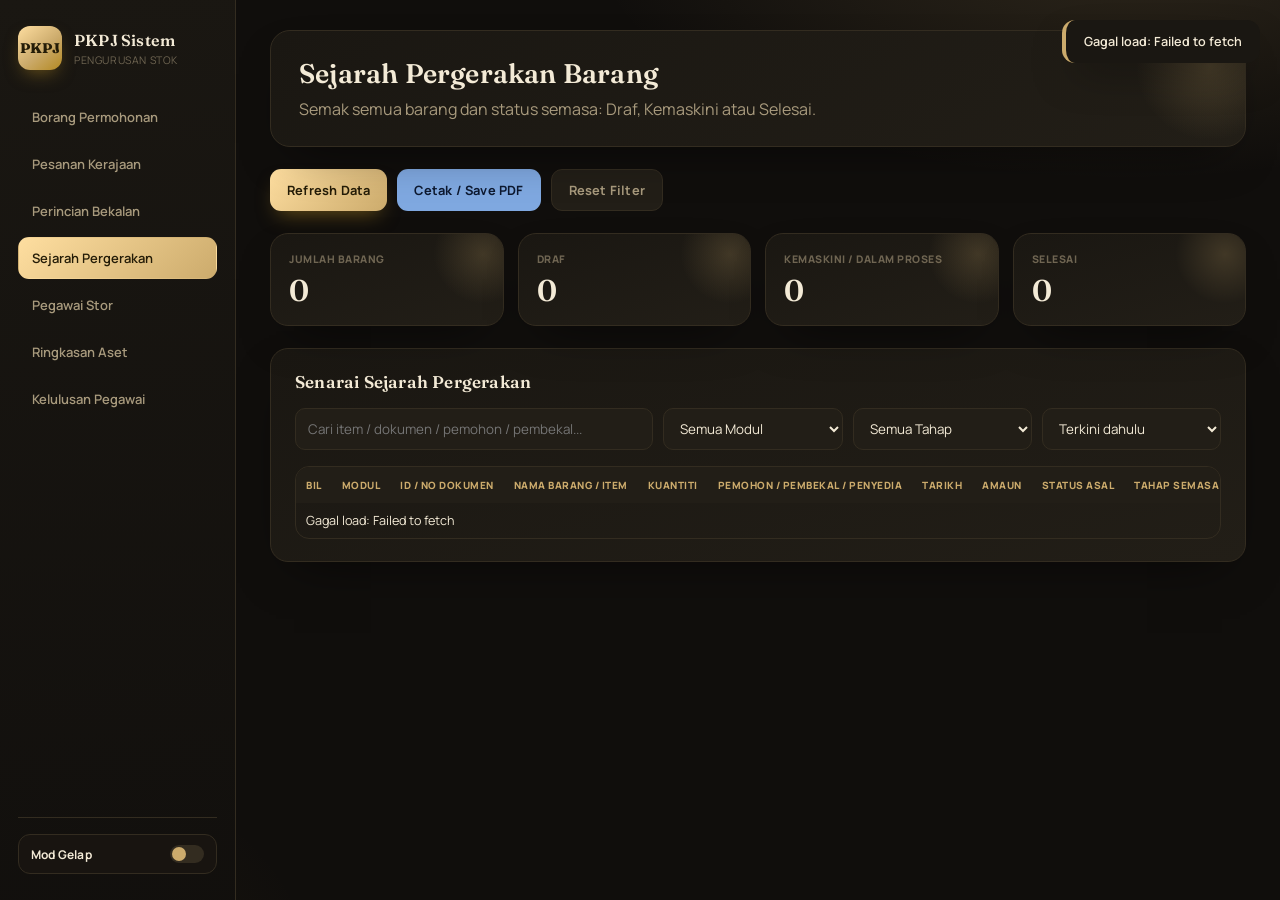
<file: sejarah_pergerakan.html>
<!DOCTYPE html>
<html lang="ms">
<head>
  <meta charset="UTF-8">
  <meta name="viewport" content="width=device-width, initial-scale=1.0">
  <title>Sejarah Pergerakan - PKPJ</title>

  <style>
@import url('https://fonts.googleapis.com/css2?family=Manrope:wght@400;500;600;700;800&family=Fraunces:opsz,wght@9..144,500;9..144,600;9..144,700&display=swap');

/* ============================================================
   PKPJ SHARED THEME — gold-on-charcoal design system
   Dipakai oleh semua halaman: index, pesanan, sebutharga,
   sejarah_pergerakan, pegawai_stor, ringkasan_aset.
   ============================================================ */
:root{
  --gold-pale:#FEDEA0;
  --gold-mid:#CCAB6C;
  --gold-deep:#B38922;
  --ink:#34312F;

  --bg:#100e0c;
  --bg-elev:#1a1712;
  --bg-elev-2:#221e17;
  --panel:#181410;
  --panel-border:#332c20;
  --text:#f3ead6;
  --text-dim:#a89a7d;
  --text-faint:#6f6552;
  --ok:#6fbf8b; --ok-bg:rgba(111,191,139,.12);
  --err:#e08a6f; --err-bg:rgba(224,138,111,.12);
  --info:#7fa8e0; --info-bg:rgba(127,168,224,.12);
  --shadow-soft:0 20px 50px -24px rgba(0,0,0,.65);
  color-scheme: dark;
}
[data-theme="light"]{
  --bg:#f6efdd;
  --bg-elev:#fffaf0;
  --bg-elev-2:#fbf3df;
  --panel:#fffdf8;
  --panel-border:#e7d9b6;
  --text:#2b2416;
  --text-dim:#7a6a45;
  --text-faint:#a7996f;
  --ok:#1f7a4d; --ok-bg:#e4f4ea;
  --err:#b5442e; --err-bg:#fbeae5;
  --info:#1d4ed8; --info-bg:#e6edfc;
  --shadow-soft:0 20px 44px -26px rgba(90,70,20,.35);
  color-scheme: light;
}

*{box-sizing:border-box;}
html,body{margin:0;padding:0;}
body{
  font-family:'Manrope',-apple-system,BlinkMacSystemFont,sans-serif;
  background:
    radial-gradient(900px 420px at 88% -8%, rgba(204,171,108,.16), transparent 60%),
    radial-gradient(700px 420px at -8% 108%, rgba(179,137,34,.10), transparent 60%),
    var(--bg);
  color:var(--text);
  min-height:100vh;
  transition:background .35s ease,color .35s ease;
}
h1,h2,h3{font-family:'Fraunces',serif;letter-spacing:.2px;margin:0;}
p{color:var(--text-dim);}
::selection{background:var(--gold-deep);color:#100e0c;}

/* ============================================================
   APP SHELL / SIDEBAR
   ============================================================ */
.app{display:flex;min-height:100vh;}
.sidebar{
  width:236px;flex-shrink:0;padding:26px 18px;
  background:linear-gradient(175deg,var(--bg-elev) 0%, var(--bg) 120%);
  border-right:1px solid var(--panel-border);
  position:fixed;top:0;bottom:0;left:0;overflow-y:auto;
  display:flex;flex-direction:column;gap:26px;
}
.brand{display:flex;align-items:center;gap:12px;}
.brand-logo{
  width:44px;height:44px;border-radius:12px;flex-shrink:0;
  background:linear-gradient(140deg,var(--gold-pale),var(--gold-mid) 55%,var(--gold-deep));
  color:#241c07;font-weight:800;font-family:'Fraunces',serif;font-size:14px;
  display:flex;align-items:center;justify-content:center;
  box-shadow:0 8px 18px -6px rgba(179,137,34,.55);
}
.brand h2{font-size:16px;font-weight:600;color:var(--text);margin:0;font-family:'Fraunces',serif;}
.brand p{margin:3px 0 0;font-size:10.5px;letter-spacing:.6px;text-transform:uppercase;color:var(--text-faint);}

.menu{display:flex;flex-direction:column;gap:5px;}
.menu a{
  display:flex;align-items:center;gap:10px;text-decoration:none;
  color:var(--text-dim);font-size:13px;font-weight:600;
  padding:11px 13px;border-radius:11px;border:1px solid transparent;transition:.2s;
}
.menu a .dot{width:6px;height:6px;border-radius:50%;background:var(--text-faint);flex-shrink:0;}
.menu a:hover{background:var(--panel);border-color:var(--panel-border);color:var(--text);}
.menu a.active{background:linear-gradient(135deg,var(--gold-pale),var(--gold-mid));color:#241c07;box-shadow:var(--shadow-soft);}
.menu a.active .dot{background:#241c07;}

.sidebar-foot{margin-top:auto;padding-top:16px;border-top:1px solid var(--panel-border);}
.theme-toggle{
  width:100%;display:flex;align-items:center;justify-content:space-between;gap:8px;
  background:var(--panel);border:1px solid var(--panel-border);color:var(--text);
  padding:10px 12px;border-radius:12px;font-size:12px;font-weight:700;cursor:pointer;font-family:inherit;
}
.theme-toggle .knob{width:34px;height:18px;border-radius:999px;background:var(--panel-border);position:relative;transition:.25s;}
.theme-toggle .knob::after{content:"";position:absolute;top:2px;left:2px;width:14px;height:14px;border-radius:50%;background:var(--gold-mid);transition:.25s;}
[data-theme="light"] .theme-toggle .knob::after{left:18px;background:var(--gold-deep);}

.main{margin-left:236px;width:calc(100% - 236px);padding:30px 34px 60px;max-width:1220px;}

/* ============================================================
   HERO
   ============================================================ */
.hero{
  background:linear-gradient(150deg,var(--bg-elev) 0%,var(--bg-elev-2) 100%);
  border:1px solid var(--panel-border);
  color:var(--text);border-radius:20px;padding:26px 28px;margin-bottom:22px;
  box-shadow:var(--shadow-soft);position:relative;overflow:hidden;
}
.hero::after{content:"";position:absolute;right:-40px;top:-40px;width:150px;height:150px;border-radius:50%;
  background:radial-gradient(circle,rgba(204,171,108,.22),transparent 70%);}
.hero h1{margin:0;font-size:27px;font-weight:600;}
.hero p{margin:8px 0 0;color:var(--text-dim);}

/* ============================================================
   TOOLBAR / BUTTONS
   ============================================================ */
.toolbar{display:flex;gap:10px;flex-wrap:wrap;margin-bottom:22px;}
button{border:none;cursor:pointer;font-weight:700;border-radius:11px;padding:11px 17px;font-size:12.8px;transition:.2s;letter-spacing:.2px;font-family:inherit;}
button:hover{transform:translateY(-1px);}
button:disabled{opacity:.5;cursor:not-allowed;transform:none;}
.btn-primary{background:linear-gradient(135deg,var(--gold-pale),var(--gold-mid));color:#241c07;box-shadow:0 10px 20px -8px rgba(179,137,34,.55);}
.btn-blue{background:var(--info);color:#0d1930;}
.btn-green{background:var(--ok);color:#0e1a13;}
.btn-red{background:var(--err);color:#2b0e07;}
.btn-gray{background:var(--bg-elev-2);color:var(--text-dim);border:1px solid var(--panel-border);}
.btn-small{padding:7px 11px;font-size:11px;border-radius:8px;}

/* ============================================================
   CARD / SECTIONS
   ============================================================ */
.card{
  background:linear-gradient(165deg,var(--bg-elev),var(--bg-elev-2));
  border:1px solid var(--panel-border);border-radius:18px;
  padding:22px 24px;margin-bottom:20px;box-shadow:var(--shadow-soft);
}
.card h2{margin:0 0 16px;font-size:17px;font-weight:600;color:var(--text);}
.list-card{background:linear-gradient(165deg,var(--bg-elev),var(--bg-elev-2));border:1px solid var(--panel-border);border-radius:18px;padding:20px 22px;box-shadow:var(--shadow-soft);}

/* document-style card (sebutharga) */
.document-box{
  background:linear-gradient(165deg,var(--bg-elev),var(--bg-elev-2));
  border:1px solid var(--panel-border);border-radius:18px;padding:24px;margin-bottom:20px;box-shadow:var(--shadow-soft);
}
.doc-header{display:flex;justify-content:space-between;gap:22px;flex-wrap:wrap;margin-bottom:18px;padding-bottom:18px;border-bottom:1px dashed var(--panel-border);}
.company-box h2{font-size:16px;margin-bottom:6px;}
.company-box p{margin:2px 0;font-size:12.5px;color:var(--text-dim);}
.info-box{min-width:260px;flex:1;max-width:340px;}
.info-row{display:flex;align-items:center;justify-content:space-between;gap:10px;margin-bottom:8px;}
.info-row span{font-size:11.5px;font-weight:700;color:var(--text-dim);flex-shrink:0;}
.info-row input{max-width:180px;}

/* ============================================================
   FORM ELEMENTS
   ============================================================ */
.form-grid{display:grid;grid-template-columns:repeat(2,1fr);gap:14px;}
.form-grid.cols-4{grid-template-columns:repeat(4,1fr);}
.full{grid-column:1/-1;}
.half{grid-column:span 2;}
label{display:block;font-size:11px;font-weight:700;margin-bottom:6px;color:var(--text-dim);letter-spacing:.2px;}
.required{color:var(--err);}
input,textarea,select{
  width:100%;padding:10px 12px;border:1px solid var(--panel-border);border-radius:10px;font-size:13.4px;outline:none;
  background:var(--bg-elev-2);font-family:inherit;color:var(--text);transition:.2s;
}
input:focus,textarea:focus,select:focus{border-color:var(--gold-mid);box-shadow:0 0 0 3px rgba(204,171,108,.18);}
input[readonly]{opacity:.65;}
textarea{min-height:70px;resize:vertical;}
.hint{font-size:11.5px;color:var(--text-faint);margin-top:8px;}
.search{width:100%;}

/* ============================================================
   TABLES
   ============================================================ */
.table-wrap,.items-table-wrap{overflow-x:auto;border-radius:14px;border:1px solid var(--panel-border);}
table,.items-table{width:100%;border-collapse:collapse;}
thead tr{background:var(--bg-elev-2);}
th{color:var(--gold-mid);font-size:10px;font-weight:800;letter-spacing:.5px;text-transform:uppercase;padding:11px 10px;text-align:left;white-space:nowrap;}
td{border-bottom:1px solid var(--panel-border);padding:9px 10px;font-size:12.6px;vertical-align:middle;color:var(--text);}
td input, td textarea{padding:8px 9px;font-size:12.6px;}
tbody tr{transition:background .15s;}
tbody tr:hover{background:var(--bg-elev-2);}
tbody tr:last-child td{border-bottom:none;}
.kosong,.empty{text-align:center;color:var(--text-faint);padding:24px 10px !important;font-style:italic;}
.item-desc{min-width:200px;}
.item-text{min-width:220px;min-height:54px;}
.item-images-btn{padding:7px 10px;font-size:10.5px;border-radius:8px;background:var(--info);color:#0d1930;border:none;cursor:pointer;white-space:nowrap;font-weight:700;}
.no-col{width:44px;}
.qty-col{width:90px;}
.price-col{width:120px;}
.amount-col{width:130px;}
.action-col,.action-buttons{width:90px;}

/* ============================================================
   TOTALS
   ============================================================ */
.total-box,.total-area{
  max-width:430px;margin-left:auto;margin-top:18px;
  background:var(--bg-elev-2);border:1px solid var(--panel-border);border-radius:14px;padding:15px;
}
.total-row{display:grid;grid-template-columns:1fr 140px;align-items:center;gap:10px;margin-bottom:10px;}
.total-row:last-child{margin-bottom:0;}
.total-row span,.total-row b{font-size:13px;color:var(--text-dim);font-weight:700;}
.grand-total{color:var(--gold-mid) !important;font-size:14px !important;}

/* ============================================================
   IMAGE UPLOAD / GALLERY
   ============================================================ */
.gambar-box{border:1.5px dashed var(--panel-border);border-radius:16px;padding:16px;background:var(--bg-elev-2);}
.gambar-actions{display:flex;flex-wrap:wrap;gap:10px;margin-bottom:12px;}
.gambar-list,.item-images-grid{display:grid;grid-template-columns:repeat(auto-fill,minmax(150px,1fr));gap:12px;margin-top:12px;}
.gambar-item,.item-image-preview{position:relative;border:1px solid var(--panel-border);border-radius:12px;overflow:hidden;background:var(--panel);}
.gambar-item img,.item-image-preview img{width:100%;height:120px;object-fit:cover;display:block;}
.gambar-item-name,.item-image-name{padding:8px;font-size:11.5px;word-break:break-word;background:var(--panel);color:var(--text-dim);}
.gambar-item-delete,.item-image-delete-btn{
  position:absolute;top:5px;right:5px;background:var(--err);color:#2b0e07;border:none;
  border-radius:8px;padding:4px 8px;font-size:10.5px;font-weight:800;cursor:pointer;
}
.link-gambar{color:var(--gold-mid);font-weight:700;text-decoration:none;}
.link-gambar:hover{text-decoration:underline;}
.upload-status{margin-top:10px;padding:8px 13px;border-radius:999px;font-size:12px;font-weight:700;display:inline-block;background:var(--bg-elev-2);color:var(--text-dim);}

/* ============================================================
   MODALS / OVERLAYS
   ============================================================ */
.modal-overlay,.camera-overlay,.item-images-modal,.saving-overlay,.loading{
  display:none;position:fixed;inset:0;background:rgba(8,7,5,.72);
  align-items:center;justify-content:center;z-index:999;padding:20px;
}
.modal-overlay.open,.camera-overlay.open,.item-images-modal.open{display:flex;}
.modal-box,.camera-box,.item-images-modal-content,.saving-box,.loading-box{
  background:var(--bg-elev);border:1px solid var(--panel-border);border-radius:18px;padding:24px;
  max-width:820px;width:100%;max-height:88vh;overflow-y:auto;box-shadow:0 30px 70px -20px rgba(0,0,0,.6);
  color:var(--text);text-align:center;
}
.modal-close{margin-top:16px;width:100%;background:var(--bg-elev-2);color:var(--text-dim);border:1px solid var(--panel-border);}
.modal-img{width:100%;max-height:220px;object-fit:cover;border-radius:12px;margin-bottom:12px;background:var(--bg-elev-2);}
.modal-tag{display:inline-block;font-size:10.5px;font-weight:800;letter-spacing:.4px;text-transform:uppercase;color:var(--gold-mid);background:var(--bg-elev-2);border:1px solid var(--panel-border);padding:4px 10px;border-radius:999px;margin-bottom:8px;}
.modal-detail{text-align:left;margin-top:12px;font-size:13px;color:var(--text-dim);}
#cameraPreview{width:100%;max-height:400px;background:#000;border-radius:12px;margin-top:10px;}
.camera-actions{display:flex;gap:10px;margin-top:16px;}
.camera-actions button{flex:1;}

.loading,.saving-overlay{z-index:9999;}
.spinner,.saving-spinner{width:44px;height:44px;border:5px solid var(--panel-border);border-top-color:var(--gold-mid);border-radius:50%;animation:spin 1s linear infinite;margin:0 auto 14px;}
@keyframes spin{to{transform:rotate(360deg);}}
.saving-title{font-weight:700;margin-bottom:4px;}
.saving-text{font-size:12.5px;color:var(--text-dim);}

/* ============================================================
   SIGNATURE
   ============================================================ */
.signature-box{border:1.5px dashed var(--panel-border);border-radius:15px;padding:14px;background:var(--bg-elev-2);}
.signature-box h3,.signature-box h4{margin:0 0 10px;font-size:12px;color:var(--text-dim);font-weight:700;letter-spacing:.2px;text-transform:uppercase;font-family:'Manrope',sans-serif;}
#signatureCanvas,canvas.sig-canvas{width:100%;height:180px;background:#fffdf8;border:1px solid var(--panel-border);border-radius:11px;touch-action:none;display:block;}

/* ============================================================
   STATUS / BADGES (semua varian — dipakai dinamik dari JS)
   ============================================================ */
.status,.badge,.status-badge{display:inline-block;padding:5px 11px;border-radius:999px;font-size:10.5px;font-weight:800;letter-spacing:.3px;}
.status-draf,.status-DRAF,.badge-draf{background:var(--info-bg);color:var(--info);}
.status-proses,.status-DALAM-PROSES,.status-dihantar,.status-DIHANTAR,.badge-kemaskini,.status-dikemaskini,.status-DIKEMASKINI{background:var(--gold-mid);color:#241c07;background-color:rgba(204,171,108,.18);color:var(--gold-mid);}
.status-selesai,.status-SELESAI,.badge-selesai,.status-diluluskan,.status-DILULUSKAN,.status-diterima,.status-DITERIMA{background:var(--ok-bg);color:var(--ok);}
.status-pending,.status-PENDING{background:var(--info-bg);color:var(--info);}
.status-ditolak,.status-DITOLAK{background:var(--err-bg);color:var(--err);}
.badge-source{background:var(--bg-elev-2);color:var(--gold-mid);border:1px solid var(--panel-border);}

/* ============================================================
   SUMMARY / STAT GRIDS
   ============================================================ */
.summary-grid,.stat-row{display:grid;grid-template-columns:repeat(4,1fr);gap:14px;margin-bottom:22px;}
.summary-card,.stat-card{
  background:linear-gradient(165deg,var(--bg-elev),var(--bg-elev-2));
  border:1px solid var(--panel-border);border-radius:18px;padding:18px 18px 16px;
  box-shadow:var(--shadow-soft);position:relative;overflow:hidden;
}
.summary-card::after,.stat-card::after{content:"";position:absolute;right:-30px;top:-30px;width:100px;height:100px;border-radius:50%;
  background:radial-gradient(circle,rgba(204,171,108,.20),transparent 70%);}
.summary-card .label,.stat-card .lbl{font-size:10.5px;font-weight:800;letter-spacing:.5px;text-transform:uppercase;color:var(--text-faint);}
.summary-card .value,.stat-card .num{font-family:'Fraunces',serif;font-size:30px;font-weight:600;color:var(--text);margin-top:6px;}

.filter-grid{display:grid;grid-template-columns:2fr 1fr 1fr 1fr;gap:10px;margin-bottom:16px;}

/* ============================================================
   ASSET / GRID CARDS (ringkasan_aset)
   ============================================================ */
.section-title{font-size:16px;font-weight:600;display:flex;align-items:center;gap:8px;color:var(--text);}
.section-badge{background:var(--bg-elev-2);color:var(--gold-mid);font-size:10.5px;font-weight:800;padding:3px 9px;border-radius:999px;border:1px solid var(--panel-border);}
.section-sub{margin:4px 0 14px;font-size:12px;color:var(--text-dim);}
.grid{display:grid;grid-template-columns:repeat(auto-fill,minmax(230px,1fr));gap:14px;}
.asset-card{
  background:var(--bg-elev-2);border:1px solid var(--panel-border);border-radius:14px;overflow:hidden;cursor:pointer;transition:.2s;
}
.asset-card:hover{transform:translateY(-2px);box-shadow:var(--shadow-soft);}
.asset-img{width:100%;height:120px;object-fit:cover;background:var(--panel);}
.asset-img.noimg{display:flex;align-items:center;justify-content:center;color:var(--text-faint);font-size:11px;}
.asset-body{padding:12px;}
.asset-meta{font-size:11.5px;color:var(--text-dim);margin-top:4px;}

/* ============================================================
   TIMELINE / STEP (sejarah pergerakan)
   ============================================================ */
.timeline{display:inline-flex;align-items:center;gap:0;min-width:230px;}
.tl-node{display:flex;flex-direction:column;align-items:center;gap:5px;flex-shrink:0;}
.tl-dot{
  width:22px;height:22px;border-radius:50%;flex-shrink:0;
  display:flex;align-items:center;justify-content:center;
  font-size:10px;font-weight:800;font-family:'Manrope',sans-serif;
  background:var(--bg-elev-2);border:2px solid var(--panel-border);color:var(--text-faint);
  transition:.3s;position:relative;z-index:2;
}
.tl-label{font-size:9px;font-weight:800;letter-spacing:.3px;text-transform:uppercase;color:var(--text-faint);white-space:nowrap;transition:.3s;}
/* garisan penyambung + anak panah */
.tl-link{flex:1;min-width:26px;height:22px;display:flex;align-items:center;position:relative;margin:0 -1px;}
.tl-track{position:absolute;top:50%;left:0;right:0;height:3px;transform:translateY(-50%);border-radius:99px;background:var(--panel-border);overflow:hidden;}
.tl-track i{position:absolute;inset:0;width:0;background:linear-gradient(90deg,var(--gold-deep),var(--gold-mid),var(--gold-pale));border-radius:99px;transition:width .5s ease;}
.tl-arrow{position:absolute;right:2px;top:50%;transform:translateY(-50%);font-size:11px;line-height:1;color:var(--panel-border);transition:.3s;z-index:3;}

/* keadaan DONE (tahap sudah dilepasi) */
.tl-node.done .tl-dot{background:linear-gradient(140deg,var(--gold-pale),var(--gold-mid));border-color:var(--gold-mid);color:#241c07;}
.tl-node.done .tl-label{color:var(--gold-mid);}
.tl-link.done .tl-track i{width:100%;}
.tl-link.done .tl-arrow{color:var(--gold-mid);}

/* keadaan ACTIVE (tahap semasa) — beri denyut + aliran bergerak */
.tl-node.active .tl-dot{
  background:linear-gradient(140deg,var(--gold-pale),var(--gold-mid));border-color:var(--gold-pale);color:#241c07;
  box-shadow:0 0 0 4px rgba(204,171,108,.20);animation:tlPulse 1.6s ease-in-out infinite;
}
.tl-node.active .tl-label{color:var(--gold-pale);}
.tl-link.active .tl-track i{
  width:100%;
  background-image:linear-gradient(90deg,var(--gold-deep) 0%,var(--gold-mid) 25%,var(--gold-pale) 50%,var(--gold-mid) 75%,var(--gold-deep) 100%);
  background-size:200% 100%;animation:tlFlow 1.2s linear infinite;
}
.tl-link.active .tl-arrow{color:var(--gold-mid);animation:tlArrow 1.1s ease-in-out infinite;}

@keyframes tlPulse{0%,100%{box-shadow:0 0 0 4px rgba(204,171,108,.20);}50%{box-shadow:0 0 0 7px rgba(204,171,108,.05);}}
@keyframes tlFlow{to{background-position:-200% 0;}}
@keyframes tlArrow{0%,100%{transform:translateY(-50%) translateX(0);}50%{transform:translateY(-50%) translateX(3px);}}

@media print{
  .tl-node.active .tl-dot{animation:none;}
  .tl-link.active .tl-track i{animation:none;}
  .tl-link.active .tl-arrow{animation:none;}
}

/* ---- Baris boleh klik ---- */
.row-click{cursor:pointer;}
.row-click:hover{background:rgba(204,171,108,.08) !important;box-shadow:inset 3px 0 0 var(--gold-mid);}
.row-click td:first-child{font-weight:800;color:var(--gold-mid);}

/* ---- Modal Detail ---- */
.detail-modal-box{max-width:640px;text-align:left;}
.detail-modal-box h3{font-size:20px;margin:6px 0 2px;text-align:center;}
.detail-ref{text-align:center;color:var(--text-dim);font-size:12px;margin-bottom:18px;}
.detail-modal-box .modal-tag{display:block;margin:0 auto 4px;width:max-content;}

.detail-timeline-title,.detail-grid-title{font-size:11px;font-weight:800;letter-spacing:.5px;text-transform:uppercase;color:var(--text-faint);margin:6px 0 12px;text-align:center;}

/* banner DAH SELESAI / status */
.done-banner{display:flex;flex-direction:column;align-items:center;gap:12px;margin:6px 0 20px;padding:20px 16px;border-radius:16px;font-weight:800;letter-spacing:.3px;}
.done-banner.selesai{background:radial-gradient(circle at 50% 0%,rgba(111,191,139,.18),transparent 70%),var(--bg-elev-2);border:1px solid var(--ok);}
.done-banner.proses{background:rgba(204,171,108,.12);color:var(--gold-mid);border:1px solid var(--gold-mid);font-size:14px;padding:14px 16px;}
.done-banner.draf{background:var(--info-bg);color:var(--info);border:1px solid var(--info);font-size:14px;padding:14px 16px;}
.done-banner .done-text{font-size:18px;color:var(--ok);font-family:'Fraunces',serif;letter-spacing:.5px;}
.done-banner .done-sub{font-size:11px;font-weight:700;color:var(--text-dim);letter-spacing:.5px;text-transform:uppercase;margin-top:-4px;}

/* ikon bulat hijau bertimbul (3D glossy) */
.check3d{width:78px;height:78px;position:relative;animation:tickPop .5s cubic-bezier(.2,.9,.3,1.5);}
.check3d svg{width:100%;height:100%;display:block;filter:drop-shadow(0 8px 14px rgba(31,122,77,.45));}
@keyframes tickPop{0%{transform:scale(0) rotate(-12deg);opacity:0;}60%{transform:scale(1.18) rotate(4deg);}100%{transform:scale(1) rotate(0);opacity:1;}}

/* timeline besar dalam modal */
.timeline-big{display:flex;align-items:flex-start;justify-content:center;gap:0;margin:6px 0 8px;}
.tlb-node{display:flex;flex-direction:column;align-items:center;gap:8px;flex-shrink:0;width:78px;text-align:center;}
.tlb-dot{
  width:46px;height:46px;border-radius:50%;display:flex;align-items:center;justify-content:center;
  font-size:18px;font-weight:800;font-family:'Fraunces',serif;
  background:var(--bg-elev-2);border:2px solid var(--panel-border);color:var(--text-faint);transition:.3s;position:relative;
}
.tlb-label{font-size:11px;font-weight:800;color:var(--text-faint);text-transform:uppercase;letter-spacing:.3px;}
.tlb-link{flex:1;min-width:36px;height:46px;position:relative;display:flex;align-items:center;}
.tlb-track{position:absolute;top:23px;left:0;right:0;height:4px;transform:translateY(-50%);background:var(--panel-border);border-radius:99px;overflow:hidden;}
.tlb-track i{position:absolute;inset:0;width:0;border-radius:99px;background:linear-gradient(90deg,var(--gold-deep),var(--gold-mid),var(--gold-pale));transition:width .6s ease;}
.tlb-arrow{position:absolute;right:3px;top:23px;transform:translateY(-50%);font-size:14px;color:var(--panel-border);z-index:2;transition:.3s;}

.tlb-node.done .tlb-dot{background:linear-gradient(140deg,var(--gold-pale),var(--gold-mid));border-color:var(--gold-mid);color:#241c07;}
.tlb-node.done .tlb-dot::after{content:"\2713";position:absolute;bottom:-3px;right:-3px;width:18px;height:18px;border-radius:50%;background:var(--ok);color:#0e1a13;font-size:11px;font-family:'Manrope',sans-serif;display:flex;align-items:center;justify-content:center;border:2px solid var(--bg-elev);}
.tlb-node.done .tlb-label{color:var(--gold-mid);}
.tlb-link.done .tlb-track i{width:100%;}
.tlb-link.done .tlb-arrow{color:var(--gold-mid);}

.tlb-node.active .tlb-dot{background:linear-gradient(140deg,var(--gold-pale),var(--gold-mid));border-color:var(--gold-pale);color:#241c07;box-shadow:0 0 0 5px rgba(204,171,108,.20);animation:tlPulse 1.6s ease-in-out infinite;}
.tlb-node.active .tlb-label{color:var(--gold-pale);}
.tlb-link.active .tlb-track i{width:100%;background-image:linear-gradient(90deg,var(--gold-deep) 0%,var(--gold-mid) 25%,var(--gold-pale) 50%,var(--gold-mid) 75%,var(--gold-deep) 100%);background-size:200% 100%;animation:tlFlow 1.2s linear infinite;}
.tlb-link.active .tlb-arrow{color:var(--gold-mid);animation:tlArrow 1.1s ease-in-out infinite;}

/* grid maklumat dalam modal */
.detail-grid{display:grid;grid-template-columns:1fr 1fr;gap:1px;background:var(--panel-border);border:1px solid var(--panel-border);border-radius:12px;overflow:hidden;margin-top:14px;}
.detail-grid .cell{background:var(--bg-elev);padding:11px 13px;}
.detail-grid .cell.full{grid-column:1/-1;}
.detail-grid .cell .k{font-size:10px;font-weight:800;letter-spacing:.4px;text-transform:uppercase;color:var(--text-faint);margin-bottom:3px;}
.detail-grid .cell .v{font-size:13px;color:var(--text);font-weight:600;word-break:break-word;}
@media(max-width:520px){.detail-grid{grid-template-columns:1fr;}.timeline-big{transform:scale(.9);}}

/* ============================================================
   MESSAGES / TOASTS
   ============================================================ */
.msg{margin-top:14px;padding:11px 14px;border-radius:10px;font-weight:700;font-size:12.3px;}
.toast-notification{
  position:fixed;top:20px;right:20px;z-index:9999;background:var(--bg-elev);color:var(--text);
  padding:13px 18px;border-radius:13px;box-shadow:0 18px 40px -14px rgba(0,0,0,.5);border-left:4px solid var(--gold-mid);
  font-size:12.6px;font-weight:600;display:none;max-width:320px;
}
.toast-notification.show{display:block;}

/* ============================================================
   RESPONSIVE
   ============================================================ */
@media(max-width:900px){
  .summary-grid,.stat-row{grid-template-columns:repeat(2,1fr);}
  .filter-grid{grid-template-columns:1fr 1fr;}
  .doc-header{flex-direction:column;}
}
@media(max-width:760px){
  .sidebar{width:100%;position:relative;height:auto;padding:16px;}
  .app{flex-direction:column;}
  .main{margin-left:0;width:100%;padding:18px;}
  .form-grid,.form-grid.cols-4{grid-template-columns:1fr;}
  .full,.half{grid-column:auto;}
  .summary-grid,.stat-row{grid-template-columns:1fr 1fr;}
  .filter-grid{grid-template-columns:1fr;}
}

/* ============================================================
   DASHBOARD (index.html) — kad KPI, graf, aliran kerja accordion
   ============================================================ */
.page-header{display:flex;align-items:flex-end;justify-content:space-between;gap:16px;margin-bottom:24px;flex-wrap:wrap;}
.page-header h2{font-size:25px;font-weight:600;color:var(--text);}
.page-header p{margin:6px 0 0;color:var(--text-dim);font-size:13px;}
.pill-live{display:inline-flex;align-items:center;gap:7px;font-size:11px;font-weight:800;letter-spacing:.4px;color:var(--gold-mid);background:var(--panel);border:1px solid var(--panel-border);padding:7px 13px;border-radius:999px;}
.pill-live .blip{width:7px;height:7px;border-radius:50%;background:var(--ok);box-shadow:0 0 0 3px var(--ok-bg);}

.stat-card{cursor:pointer;transition:.2s;}
.stat-card:hover{transform:translateY(-2px);}
.stat-card .sub{font-size:11.5px;color:var(--text-dim);margin-top:4px;}
.stat-card .bar{height:5px;border-radius:99px;background:var(--panel-border);margin-top:14px;overflow:hidden;}
.stat-card .bar i{display:block;height:100%;border-radius:99px;background:linear-gradient(90deg,var(--gold-mid),var(--gold-deep));width:0%;transition:width .6s ease;}

.chart-card{background:linear-gradient(165deg,var(--bg-elev),var(--bg-elev-2));border:1px solid var(--panel-border);border-radius:18px;padding:20px 22px;box-shadow:var(--shadow-soft);margin-bottom:22px;}
.chart-card .chart-head{display:flex;align-items:center;justify-content:space-between;margin-bottom:14px;flex-wrap:wrap;gap:8px;}
.chart-card h3{font-size:15px;font-weight:600;color:var(--text);}
.chart-card .chart-head p{margin:2px 0 0;font-size:11.5px;color:var(--text-dim);}
.chart-legend{display:flex;gap:14px;flex-wrap:wrap;}
.chart-legend span{display:inline-flex;align-items:center;gap:6px;font-size:11px;color:var(--text-dim);font-weight:700;}
.chart-legend i{width:8px;height:8px;border-radius:2px;display:inline-block;}
#chartWrap{width:100%;overflow-x:auto;}
.bar-rect{transition:height .6s ease, y .6s ease;}
.bar-label{font-size:10.5px;font-weight:700;}

.flow-item{background:var(--panel);border:1px solid var(--panel-border);border-radius:18px;margin-bottom:16px;overflow:hidden;box-shadow:var(--shadow-soft);transition:box-shadow .25s;}
.flow-item.open{box-shadow:0 24px 50px -22px rgba(179,137,34,.30), var(--shadow-soft);}
.flow-head{display:flex;align-items:center;justify-content:space-between;padding:18px 20px;cursor:pointer;user-select:none;}
.flow-head:hover{background:rgba(204,171,108,.05);}
.flow-head .left{display:flex;align-items:center;gap:14px;}
.step-num{width:36px;height:36px;border-radius:11px;flex-shrink:0;background:linear-gradient(140deg,var(--gold-pale),var(--gold-mid));color:#241c07;font-family:'Fraunces',serif;font-weight:700;font-size:14px;display:flex;align-items:center;justify-content:center;transition:transform .25s;}
.flow-item:hover .step-num{transform:scale(1.06) rotate(-3deg);}
.flow-head h2{font-size:16px;font-weight:600;color:var(--text);}
.flow-head .sub{margin:3px 0 0;font-size:12px;color:var(--text-dim);}
.count-pill{background:var(--bg-elev-2);color:var(--gold-mid);font-size:10.5px;font-weight:800;padding:3px 9px;border-radius:999px;margin-left:8px;border:1px solid var(--panel-border);}
.chevron{font-size:15px;color:var(--gold-mid);transition:transform .25s;}
.flow-item.open .chevron{transform:rotate(180deg);}
.flow-body{display:none;padding:0 20px 22px;border-top:1px solid var(--panel-border);}
.flow-item.open .flow-body{display:block;padding-top:18px;animation:fadeSlideIn .3s ease;}
@keyframes fadeSlideIn{from{opacity:0;transform:translateY(-6px);}to{opacity:1;transform:translateY(0);}}
.panel-toolbar{display:flex;gap:10px;margin-bottom:14px;flex-wrap:wrap;align-items:center;}
.panel-toolbar input{flex:1;min-width:160px;}
.detail-form{margin-top:18px;padding-top:18px;border-top:1px dashed var(--panel-border);display:none;}
.detail-form.show{display:block;}
.detail-form .form-title{display:flex;align-items:center;justify-content:space-between;margin-bottom:14px;gap:10px;flex-wrap:wrap;}
.detail-form .form-title h3{font-size:15px;font-weight:600;color:var(--text);}
.sig-existing{display:flex;align-items:center;gap:13px;padding:9px 11px;background:var(--panel);border:1px solid var(--panel-border);border-radius:11px;margin-bottom:9px;}
.sig-existing img{height:52px;border-radius:8px;border:1px solid var(--panel-border);background:#fff;}
.sig-existing span{font-size:11px;color:var(--text-dim);}
.sig-actions{display:flex;gap:8px;margin-top:9px;}
.msg{display:none;}
.msg.show{display:block;}
.msg.ok{background:var(--ok-bg);color:var(--ok);border:1px solid var(--ok);}
.msg.err{background:var(--err-bg);color:var(--err);border:1px solid var(--err);}

.toast-stack{position:fixed;top:20px;right:20px;z-index:9999;display:flex;flex-direction:column;gap:9px;max-width:320px;}
.toast{display:flex;align-items:flex-start;gap:9px;background:var(--bg-elev);color:var(--text);padding:13px 15px;border-radius:13px;box-shadow:0 18px 40px -14px rgba(0,0,0,.5);border-left:4px solid var(--gold-mid);font-size:12.6px;font-weight:600;line-height:1.4;transform:translateX(120%);opacity:0;animation:toastIn .45s cubic-bezier(.2,.9,.3,1.3) forwards;}
.toast.err{border-left-color:var(--err);}
.toast .icn{font-size:16px;line-height:1;margin-top:1px;}
.toast.leaving{animation:toastOut .35s ease forwards;}
@keyframes toastIn{to{transform:translateX(0);opacity:1;}}
@keyframes toastOut{to{transform:translateX(120%);opacity:0;}}

</style>
</head>

<body>
<script>
// ============================================================
// PKPJ — suis Mod Gelap / Mod Terang (dikongsi semua halaman)
// ============================================================
(function () {
  function safeGet(k) { try { return localStorage.getItem(k); } catch (e) { return null; } }
  function safeSet(k, v) { try { localStorage.setItem(k, v); } catch (e) {} }

  function applyTheme(mode) {
    document.body.setAttribute("data-theme", mode);
    const label = document.getElementById("themeToggleLabel");
    if (label) label.textContent = mode === "dark" ? "Mod Gelap" : "Mod Terang";
    safeSet("pkpj_theme", mode);
  }

  window.toggleTheme = function () {
    const cur = document.body.getAttribute("data-theme") === "dark" ? "light" : "dark";
    applyTheme(cur);
  };

  document.addEventListener("DOMContentLoaded", function () {
    applyTheme(safeGet("pkpj_theme") || "dark");
  });
})();

</script>
<div class="app">

  <aside class="sidebar">
    <div class="brand">
      <div class="brand-logo">PKPJ</div>
      <div>
        <h2>PKPJ Sistem</h2>
        <p>Pengurusan Stok</p>
      </div>
    </div>

    <nav class="menu">
      <a href="index.html"></span>Borang Permohonan</a>
      <a href="pesanan.html"></span>Pesanan Kerajaan</a>
      <a href="sebutharga.html"></span>Perincian Bekalan</a>
      <a href="sejarah_pergerakan.html" class="active"></span>Sejarah Pergerakan</a>
      <a href="pegawai_stor.html"></span>Pegawai Stor</a>
      <a href="ringkasan_aset.html"></span>Ringkasan Aset</a>
      <a href="kelulusan_pegawai.html"></span>Kelulusan Pegawai</a>
    </nav>
    <div class="sidebar-foot">
      <button class="theme-toggle" id="themeToggleBtn" onclick="toggleTheme()">
        <span id="themeToggleLabel">Mod Gelap</span>
        <span class="knob"></span>
      </button>
    </div>
  </aside>

  <main class="main">
    <section class="hero">
      <h1>Sejarah Pergerakan Barang</h1>
      <p>Semak semua barang dan status semasa: Draf, Kemaskini atau Selesai.</p>
    </section>

    <div class="toolbar">
      <button class="btn-primary" onclick="loadSemuaData()">Refresh Data</button>
      <button class="btn-blue" onclick="window.print()">Cetak / Save PDF</button>
      <button class="btn-gray" onclick="resetFilter()">Reset Filter</button>
    </div>

    <section class="summary-grid">
      <div class="summary-card">
        <div class="label">Jumlah Barang</div>
        <div class="value" id="countTotal">0</div>
      </div>
      <div class="summary-card">
        <div class="label">Draf</div>
        <div class="value" id="countDraf">0</div>
      </div>
      <div class="summary-card">
        <div class="label">Kemaskini / Dalam Proses</div>
        <div class="value" id="countKemaskini">0</div>
      </div>
      <div class="summary-card">
        <div class="label">Selesai</div>
        <div class="value" id="countSelesai">0</div>
      </div>
    </section>

    <section class="card">
      <h2>Senarai Sejarah Pergerakan</h2>

      <div class="filter-grid">
        <input id="searchInput" type="text" placeholder="Cari item / dokumen / pemohon / pembekal..." oninput="applyFilter()">

        <select id="sourceFilter" onchange="applyFilter()">
          <option value="">Semua Modul</option>
          <option value="Permohonan Stok">Permohonan Stok</option>
          <option value="Pesanan Kerajaan">Pesanan Kerajaan</option>
          <option value="Sebutharga">Sebutharga</option>
        </select>

        <select id="stageFilter" onchange="applyFilter()">
          <option value="">Semua Tahap</option>
          <option value="DRAF">Draf</option>
          <option value="KEMASKINI">Kemaskini</option>
          <option value="SELESAI">Selesai</option>
        </select>

        <select id="sortFilter" onchange="applyFilter()">
          <option value="latest">Terkini dahulu</option>
          <option value="oldest">Terlama dahulu</option>
          <option value="item">Susun ikut item</option>
        </select>
      </div>

      <div class="table-wrap">
        <table>
          <thead>
            <tr>
              <th>Bil</th>
              <th>Modul</th>
              <th>ID / No Dokumen</th>
              <th>Nama Barang / Item</th>
              <th>Kuantiti</th>
              <th>Pemohon / Pembekal / Penyedia</th>
              <th>Tarikh</th>
              <th>Amaun</th>
              <th>Status Asal</th>
              <th>Tahap Semasa</th>
              <th>Perjalanan</th>
            </tr>
          </thead>
          <tbody id="historyBody">
            <tr>
              <td colspan="11">Memuatkan data...</td>
            </tr>
          </tbody>
        </table>
      </div>

      <div id="msg" class="msg"></div>
    </section>
  </main>
</div>

<div class="toast-notification" id="toastNotification"></div>

<div class="modal-overlay" id="detailModal" onclick="if(event.target===this) closeDetail()">
  <div class="modal-box detail-modal-box">
    <div id="detailDone"></div>
    <span class="modal-tag" id="detailSource"></span>
    <h3 id="detailTitle"></h3>
    <div class="detail-ref" id="detailRef"></div>

    <div class="detail-timeline-title">Perjalanan Status</div>
    <div id="detailTimeline"></div>

    <div class="detail-grid" id="detailGrid"></div>

    <button class="modal-close" onclick="closeDetail()">Tutup</button>
  </div>
</div>

<script>
  const APPS_SCRIPT_URL = "https://script.google.com/macros/s/AKfycbyLsu4ZUtYEO5lhbKWW-VVPEaxvAKlOuAz5X7XppNHdX0lBHoh9273DdBMGNTbrcM4I/exec";
  const SHEET_SECRET = "pkpj-secret-123";

  let allHistory = [];
  let filteredHistory = [];

  document.addEventListener("DOMContentLoaded", function () {
    loadSemuaData();
  });

  async function loadSemuaData() {
    const tbody = document.getElementById("historyBody");
    setMsg("Sedang memuatkan sejarah pergerakan...", "#2563eb");
    tbody.innerHTML = '<tr><td colspan="11">Memuatkan data...</td></tr>';

    try {
      const permohonan = await fetchList("");
      const pesanan = await fetchList("pesanan_list");
      const sebutharga = await fetchList("sebutharga_list");

      allHistory = [];
      allHistory = allHistory.concat(buildPermohonanRows(permohonan));
      allHistory = allHistory.concat(buildPesananRows(pesanan));
      allHistory = allHistory.concat(buildSebuthargaRows(sebutharga));

      applyFilter();
      setMsg("Data sejarah pergerakan berjaya dimuatkan.", "#16a34a");
      showToast("Data sejarah pergerakan berjaya dimuatkan.", "success");
    } catch (err) {
      tbody.innerHTML = '<tr><td colspan="11">Gagal load: ' + escapeHtml(err.message) + '</td></tr>';
      setMsg("Gagal load: " + err.message, "#dc2626");
      showToast("Gagal load: " + err.message, "error");
    }
  }

  async function fetchList(action) {
    let url = APPS_SCRIPT_URL + "?secret=" + encodeURIComponent(SHEET_SECRET);
    if (action) url += "&action=" + encodeURIComponent(action);

    const res = await fetch(url);
    const result = await readJson(res);

    if (!result.ok) {
      throw new Error(result.error || "Gagal baca data.");
    }

    return result.data || [];
  }

  async function readJson(response) {
    const text = await response.text();
    try {
      return JSON.parse(text);
    } catch (err) {
      throw new Error("Apps Script tidak pulangkan JSON. Response: " + text.substring(0, 160));
    }
  }

  function buildPermohonanRows(data) {
    return (data || []).map(function (d) {
      const status = d.status || "PENDING";
      return {
        source: "Permohonan Stok",
        ref: d.id || "-",
        item: d.item_name || "-",
        qty: d.qty_dipesan || "-",
        pihak: d.pemohon_nama || "-",
        tarikh: d.pemohon_tarikh || d.created_at || "",
        amaun: d.amaun || "0.00",
        statusAsal: status,
        tahap: normalizeTahap(status),
        searchText: [d.id, d.item_name, d.pemohon_nama, status].join(" ")
      };
    });
  }

  function buildPesananRows(data) {
    const rows = [];

    (data || []).forEach(function (d) {
      const status = d.status || "DRAF";
      const items = Array.isArray(d.items) && d.items.length ? d.items : [{ perihal: d.perihal || "-", kuantiti: "-", amaun: d.jumlah_keseluruhan || "0.00" }];

      items.forEach(function (item) {
        rows.push({
          source: "Pesanan Kerajaan",
          ref: d.no_dokumen || d.id || "-",
          item: item.perihal || d.perihal || "-",
          qty: item.kuantiti || "-",
          pihak: d.pembekal || d.penyedia || "-",
          tarikh: d.tarikh_dokumen || d.created_at || "",
          amaun: item.amaun || d.jumlah_keseluruhan || "0.00",
          statusAsal: status,
          tahap: normalizeTahap(status),
          searchText: [d.id, d.no_dokumen, item.perihal, d.pembekal, status].join(" ")
        });
      });
    });

    return rows;
  }

  function buildSebuthargaRows(data) {
    const rows = [];

    (data || []).forEach(function (d) {
      const status = d.status || "DRAF";
      const items = Array.isArray(d.items) && d.items.length ? d.items : [{ perihal: "-", kuantiti: "-", jumlah: d.grand_total || "0.00" }];

      items.forEach(function (item) {
        rows.push({
          source: "Sebutharga",
          ref: d.no_sebutharga || d.id || "-",
          item: item.perihal || "-",
          qty: item.kuantiti || "-",
          pihak: d.prepared_by || "-",
          tarikh: d.tarikh || "",
          amaun: item.jumlah || d.grand_total || "0.00",
          statusAsal: status,
          tahap: normalizeTahap(status),
          searchText: [d.id, d.no_sebutharga, item.perihal, d.prepared_by, status].join(" ")
        });
      });
    });

    return rows;
  }

  function normalizeTahap(status) {
    const s = String(status || "").toUpperCase().trim();

    if (["SELESAI", "DITERIMA", "DILULUSKAN", "LULUS", "APPROVED", "COMPLETE", "COMPLETED"].includes(s)) {
      return "SELESAI";
    }

    if (["KEMASKINI", "DIKEMASKINI", "DIHANTAR", "DALAM PROSES", "PROSES", "PROCESSING", "DITOLAK"].includes(s)) {
      return "KEMASKINI";
    }

    return "DRAF";
  }

  function getTahapLevel(tahap) {
    if (tahap === "SELESAI") return 3;
    if (tahap === "KEMASKINI") return 2;
    return 1;
  }

  function applyFilter() {
    const search = String(document.getElementById("searchInput").value || "").toLowerCase().trim();
    const source = document.getElementById("sourceFilter").value;
    const stage = document.getElementById("stageFilter").value;
    const sort = document.getElementById("sortFilter").value;

    filteredHistory = allHistory.filter(function (row) {
      const matchSearch = !search || String(row.searchText || "").toLowerCase().includes(search);
      const matchSource = !source || row.source === source;
      const matchStage = !stage || row.tahap === stage;
      return matchSearch && matchSource && matchStage;
    });

    filteredHistory.sort(function (a, b) {
      if (sort === "item") {
        return String(a.item || "").localeCompare(String(b.item || ""));
      }

      const da = new Date(a.tarikh || 0).getTime() || 0;
      const db = new Date(b.tarikh || 0).getTime() || 0;

      return sort === "oldest" ? da - db : db - da;
    });

    renderTable(filteredHistory);
    updateSummary(filteredHistory);
  }

  function renderTable(data) {
    const tbody = document.getElementById("historyBody");

    if (!data.length) {
      tbody.innerHTML = '<tr><td colspan="11">Tiada rekod dijumpai.</td></tr>';
      return;
    }

    tbody.innerHTML = data.map(function (row, index) {
      return `
        <tr class="row-click" onclick="openDetail(${index})" title="Klik untuk lihat butiran penuh">
          <td>${index + 1}</td>
          <td><span class="badge badge-source">${escapeHtml(row.source)}</span></td>
          <td>${escapeHtml(row.ref)}</td>
          <td><b>${escapeHtml(row.item)}</b></td>
          <td>${escapeHtml(row.qty)}</td>
          <td>${escapeHtml(shortText(row.pihak, 60))}</td>
          <td>${formatDate(row.tarikh)}</td>
          <td>RM ${escapeHtml(formatMoney(row.amaun))}</td>
          <td>${escapeHtml(row.statusAsal)}</td>
          <td>${renderTahapBadge(row.tahap)}</td>
          <td>${renderTimeline(row.tahap)}</td>
        </tr>
      `;
    }).join("");
  }

  function renderTahapBadge(tahap) {
    if (tahap === "SELESAI") return '<span class="badge badge-selesai">SELESAI</span>';
    if (tahap === "KEMASKINI") return '<span class="badge badge-kemaskini">KEMASKINI</span>';
    return '<span class="badge badge-draf">DRAF</span>';
  }

  function renderTimeline(tahap) {
    const level = getTahapLevel(tahap); // 1=Draf, 2=Kemaskini, 3=Selesai
    const steps = ["Draf", "Kemaskini", "Selesai"];

    // kelas untuk setiap node: 'done' jika sudah dilepasi ATAU tahap akhir tercapai, 'active' jika tahap semasa dan masih ada tahap seterusnya
    function nodeClass(i) {
      const n = i + 1;
      const isLast = i === steps.length - 1;
      if (n < level) return "done";
      if (n === level) return isLast ? "done" : "active";
      return "";
    }
    // kelas untuk penyambung antara node i dan i+1
    function linkClass(i) {
      const n = i + 1;
      if (n < level) return "done";      // sudah lepas penuh
      if (n === level) return "active";  // sedang bergerak ke depan
      return "";
    }

    let html = '<div class="timeline">';
    for (let i = 0; i < steps.length; i++) {
      html += `
        <div class="tl-node ${nodeClass(i)}">
          <div class="tl-dot">${i + 1}</div>
          <div class="tl-label">${steps[i]}</div>
        </div>`;
      if (i < steps.length - 1) {
        html += `
          <div class="tl-link ${linkClass(i)}">
            <div class="tl-track"><i></i></div>
            <div class="tl-arrow">&#9654;</div>
          </div>`;
      }
    }
    html += "</div>";
    return html;
  }

  // Timeline versi besar untuk modal detail
  function renderTimelineBig(tahap) {
    const level = getTahapLevel(tahap);
    const steps = ["Draf", "Kemaskini", "Selesai"];

    function nodeClass(i) {
      const n = i + 1;
      const isLast = i === steps.length - 1;
      if (n < level) return "done";
      if (n === level) return isLast ? "done" : "active";
      return "";
    }
    function linkClass(i) {
      const n = i + 1;
      if (n < level) return "done";
      if (n === level) return "active";
      return "";
    }

    let html = '<div class="timeline-big">';
    for (let i = 0; i < steps.length; i++) {
      html += `
        <div class="tlb-node ${nodeClass(i)}">
          <div class="tlb-dot">${i + 1}</div>
          <div class="tlb-label">${steps[i]}</div>
        </div>`;
      if (i < steps.length - 1) {
        html += `
          <div class="tlb-link ${linkClass(i)}">
            <div class="tlb-track"><i></i></div>
            <div class="tlb-arrow">&#9654;</div>
          </div>`;
      }
    }
    html += "</div>";
    return html;
  }

  // Buka modal butiran penuh untuk satu rekod
  function openDetail(index) {
    const row = filteredHistory[index];
    if (!row) return;

    // banner status
    let banner = "";
    if (row.tahap === "SELESAI") {
      banner = `
        <div class="done-banner selesai">
          <div class="check3d">
            <svg viewBox="0 0 100 100" xmlns="http://www.w3.org/2000/svg">
              <defs>
                <radialGradient id="cg" cx="42%" cy="34%" r="70%">
                  <stop offset="0%" stop-color="#8FdE6a"/>
                  <stop offset="55%" stop-color="#5cbf5c"/>
                  <stop offset="100%" stop-color="#2f9e3f"/>
                </radialGradient>
              </defs>
              <circle cx="50" cy="53" r="42" fill="#1f7a34"/>
              <circle cx="50" cy="48" r="42" fill="url(#cg)" stroke="#1f7a34" stroke-width="3"/>
              <ellipse cx="38" cy="30" rx="16" ry="9" fill="#ffffff" opacity="0.28"/>
              <path d="M32 49 L45 62 L70 34" fill="none" stroke="#ffffff" stroke-width="9"
                stroke-linecap="round" stroke-linejoin="round"/>
            </svg>
          </div>
          <div class="done-text">DAH SELESAI</div>
          <div class="done-sub">Perjalanan lengkap</div>
        </div>`;
    } else if (row.tahap === "KEMASKINI") {
      banner = `<div class="done-banner proses">DALAM PROSES / KEMASKINI</div>`;
    } else {
      banner = `<div class="done-banner draf">MASIH DI PERINGKAT DRAF</div>`;
    }
    document.getElementById("detailDone").innerHTML = banner;

    document.getElementById("detailSource").textContent = row.source;
    document.getElementById("detailTitle").textContent = row.item || "-";
    document.getElementById("detailRef").textContent = "ID / No Dokumen: " + (row.ref || "-");

    document.getElementById("detailTimeline").innerHTML = renderTimelineBig(row.tahap);

    const cells = [
      ["Modul", row.source],
      ["ID / No Dokumen", row.ref],
      ["Kuantiti", row.qty],
      ["Amaun", "RM " + formatMoney(row.amaun)],
      ["Pemohon / Pembekal / Penyedia", row.pihak, true],
      ["Tarikh", formatDate(row.tarikh)],
      ["Status Asal", row.statusAsal],
      ["Tahap Semasa", row.tahap]
    ];
    document.getElementById("detailGrid").innerHTML = cells.map(function (c) {
      const full = c[2] ? " full" : "";
      return `<div class="cell${full}"><div class="k">${escapeHtml(c[0])}</div><div class="v">${escapeHtml((c[1] === 0 ? "0" : c[1]) || "-")}</div></div>`;
    }).join("");

    document.getElementById("detailModal").classList.add("open");
  }

  function closeDetail() {
    document.getElementById("detailModal").classList.remove("open");
  }

  function updateSummary(data) {
    const total = data.length;
    const draf = data.filter(function (x) { return x.tahap === "DRAF"; }).length;
    const kemaskini = data.filter(function (x) { return x.tahap === "KEMASKINI"; }).length;
    const selesai = data.filter(function (x) { return x.tahap === "SELESAI"; }).length;

    document.getElementById("countTotal").innerText = total;
    document.getElementById("countDraf").innerText = draf;
    document.getElementById("countKemaskini").innerText = kemaskini;
    document.getElementById("countSelesai").innerText = selesai;
  }

  function resetFilter() {
    document.getElementById("searchInput").value = "";
    document.getElementById("sourceFilter").value = "";
    document.getElementById("stageFilter").value = "";
    document.getElementById("sortFilter").value = "latest";
    applyFilter();
  }

  function setMsg(text, color) {
    const el = document.getElementById("msg");
    if (!el) return;
    el.innerText = text || "";
    el.style.color = color || "#0f172a";
  }

  function showToast(message, type) {
    const toast = document.getElementById("toastNotification");
    if (!toast) return;

    toast.className = "toast-notification";

    if (type === "success") toast.classList.add("toast-success");
    else if (type === "error") toast.classList.add("toast-error");
    else toast.classList.add("toast-info");

    toast.innerText = message;
    toast.classList.add("show");

    setTimeout(function () {
      toast.classList.remove("show");
    }, 3500);
  }

  function escapeHtml(value) {
    return String(value ?? "").replace(/[&<>'"]/g, function (char) {
      return {
        "&": "&amp;",
        "<": "&lt;",
        ">": "&gt;",
        "'": "&#039;",
        '"': "&quot;"
      }[char];
    });
  }

  function shortText(value, max) {
    const text = String(value || "");
    return text.length <= max ? text : text.slice(0, max) + "...";
  }

  function formatDate(value) {
    if (!value) return "-";
    try {
      const d = new Date(value);
      if (isNaN(d.getTime())) return escapeHtml(value);
      return d.toLocaleDateString("ms-MY");
    } catch (err) {
      return escapeHtml(value);
    }
  }

  function formatMoney(value) {
    const n = Number(String(value || "0").replace(/[^0-9.-]/g, ""));
    if (isNaN(n)) return "0.00";
    return n.toFixed(2);
  }
</script>

</body>
</html>
</file>
